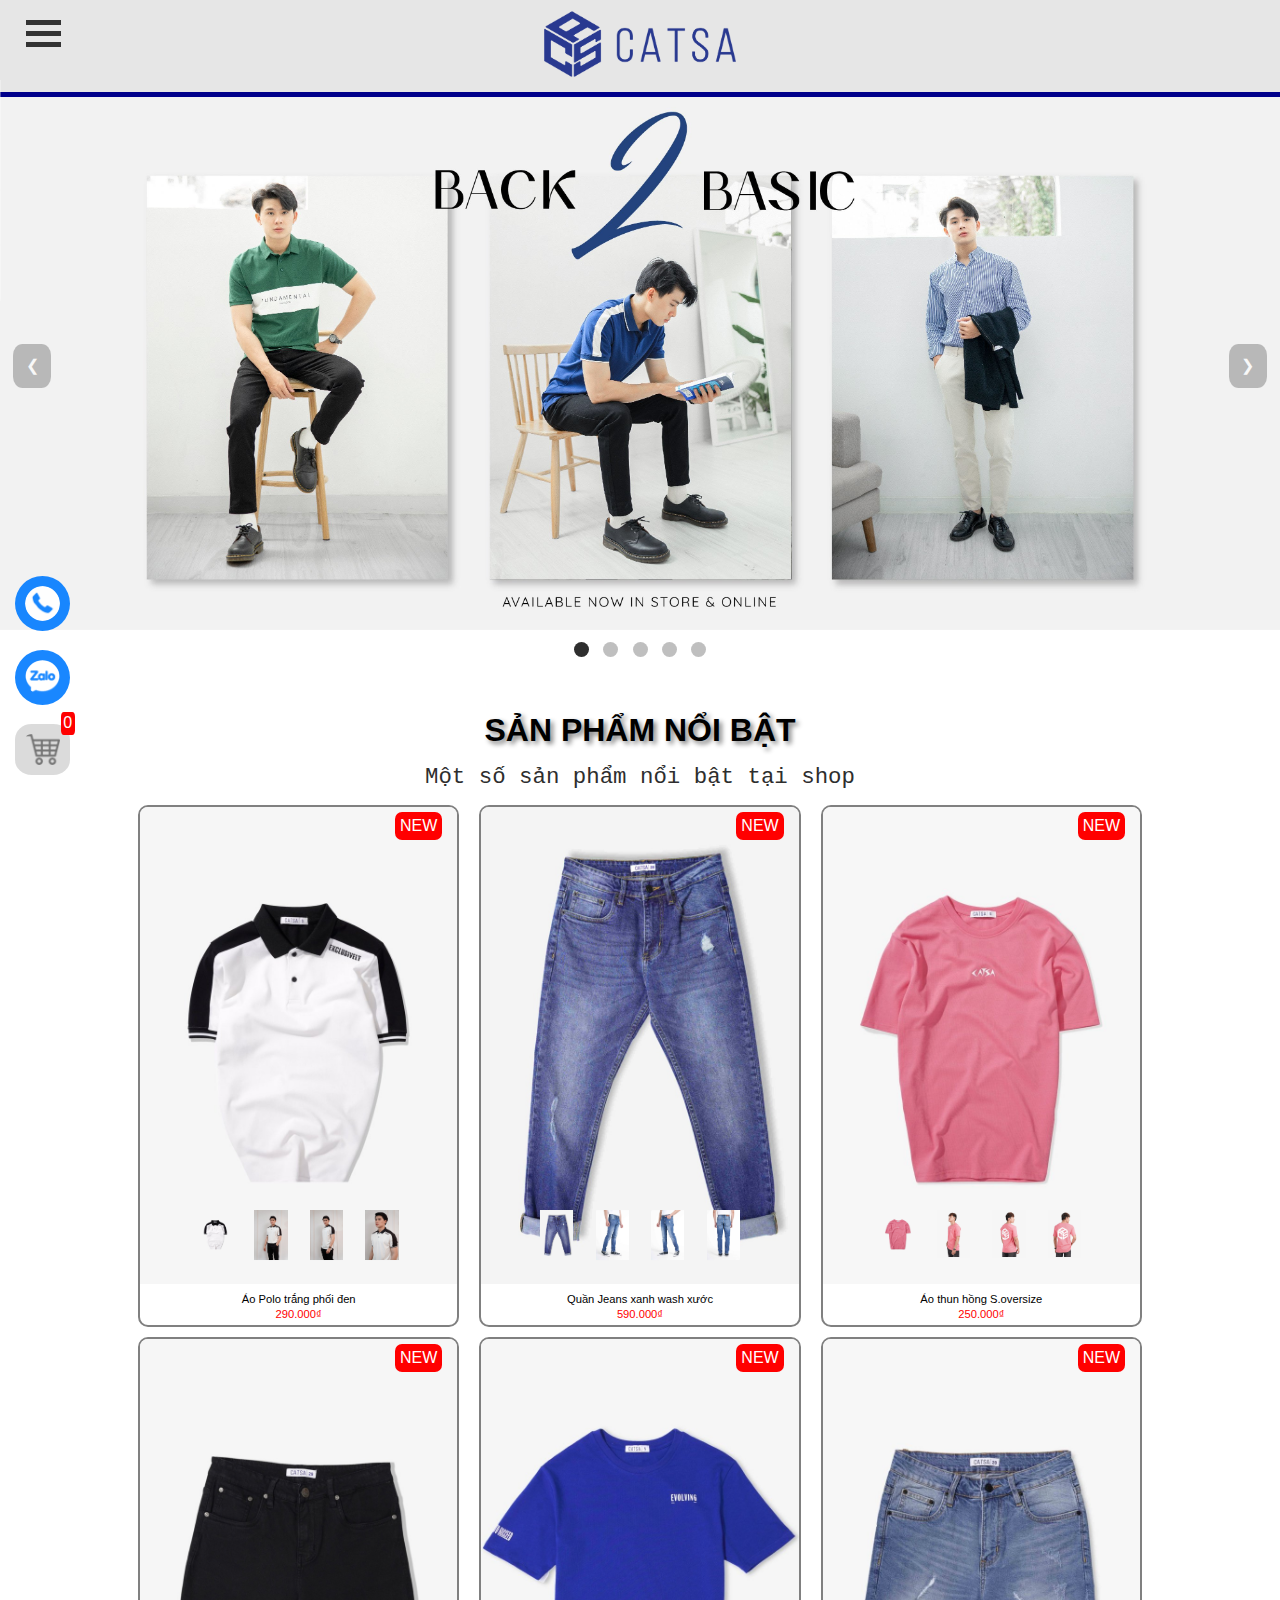
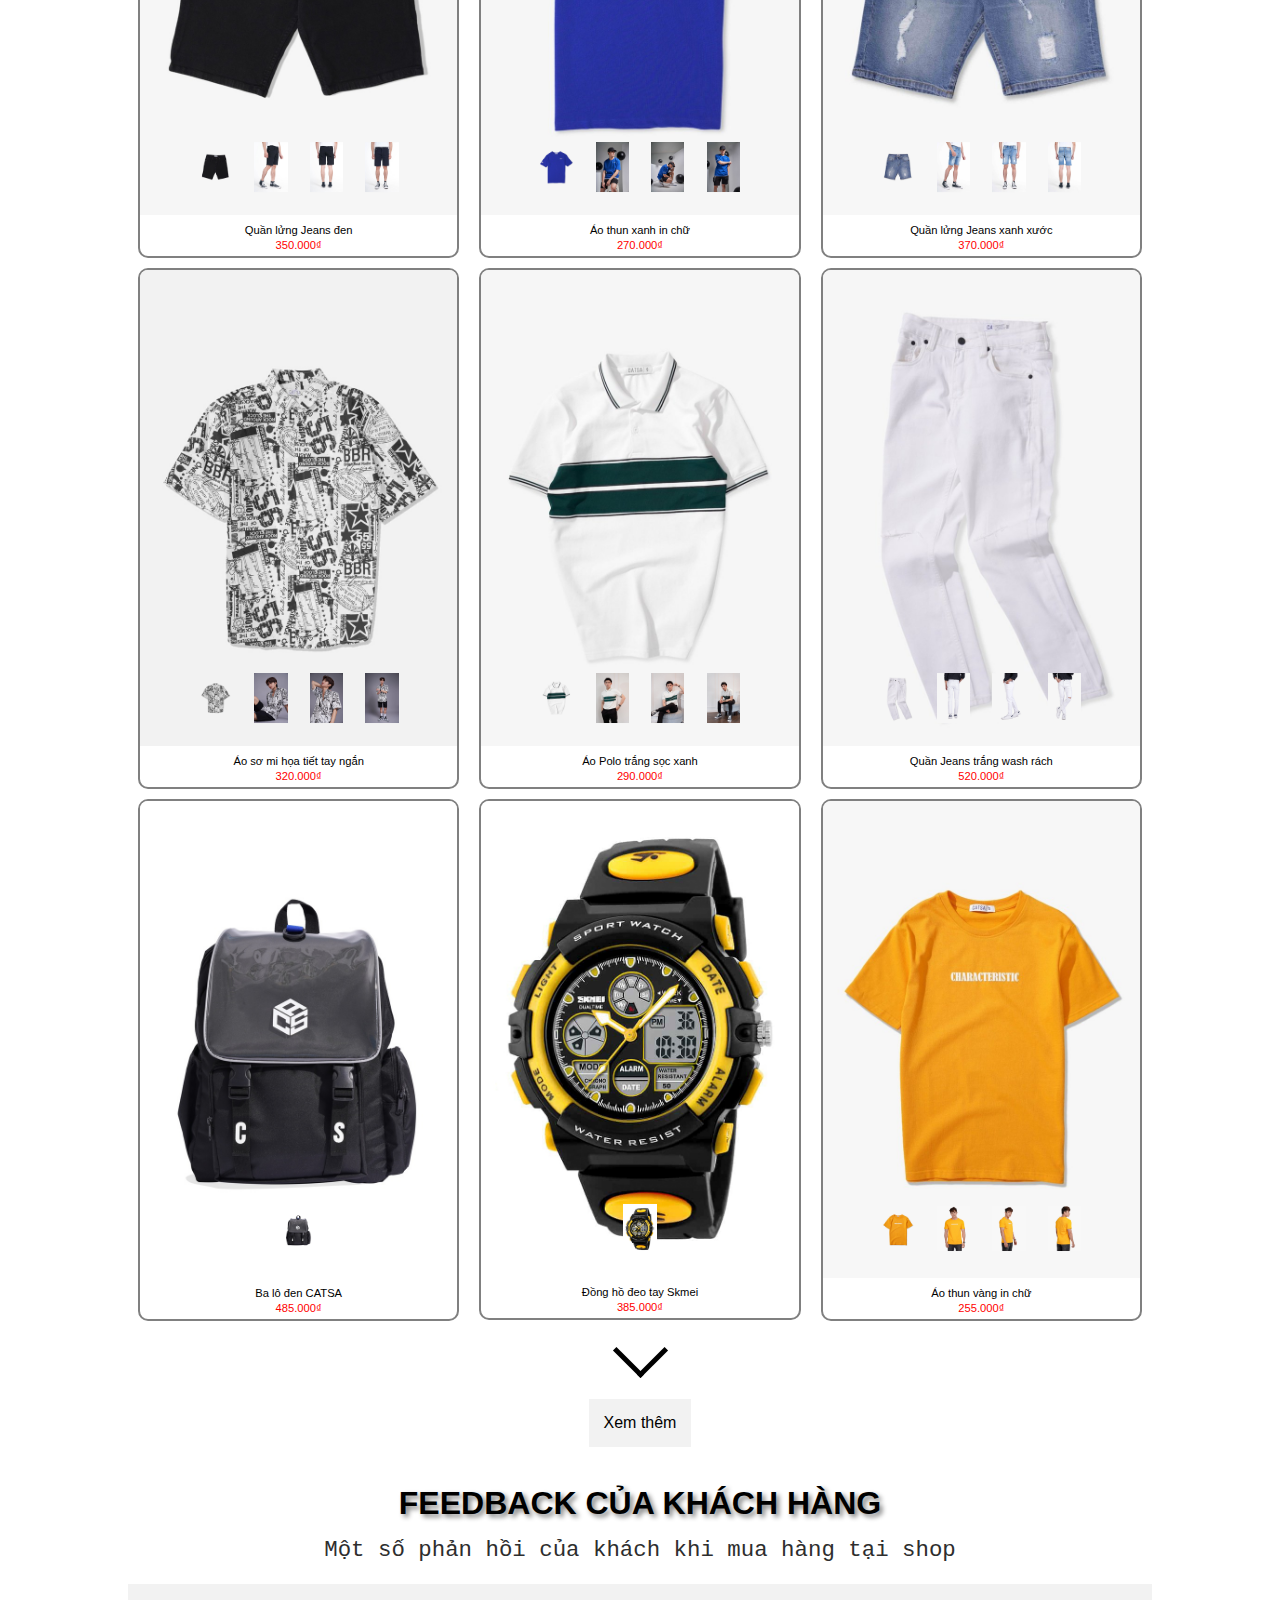
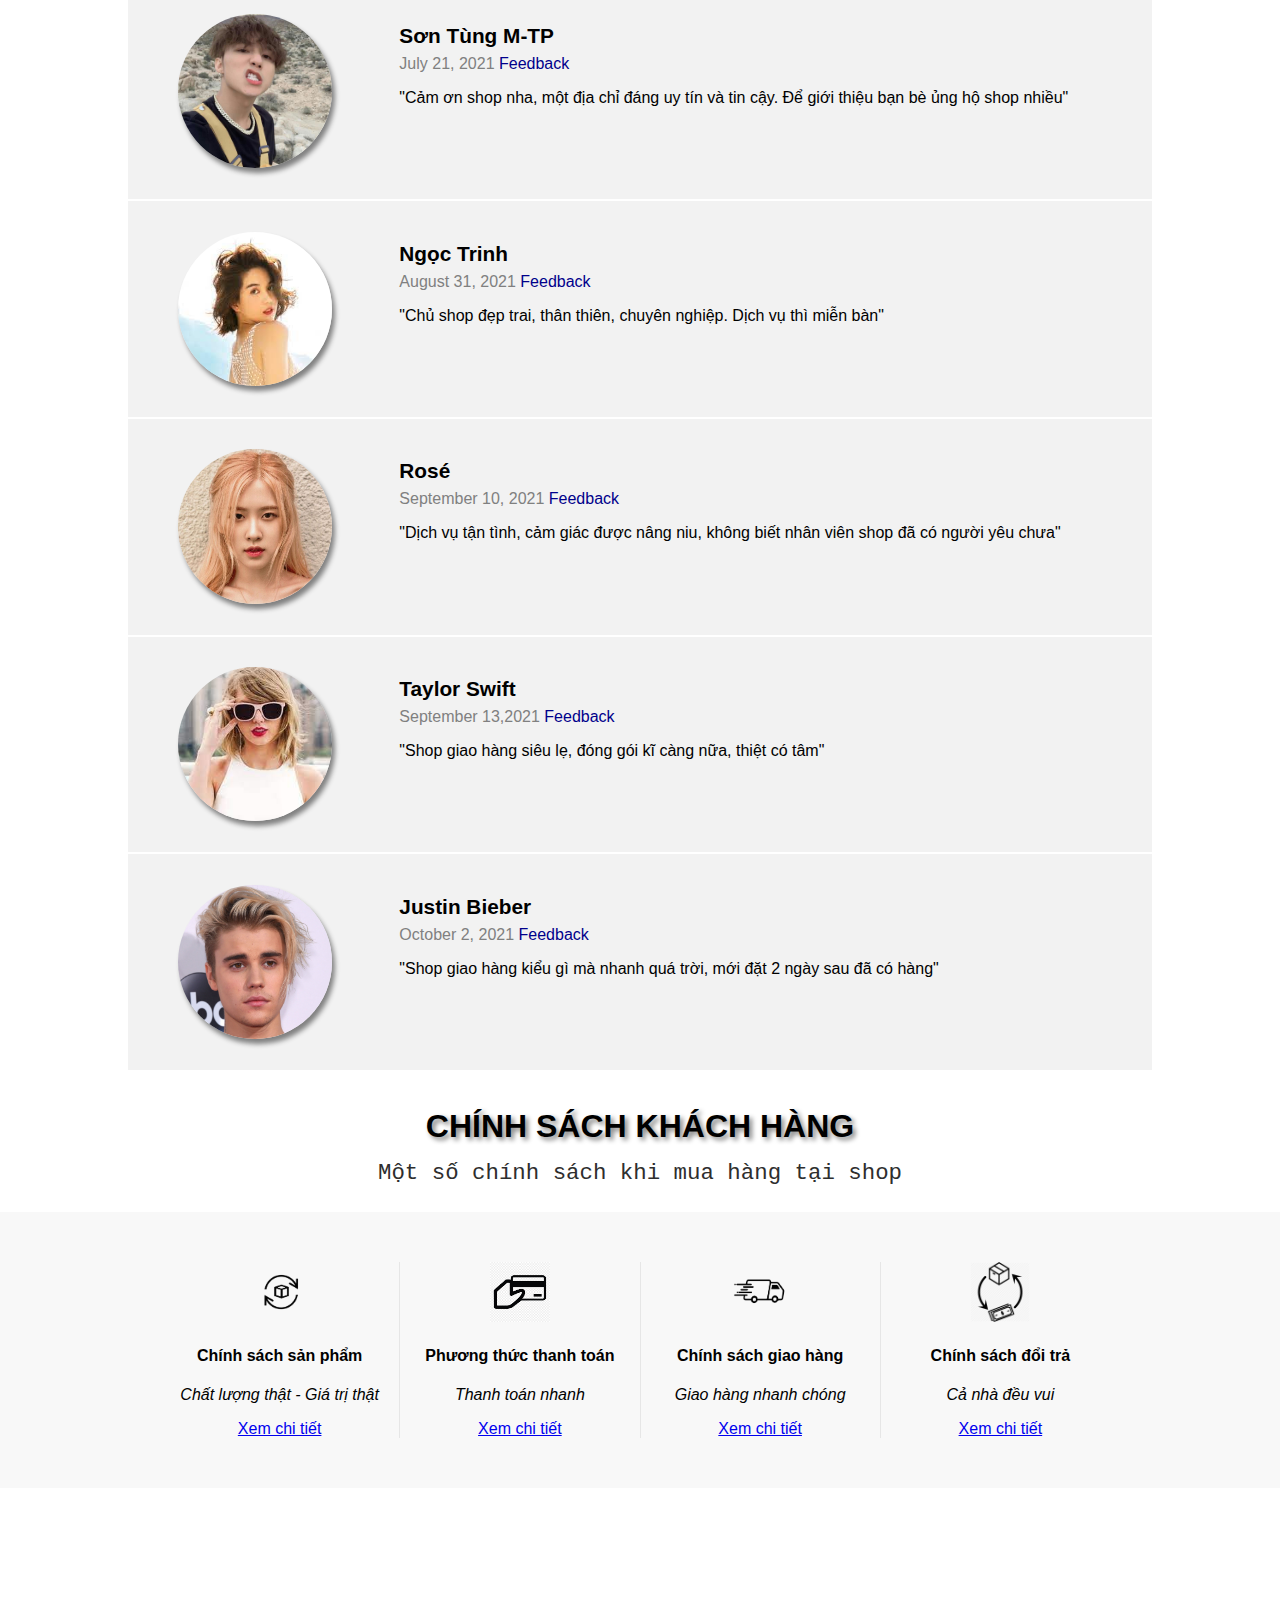
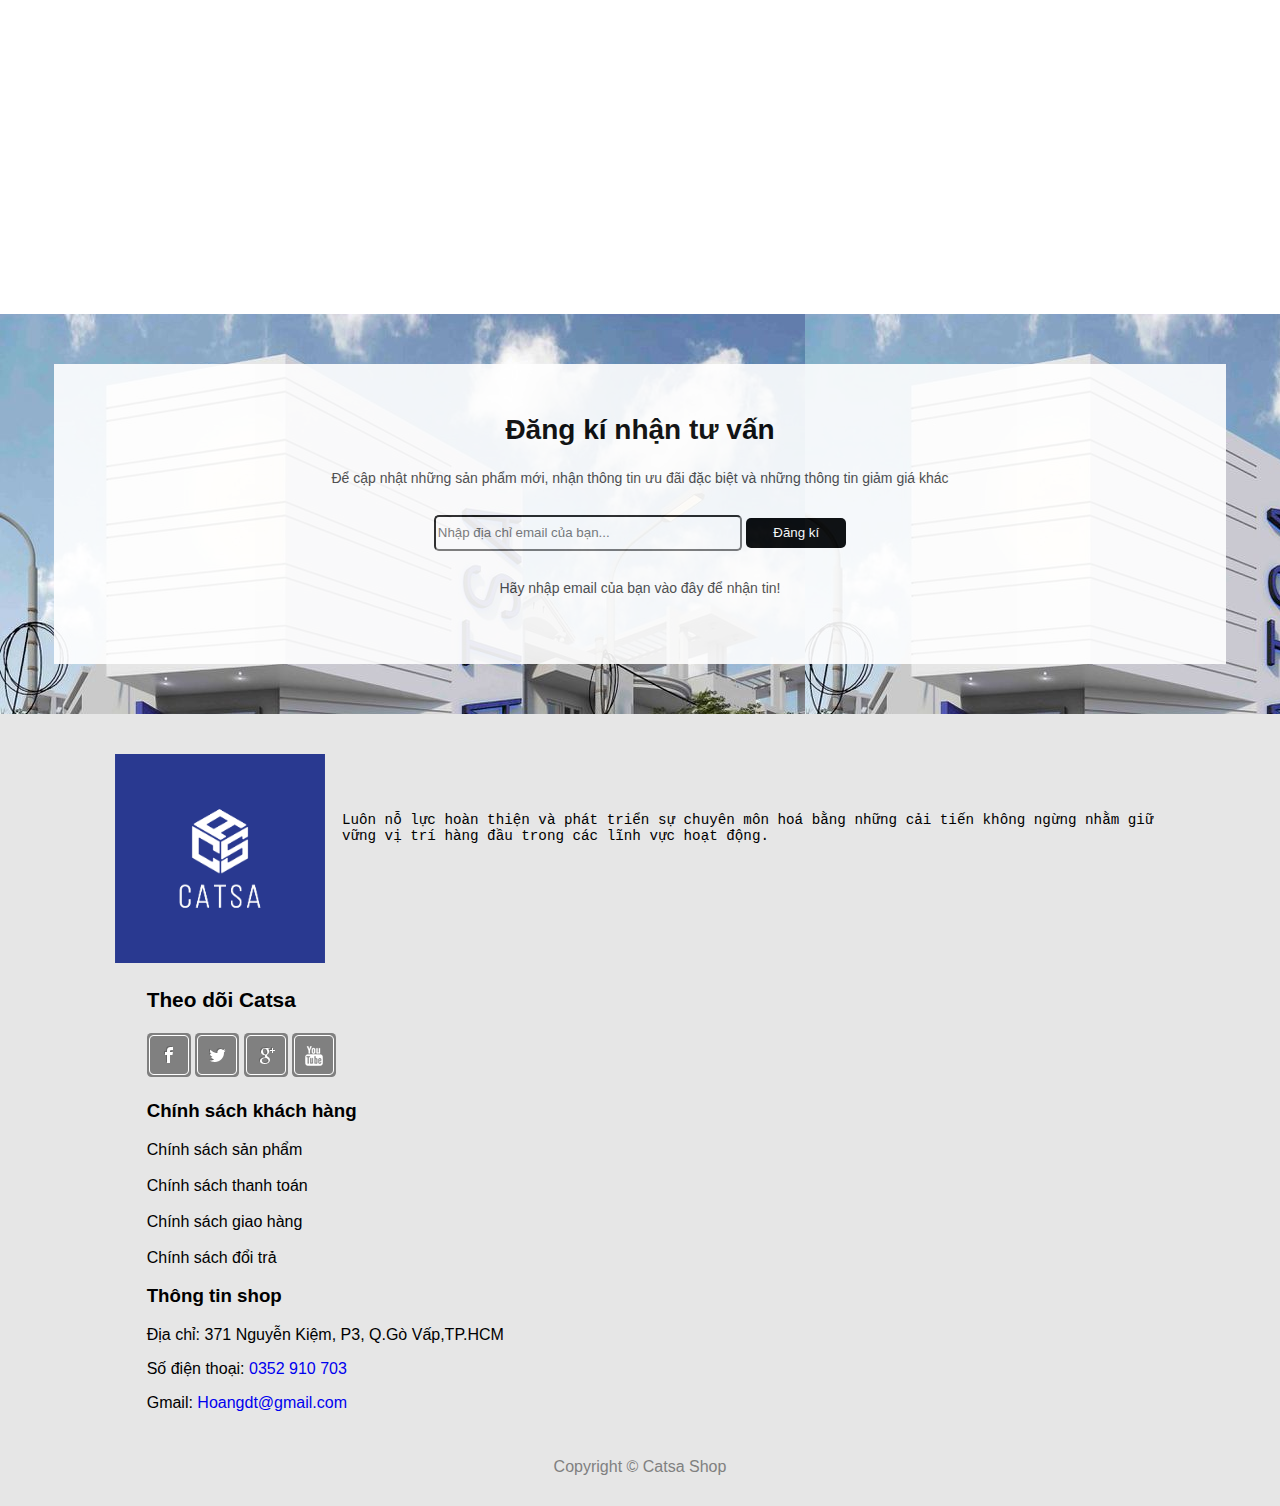
<file: index.html>
<!DOCTYPE html>
<html lang="en">
<head>
    <meta charset="utf-8"/>
    <meta name="viewport" content="width=device-width, initital-scale=1.0"/>
    <meta name="keywords" content="catsashop,CATSA Shop,Catsa shop,đồ nam,thời trang nam,shop đồ nam đẹp"/>
    <meta name="description" content="CATSA Shop thời trang nam trẻ trung..."/>
    <title>CATSA Shop</title>
    <link href="Hình ảnh/shortcut-icon.png" rel="shortcut icon"/>
    <link href="css/css.css" rel="stylesheet"/>
    <script src="https://ajax.googleapis.com/ajax/libs/jquery/3.2.1/jquery.min.js"></script>
    <script src="js/javascript.js"></script>
</head>
<body onload="Load()">
    <nav class="menu">
        <div class="container" onclick="myFunction(this)">
            <div class="bar1"></div>
            <div class="bar2"></div>
            <div class="bar3"></div>
        </div>
        <div>
            <div class="col15">
                <a href="index.html"><img src="Hình ảnh/LOGO.png"/></a>
            </div>
            <div class="col70">
                <ul class="sub" id="sub">
                    <li>
                        <a href="index.html">TRANG CHỦ</a>
                    </li>
                    <li class="menu-products">
                        <a href="products.html">SẢN PHẨM</a>
                        <a href="#!" class="blocknext" onclick="myFunctionProducts()">&#10095;</a>
                        <ul class="subcontent" id="subcontent">
                            <li><a href="products_shirt.html">Áo</a></li>
                            <li><a href="products_trousers.html">Quần</a></li>
                            <li><a href="products_accessory.html">Phụ kiện</a></li>
                        </ul>
                    </li>
                    <li>
                        <a href="contact.html">LIÊN HỆ</a>
                    </li>
                    <li>
                        <a href="author.html">VỀ CHÚNG TÔI</a>
                    </li>
                </ul>
            </div>
            <div class="col15 displayNone">
                <div class="img-Cart" id="img-Cart">
                    <img src="Hình ảnh/cart.png"/>
                </div>
                <div class="quantity-in-cart">
                    <p>Giỏ hàng</p>
                    <p>Sản phẩm: <span class="sumProducts" id="sumProducts">0</span></p>
                </div>
            </div>
            <div class="cart-total">
                
                <strong class="cart-total-title">Tổng Tiền: </strong>
                <span class="cart-total-price">0đ</span>
                <strong><button class="btn-buy" type="button">Thanh Toán</button></strong>
            </div>
        </div>
    </nav>
    <header>
        <div class="slideShow">
            <div class="slides">
                <img src="Hình ảnh/Banner/1.jpg" class="slide" style="display:block" />
                <img src="Hình ảnh/Banner/2.jpg" class="slide"/>
                <img src="Hình ảnh/Banner/3.jpg" class="slide"/>
                <img src="Hình ảnh/Banner/4.jpg" class="slide"/>
                <img src="Hình ảnh/Banner/5.jpg" class="slide"/>    
            </div>
            <div class="pointer">
                <a href="#!" class="prev" onclick="roll(-1)">&#10094;</a>
                <a href="#!" class="next" onclick="roll(1)">&#10095;</a>
            </div> 
        </div>
        <div class="dots" style="text-align: center;">
            <a href="#!" class="dot Dot" onclick="change(1)"></a>
            <a href="#!" class="dot" onclick="change(2)"></a>
            <a href="#!" class="dot" onclick="change(3)"></a>
            <a href="#!" class="dot" onclick="change(4)"></a>
            <a href="#!" class="dot" onclick="change(5)"></a>
        </div>
    </header>
    <section class="first">
        <div>
            <div class="title">
                <h1>Sản phẩm nổi bật</h1>
                <h4>Một số sản phẩm nổi bật tại shop</h4>
            </div>
    
            <div class="products">
                <div class="product" id="product">
                    <div>
                        <div class="imgMain">
                            <img src="Hình ảnh/Polo/đen trắng/1.jpg" id="main">
                        </div>
                        <div class="Superman">
                            <div class="imgSubs">
                                <a href="#!" class="imgSub">
                                    <img src="Hình ảnh/Polo/đen trắng/1.jpg">
                                </a>
                                <a href="#!" class="imgSub">
                                    <img src="Hình ảnh/Polo/đen trắng/2.jpg">
                                </a>
                                <a href="#!" class="imgSub">
                                    <img src="Hình ảnh/Polo/đen trắng/3.jpg">
                                </a>
                                <a href="#!" class="imgSub">
                                    <img src="Hình ảnh/Polo/đen trắng/4.jpg">
                                </a>
                            </div>
                            <div class="Buttons">
                                <input type="button" value="Mua ngay" class="buy"/>
                                <input type="button" value="Thêm vào giỏ hàng" class="addCart"/>
                            </div>
                        </div>
                        <div class="info">
                            <a class="name">Áo Polo trắng phối đen</a>
                            <br>
                            <a class="price">290.000₫</a>   
                        </div>
                        <div class="label">
                            <span>NEW</span>
                        </div> 
                    </div>
                </div>
                <div class="product" id="product">
                    <div>
                        <div class="imgMain">
                            <img src="Hình ảnh/Quần jean/Xanh rách/1.jpg" id="main">
                        </div>
                        <div class="Superman">
                            <div class="imgSubs">
                                <a href="#!" class="imgSub">
                                    <img src="Hình ảnh/Quần jean/Xanh rách/1.jpg">
                                </a>
                                <a href="#!" class="imgSub">
                                    <img src="Hình ảnh/Quần jean/Xanh rách/2.jpg">
                                </a>
                                <a href="#!" class="imgSub">
                                    <img src="Hình ảnh/Quần jean/Xanh rách/3.jpg">
                                </a>
                                <a href="#!" class="imgSub">
                                    <img src="Hình ảnh/Quần jean/Xanh rách/4.jpg">
                                </a>
                            </div>
                            <div class="Buttons">
                                <input type="button" value="Mua ngay" class="buy"/>
                                <input type="button" value="Thêm vào giỏ hàng" class="addCart"/>
                            </div>
                        </div>
                        <div class="info">
                            <a class="name">Quần Jeans xanh wash xước</a>
                            <br>
                            <a class="price">590.000₫</a>   
                        </div>
                        <div class="label">
                            <span>NEW</span>
                        </div> 
                    </div>
                </div>
                <div class="product" id="product">
                    <div>
                        <div class="imgMain">
                            <img src="Hình ảnh/Áo thun/thun hồng/1.jpg" id="main">
                        </div>
                        <div class="Superman">
                            <div class="imgSubs">
                                <a href="#!" class="imgSub">
                                    <img src="Hình ảnh/Áo thun/thun hồng/1.jpg">
                                </a>
                                <a href="#!" class="imgSub">
                                    <img src="Hình ảnh/Áo thun/thun hồng/2.jpg">
                                </a>
                                <a href="#!" class="imgSub">
                                    <img src="Hình ảnh/Áo thun/thun hồng/3.jpg">
                                </a>
                                <a href="#!" class="imgSub">
                                    <img src="Hình ảnh/Áo thun/thun hồng/4.jpg">
                                </a>
                            </div>
                            <div class="Buttons">
                                <input type="button" value="Mua ngay" class="buy"/>
                                <input type="button" value="Thêm vào giỏ hàng" class="addCart"/>
                            </div>
                        </div>
                        <div class="info">
                            <a class="name">Áo thun hồng S.oversize</a>
                            <br>
                            <a class="price">250.000₫</a>   
                        </div>
                        <div class="label">
                            <span>NEW</span>
                        </div> 
                    </div>
                </div>
                <div class="product" id="product">
                    <div>
                        <div class="imgMain">
                            <img src="Hình ảnh/Quần short/jeans đen/1.jpg" id="main">
                        </div>
                        <div class="Superman">
                            <div class="imgSubs">
                                <a href="#!" class="imgSub">
                                    <img src="Hình ảnh/Quần short/jeans đen/1.jpg">
                                </a>
                                <a href="#!" class="imgSub">
                                    <img src="Hình ảnh/Quần short/jeans đen/2.jpg">
                                </a>
                                <a href="#!" class="imgSub">
                                    <img src="Hình ảnh/Quần short/jeans đen/3.jpg">
                                </a>
                                <a href="#!" class="imgSub">
                                    <img src="Hình ảnh/Quần short/jeans đen/4.jpg">
                                </a>
                            </div>
                            <div class="Buttons">
                                <input type="button" value="Mua ngay" class="buy"/>
                                <input type="button" value="Thêm vào giỏ hàng" class="addCart" onclick="addCart()"/>
                            </div>
                        </div>
                        <div class="info">
                            <a class="name">Quần lửng Jeans đen</a>
                            <br>
                            <a class="price">350.000₫</a>   
                        </div>
                        <div class="label">
                            <span>NEW</span>
                        </div> 
                    </div>
                </div>
                <div class="product" id="product">
                    <div>
                        <div class="imgMain">
                            <img src="Hình ảnh/Áo thun/thun xanh/1.jpg" id="main">
                        </div>
                        <div class="Superman">
                            <div class="imgSubs">
                                <a href="#!" class="imgSub">
                                    <img src="Hình ảnh/Áo thun/thun xanh/1.jpg">
                                </a>
                                <a href="#!" class="imgSub">
                                    <img src="Hình ảnh/Áo thun/thun xanh/2.jpg">
                                </a>
                                <a href="#!" class="imgSub">
                                    <img src="Hình ảnh/Áo thun/thun xanh/3.jpg">
                                </a>
                                <a href="#!" class="imgSub">
                                    <img src="Hình ảnh/Áo thun/thun xanh/4.jpg">
                                </a>
                            </div>
                            <div class="Buttons">
                                <input type="button" value="Mua ngay" class="buy"/>
                                <input type="button" value="Thêm vào giỏ hàng" class="addCart"/>
                            </div>
                        </div>
                        <div class="info">
                            <a class="name">Áo thun xanh in chữ</a>
                            <br>
                            <a class="price">270.000₫</a>   
                        </div>
                        <div class="label">
                            <span>NEW</span>
                        </div> 
                    </div>
                </div>
                <div class="product" id="product">
                    <div>
                        <div class="imgMain">
                            <img src="Hình ảnh/Quần short/jeans rách/1.jpg" id="main">
                        </div>
                        <div class="Superman">
                            <div class="imgSubs">
                                <a href="#!" class="imgSub">
                                    <img src="Hình ảnh/Quần short/jeans rách/1.jpg">
                                </a>
                                <a href="#!" class="imgSub">
                                    <img src="Hình ảnh/Quần short/jeans rách/2.jpg">
                                </a>
                                <a href="#!" class="imgSub">
                                    <img src="Hình ảnh/Quần short/jeans rách/3.jpg">
                                </a>
                                <a href="#!" class="imgSub">
                                    <img src="Hình ảnh/Quần short/jeans rách/4.jpg">
                                </a>
                            </div>
                            <div class="Buttons">
                                <input type="button" value="Mua ngay" class="buy"/>
                                <input type="button" value="Thêm vào giỏ hàng" class="addCart"/>
                            </div>
                        </div>
                        <div class="info">
                            <a class="name">Quần lửng Jeans xanh xước</a>
                            <br>
                            <a class="price">370.000₫</a>   
                        </div>
                        <div class="label">
                            <span>NEW</span>
                        </div> 
                    </div>
                </div>
                <div class="product" id="product">
                    <div>
                        <div class="imgMain">
                            <img src="Hình ảnh/Sơ mi/họa tiêt/1.jpg" id="main">
                        </div>
                        <div class="Superman">
                            <div class="imgSubs">
                                <a href="#!" class="imgSub">
                                    <img src="Hình ảnh/Sơ mi/họa tiêt/1.jpg">
                                </a>
                                <a href="#!" class="imgSub">
                                    <img src="Hình ảnh/Sơ mi/họa tiêt/2.jpg">
                                </a>
                                <a href="#!" class="imgSub">
                                    <img src="Hình ảnh/Sơ mi/họa tiêt/3.jpg">
                                </a>
                                <a href="#!" class="imgSub">
                                    <img src="Hình ảnh/Sơ mi/họa tiêt/4.jpg">
                                </a>
                            </div>
                            <div class="Buttons">
                                <input type="button" value="Mua ngay" class="buy"/>
                                <input type="button" value="Thêm vào giỏ hàng" class="addCart"/>
                            </div>
                        </div>
                        <div class="info">
                            <a class="name">Áo sơ mi họa tiết tay ngắn</a>
                            <br>
                            <a class="price">320.000₫</a>   
                        </div>
                    </div>
                </div>
                <div class="product" id="product">
                    <div>
                        <div class="imgMain">
                            <img src="Hình ảnh/Polo/trắng xanh/1.jpg" id="main">
                        </div>
                        <div class="Superman">
                            <div class="imgSubs">
                                <a href="#!" class="imgSub">
                                    <img src="Hình ảnh/Polo/trắng xanh/1.jpg">
                                </a>
                                <a href="#!" class="imgSub">
                                    <img src="Hình ảnh/Polo/trắng xanh/2.jpg">
                                </a>
                                <a href="#!" class="imgSub">
                                    <img src="Hình ảnh/Polo/trắng xanh/3.jpg">
                                </a>
                                <a href="#!" class="imgSub">
                                    <img src="Hình ảnh/Polo/trắng xanh/4.jpg">
                                </a>
                            </div>
                            <div class="Buttons">
                                <input type="button" value="Mua ngay" class="buy"/>
                                <input type="button" value="Thêm vào giỏ hàng" class="addCart"/>
                            </div>
                        </div>
                        <div class="info">
                            <a class="name">Áo Polo trắng sọc xanh</a>
                            <br>
                            <a class="price">290.000₫</a>   
                        </div> 
                    </div>
                </div>
                <div class="product" id="product">
                    <div>
                        <div class="imgMain">
                            <img src="Hình ảnh/Quần jean/trắng rách/1.jpg" id="main">
                        </div>
                        <div class="Superman">
                            <div class="imgSubs">
                                <a href="#!" class="imgSub">
                                    <img src="Hình ảnh/Quần jean/trắng rách/1.jpg">
                                </a>
                                <a href="#!" class="imgSub">
                                    <img src="Hình ảnh/Quần jean/trắng rách/2.jpg">
                                </a>
                                <a href="#!" class="imgSub">
                                    <img src="Hình ảnh/Quần jean/trắng rách/3.jpg">
                                </a>
                                <a href="#!" class="imgSub">
                                    <img src="Hình ảnh/Quần jean/trắng rách/4.jpg">
                                </a>
                            </div>
                            <div class="Buttons">
                                <input type="button" value="Mua ngay" class="buy"/>
                                <input type="button" value="Thêm vào giỏ hàng" class="addCart"/>
                            </div>
                        </div>
                        <div class="info">
                            <a class="name">Quần Jeans trắng wash rách</a>
                            <br>
                            <a class="price">520.000₫</a>   
                        </div>
                        
                    </div>
                </div>
                <div class="product" id="product">
                    <div>
                        <div class="imgMain">
                            <img src="Hình ảnh/Phụ kiện/[XBG096] Ba lô đen CS.jpg" id="main">
                        </div>
                        <div class="Superman">
                            <div class="imgSubs">
                                <a href="#!" class="imgSub">
                                    <img src="Hình ảnh/Phụ kiện/[XBG096] Ba lô đen CS.jpg">
                                </a>
                            </div>
                            <div class="Buttons">
                                <input type="button" value="Mua ngay" class="buy"/>
                                <input type="button" value="Thêm vào giỏ hàng" class="addCart"/>
                            </div>
                        </div>
                        <div class="info">
                            <a class="name">Ba lô đen CATSA</a>
                            <br>
                            <a class="price">485.000₫</a>   
                        </div>
                        
                    </div>
                </div>
                <div class="product" id="product">
                    <div>
                        <div class="imgMain">
                            <img src="Hình ảnh/Phụ kiện/[1163YL] Đồng hồ đeo tay Skmei - 1163YL.jpg" id="main">
                        </div>
                        <div class="Superman">
                            <div class="imgSubs">
                                <a href="#!" class="imgSub">
                                    <img src="Hình ảnh/Phụ kiện/[1163YL] Đồng hồ đeo tay Skmei - 1163YL.jpg">
                                </a>
                            </div>
                            <div class="Buttons">
                                <input type="button" value="Mua ngay" class="buy"/>
                                <input type="button" value="Thêm vào giỏ hàng" class="addCart"/>
                            </div>
                        </div>
                        <div class="info">
                            <a class="name">Đồng hồ đeo tay Skmei</a>
                            <br>
                            <a class="price">385.000₫</a>   
                        </div>
                        
                    </div>
                </div>
                <div class="product" id="product">
                    <div>
                        <div class="imgMain">
                            <img src="Hình ảnh/Áo thun/thun vàng/1.jpg" id="main">
                        </div>
                        <div class="Superman">
                            <div class="imgSubs">
                                <a href="#!" class="imgSub">
                                    <img src="Hình ảnh/Áo thun/thun vàng/1.jpg">
                                </a>
                                <a href="#!" class="imgSub">
                                    <img src="Hình ảnh/Áo thun/thun vàng/2.jpg">
                                </a>
                                <a href="#!" class="imgSub">
                                    <img src="Hình ảnh/Áo thun/thun vàng/3.jpg">
                                </a>
                                <a href="#!" class="imgSub">
                                    <img src="Hình ảnh/Áo thun/thun vàng/4.jpg">
                                </a>
                            </div>
                            <div class="Buttons">
                                <input type="button" value="Mua ngay" class="buy"/>
                                <input type="button" value="Thêm vào giỏ hàng" class="addCart"/>
                            </div>
                        </div>
                        <div class="info">
                            <a class="name">Áo thun vàng in chữ</a>
                            <br>
                            <a class="price">255.000₫</a>   
                        </div>
                    
                    </div>
                </div>
                <div class="product" id="product">
                    <div>
                        <div class="imgMain">
                            <img src="Hình ảnh/Quần jean/kaki đen/1.jpg" id="main">
                        </div>
                        <div class="Superman">
                            <div class="imgSubs">
                                <a href="#!" class="imgSub">
                                    <img src="Hình ảnh/Quần jean/kaki đen/1.jpg">
                                </a>
                                <a href="#!" class="imgSub">
                                    <img src="Hình ảnh/Quần jean/kaki đen/2.jpg">
                                </a>
                                <a href="#!" class="imgSub">
                                    <img src="Hình ảnh/Quần jean/kaki đen/3.jpg">
                                </a>
                                <a href="#!" class="imgSub">
                                    <img src="Hình ảnh/Quần jean/kaki đen/4.jpg">
                                </a>
                            </div>
                            <div class="Buttons">
                                <input type="button" value="Mua ngay" class="buy"/>
                                <input type="button" value="Thêm vào giỏ hàng" class="addCart"/>
                            </div>
                        </div>
                        <div class="info">
                            <a class="name">Quần Jeans kaki đen</a>
                            <br>
                            <a class="price">500.000₫</a>   
                        </div>
                    </div>
                </div>
                <div class="product" id="product">
                    <div>
                        <div class="imgMain">
                            <img src="Hình ảnh/Polo/xanh biển/1.jpg" id="main">
                        </div>
                        <div class="Superman">
                            <div class="imgSubs">
                                <a href="#!" class="imgSub">
                                    <img src="Hình ảnh/Polo/xanh biển/1.jpg">
                                </a>
                                <a href="#!" class="imgSub">
                                    <img src="Hình ảnh/Polo/xanh biển/2.jpg">
                                </a>
                                <a href="#!" class="imgSub">
                                    <img src="Hình ảnh/Polo/xanh biển/3.jpg">
                                </a>
                                <a href="#!" class="imgSub">
                                    <img src="Hình ảnh/Polo/xanh biển/4.jpg">
                                </a>
                            </div>
                            <div class="Buttons">
                                <input type="button" value="Mua ngay" class="buy"/>
                                <input type="button" value="Thêm vào giỏ hàng" class="addCart"/>
                            </div>
                        </div>
                        <div class="info">
                            <a class="name">Áo Polo xanh biển</a>
                            <br>
                            <a class="price">290.000₫</a>   
                        </div>
                        
                    </div>
                </div>
                <div class="product" id="product">
                    <div>
                        <div class="imgMain">
                            <img src="Hình ảnh/Sơ mi/trắng dài/1.jpg" id="main">
                        </div>
                        <div class="Superman">
                            <div class="imgSubs">
                                <a href="#!" class="imgSub">
                                    <img src="Hình ảnh/Sơ mi/trắng dài/1.jpg">
                                </a>
                                <a href="#!" class="imgSub">
                                    <img src="Hình ảnh/Sơ mi/trắng dài/2.jpg">
                                </a>
                                <a href="#!" class="imgSub">
                                    <img src="Hình ảnh/Sơ mi/trắng dài/3.jpg">
                                </a>
                                <a href="#!" class="imgSub">
                                    <img src="Hình ảnh/Sơ mi/trắng dài/4.jpg">
                                </a>
                            </div>
                            <div class="Buttons">
                                <input type="button" value="Mua ngay" class="buy"/>
                                <input type="button" value="Thêm vào giỏ hàng" class="addCart"/>
                            </div>
                        </div>
                        <div class="info">
                            <a class="name">Áo sơ mi trắng tay dài</a>
                            <br>
                            <a class="price">320.000₫</a>   
                        </div>
                    </div>
                </div>
                <div class="product" id="product">
                    <div>
                        <div class="imgMain">
                            <img src="Hình ảnh/Phụ kiện/[XEL229] Dây nịt.jpg" id="main">
                        </div>
                        <div class="Superman">
                            <div class="imgSubs">
                                <a href="#!" class="imgSub">
                                    <img src="Hình ảnh/Phụ kiện/[XEL229] Dây nịt.jpg">
                                </a>
                            </div>
                            <div class="Buttons">
                                <input type="button" value="Mua ngay" class="buy"/>
                                <input type="button" value="Thêm vào giỏ hàng" class="addCart"/>
                            </div>
                        </div>
                        <div class="info">
                            <a class="name">Thắt lưng CATSA 2</a>
                            <br>
                            <a class="price">234.000₫</a>   
                        </div>
                        
                    </div>
                </div>
                <div class="product" id="product">
                    <div>
                        <div class="imgMain">
                            <img src="Hình ảnh/Áo thun/thun đen/1.jpg" id="main">
                        </div>
                        <div class="Superman">
                            <div class="imgSubs">
                                <a href="#!" class="imgSub">
                                    <img src="Hình ảnh/Áo thun/thun đen/1.jpg">
                                </a>
                                <a href="#!" class="imgSub">
                                    <img src="Hình ảnh/Áo thun/thun đen/2.jpg">
                                </a>
                                <a href="#!" class="imgSub">
                                    <img src="Hình ảnh/Áo thun/thun đen/3.jpg">
                                </a>
                                <a href="#!" class="imgSub">
                                    <img src="Hình ảnh/Áo thun/thun đen/4.jpg">
                                </a>
                            </div>
                            <div class="Buttons">
                                <input type="button" value="Mua ngay" class="buy"/>
                                <input type="button" value="Thêm vào giỏ hàng" class="addCart"/>
                            </div>
                        </div>
                        <div class="info">
                            <a class="name">Áo thun đen in hình</a>
                            <br>
                            <a class="price">265.000₫</a>   
                        </div>
                    </div>
                </div>
                <div class="product" id="product">
                    <div>
                        <div class="imgMain">
                            <img src="Hình ảnh/Phụ kiện/[SL5059GBN-7] Đồng hồ đeo tay Nakzen - SL5059GBN-7.jpg" id="main">
                        </div>
                        <div class="Superman">
                            <div class="imgSubs">
                                <a href="#!" class="imgSub">
                                    <img src="Hình ảnh/Phụ kiện/[SL5059GBN-7] Đồng hồ đeo tay Nakzen - SL5059GBN-7.jpg">
                                </a>
                            </div>
                            <div class="Buttons">
                                <input type="button" value="Mua ngay" class="buy"/>
                                <input type="button" value="Thêm vào giỏ hàng" class="addCart"/>
                            </div>
                        </div>
                        <div class="info">
                            <a class="name">Đồng hồ đeo tay Nakzen</a>
                            <br>
                            <a class="price">395.000₫</a>   
                        </div>
                    </div>
                </div>
                <div class="product" id="product">
                    <div>
                        <div class="imgMain">
                            <img src="Hình ảnh/Polo/đen in/1.jpg" id="main">
                        </div>
                        <div class="Superman">
                            <div class="imgSubs">
                                <a href="#!" class="imgSub">
                                    <img src="Hình ảnh/Polo/đen in/1.jpg">
                                </a>
                                <a href="#!" class="imgSub">
                                    <img src="Hình ảnh/Polo/đen in/2.jpg">
                                </a>
                                <a href="#!" class="imgSub">
                                    <img src="Hình ảnh/Polo/đen in/3.jpg">
                                </a>
                                <a href="#!" class="imgSub">
                                    <img src="Hình ảnh/Polo/đen in/4.jpg">
                                </a>
                            </div>
                            <div class="Buttons">
                                <input type="button" value="Mua ngay" class="buy"/>
                                <input type="button" value="Thêm vào giỏ hàng" class="addCart"/>
                            </div>
                        </div>
                        <div class="info">
                            <a class="name">Áo Polo đen in</a>
                            <br>
                            <a class="price">300.000₫</a>   
                        </div>
                    </div>
                </div>
                <div class="product" id="product">
                    <div>
                        <div class="imgMain">
                            <img src="Hình ảnh/Quần jean/đen/1.jpg" id="main">
                        </div>
                        <div class="Superman">
                            <div class="imgSubs">
                                <a href="#!" class="imgSub">
                                    <img src="Hình ảnh/Quần jean/đen/1.jpg">
                                </a>
                                <a href="#!" class="imgSub">
                                    <img src="Hình ảnh/Quần jean/đen/2.jpg">
                                </a>
                                <a href="#!" class="imgSub">
                                    <img src="Hình ảnh/Quần jean/đen/3.jpg">
                                </a>
                                <a href="#!" class="imgSub">
                                    <img src="Hình ảnh/Quần jean/đen/4.jpg">
                                </a>
                            </div>
                            <div class="Buttons">
                                <input type="button" value="Mua ngay" class="buy"/>
                                <input type="button" value="Thêm vào giỏ hàng" class="addCart"/>
                            </div>
                        </div>
                        <div class="info">
                            <a class="name">Quần Jeans đen</a>
                            <br>
                            <a class="price">>545.000₫</a>   
                        </div>
                    </div>
                </div>
            </div>

            <div class="Arrow">
                <div class="downImg" id="downImg">
                    <a href="#!" class="downArrow" onclick="down()"></a>
                    <br>
                    <a href="#!" onclick="down()" class="text">Xem thêm</a>
                </div>
                <div class="upImg" id="upImg" style="display: none;">
                    <a href="#downImg" class="upArrow" onclick="up()"></a>
                    <br>
                    <a href="#downImg" onclick="up()" class="text">Ẩn bớt</a>
                </div>
            </div>
        </div>
    </section>
    <section class="first">
        <div>
            <div class="title">
                <h1>Feedback của khách hàng</h1>
                <h4>Một số phản hồi của khách khi mua hàng tại shop</h4>
            </div>
            <div class="feedbacks">
                <div>
                    <div class="feedback">
                        <div class="avatar">
                            <img src="Hình ảnh/Feedback/Tùng.jpg">
                        </div>
                        <div  class="infomation">
                            <h2 >Sơn Tùng M-TP</h2>
                            <a class="time">July 21, 2021 <span>Feedback</span></a>
                            <p>"Cảm ơn shop nha, một địa chỉ đáng uy tín và tin cậy. Để giới thiệu bạn bè ủng hộ shop nhiều"</p>
                        </div>
                    </div>
                    <div class="feedback">
                        <div class="avatar">
                            <img src="Hình ảnh/Feedback/Trinh.jfif">
                        </div>
                        <div  class="infomation">
                            <h2 >Ngọc Trinh</h2>
                            <a class="time">August 31, 2021 <span>Feedback</span></a>
                            <p>"Chủ shop đẹp trai, thân thiên, chuyên nghiệp. Dịch vụ thì miễn bàn"</p>
                        </div>
                    </div> 
                    <div class="feedback">
                        <div class="avatar">
                            <img src="Hình ảnh/Feedback/Rosé.jpg">
                        </div>
                        <div  class="infomation">
                            <h2 >Rosé</h2>
                            <a class="time">September 10, 2021 <span>Feedback</span></a>
                            <p>"Dịch vụ tận tình, cảm giác được nâng niu, không biết nhân viên shop đã có người yêu chưa"</p>
                        </div>
                    </div>
                    <div class="feedback">
                        <div class="avatar">
                            <img src="Hình ảnh/Feedback/Taylor.jfif">
                        </div>
                        <div  class="infomation">   
                            <h2 >Taylor Swift</h2>
                            <a class="time">September 13,2021 <span>Feedback</span></a>
                            <p>"Shop giao hàng siêu lẹ, đóng gói kĩ càng nữa, thiệt có tâm"</p>
                        </div>
                    </div>    
                    <div class="feedback">
                        <div class="avatar">
                            <img src="Hình ảnh/Feedback/JustinBieber.jpg">
                        </div>   
                        <div  class="infomation">
                            <h2 >Justin Bieber</h2>
                            <a class="time">October 2, 2021 <span>Feedback</span></a>
                            <p>"Shop giao hàng kiểu gì mà nhanh quá trời, mới đặt 2 ngày sau đã có hàng"</p>
                        </div>
                    </div> 
                </div>  
            </div>
        </div>
    </section>
    <section class="second">
        <div>
            <div class="title">
                <h1>Chính sách khách hàng</h1>
                <h4>Một số chính sách khi mua hàng tại shop</h4>
            </div>
            <div class="policy">
                <div>
                    <div>
                        <img src="Hình ảnh/Chính sách/sản phẩm.png">
                        <h4>Chính sách sản phẩm</h4>
                        <p>Chất lượng thật - Giá trị thật</p>
                        <a href="#!">Xem chi tiết</a>
                    </div>
                    <div>
                        <img src="Hình ảnh/Chính sách/thanh toán.png">
                        <h4>Phương thức thanh toán</h4>
                        <p>Thanh toán nhanh</p>
                        <a href="#!">Xem chi tiết</a>
                    </div>
                    <div>
                        <img src="Hình ảnh/Chính sách/giao hàng.png">
                        <h4>Chính sách giao hàng</h4>
                        <p>Giao hàng nhanh chóng </p>
                        <a href="#!">Xem chi tiết</a>
                    </div>
                    <div>
                        <img src="Hình ảnh/Chính sách/đổi trả.png">
                        <h4>Chính sách đổi trả</h4>
                        <p>Cả nhà đều vui </p>
                        <a href="#!">Xem chi tiết</a>
                    </div>
                </div>
            </div>
        </div>
    </section>
    <section class="second">
        <div class="MapAndMail">
            <div class="col50">
                <iframe src="https://www.google.com/maps/embed?pb=!1m18!1m12!1m3!1d3918.9352036098253!2d106.6756238146212!3d10.816270761415069!2m3!1f0!2f0!3f0!3m2!1i1024!2i768!4f13.1!3m3!1m2!1s0x317528e195f816b7%3A0xfb5c0101490d8870!2zMzcxIE5ndXnhu4VuIEtp4buHbSwgUGjGsOG7nW5nIDMsIEfDsiBW4bqlcCwgVGjDoG5oIHBo4buRIEjhu5MgQ2jDrSBNaW5oLCBWaeG7h3QgTmFt!5e0!3m2!1svi!2s!4v1630330019513!5m2!1svi!2s" width="600" height="400" style="border:0;" allowfullscreen="" loading="lazy"></iframe>
            </div>
            <div style="background-image: url(Hình\ ảnh/nền.jpg);" class="col50">
                <div class="email">
                    <h3>Đăng kí nhận tư vấn</h3>
                    <p>Để cập nhật những sản phẩm mới, nhận thông tin ưu đãi đặc biệt và những thông tin giảm giá khác</p>
                    <div>
                        <input type="email" placeholder="Nhập địa chỉ email của bạn..." id="email">
                        <button type="submit" id="submit">Đăng kí</button>
                    </div>
                    <p>Hãy nhập email của bạn vào đây để nhận tin!</p>
                </div>
            </div>
        </div>
    </section>
    <footer>
        <div class="col82">
            <div class="footer">
                <div class="content">
                    <div class="col60">
                        <img src="Hình ảnh/Logo2.jpg">
                    </div>
                    <div class="col40">
                        <p>Luôn nỗ lực hoàn thiện và phát triển sự chuyên môn hoá bằng những cải tiến không ngừng nhằm giữ vững vị trí hàng đầu trong các lĩnh vực hoạt động. </p>
                    </div>  
                </div>  
                <div class="follow">
                    <h3>Theo dõi Catsa</h3>
                    <div>
                        <img src="Hình ảnh/Liên hệ/facebook.png">
                        <img src="Hình ảnh/Liên hệ/twitter.png">
                        <img src="Hình ảnh/Liên hệ/google.png">
                        <img src="Hình ảnh/Liên hệ/youtube.png">
                    </div>
                </div>
                <div class="poli">
                    <h3>Chính sách khách hàng</h3>
                    <a href="#!">Chính sách sản phẩm</a>
                    <br>
                    <a href="#!">Chính sách thanh toán</a>
                    <br>
                    <a href="#!">Chính sách giao hàng</a>
                    <br>
                    <a href="#!">Chính sách đổi trả</a>
                </div>
                <div class="address">
                    <h3>Thông tin shop</h3>
                    <p>Địa chỉ: 371 Nguyễn Kiệm, P3, Q.Gò Vấp,TP.HCM </p>
                    <p>Số điện thoại: <a href="tel:0352910703">0352 910 703</a></p>
                    <p>Gmail: <a href="mailto:Hoangdt@gmail.com">Hoangdt@gmail.com</a></p>
                </div>
                
            </div>
            <p style="text-align: center">Copyright &copy <a href="index.html" style="color: gray;">Catsa Shop</a></p>
        </div>
    </footer>
    <div class="connect">
        <a href="tel:0352910703"><img src="Hình ảnh/Liên hệ/phone.png"/></a>
        <br>
        <a href="https://zalo.me/0362400302"><img src="Hình ảnh/Liên hệ/zalo.png"/></a>
        <br>
        <a href="#!" class="cartTablet">
            <img src="Hình ảnh/cart.png">
            <span class="sumProducts" >0</span>
        </a>
    </div>
    <div>
        <a href="javascript:;" ><img src="Hình ảnh/gototop.png" id="gototop"/></a>
    </div> 
</body>
</html>
</file>
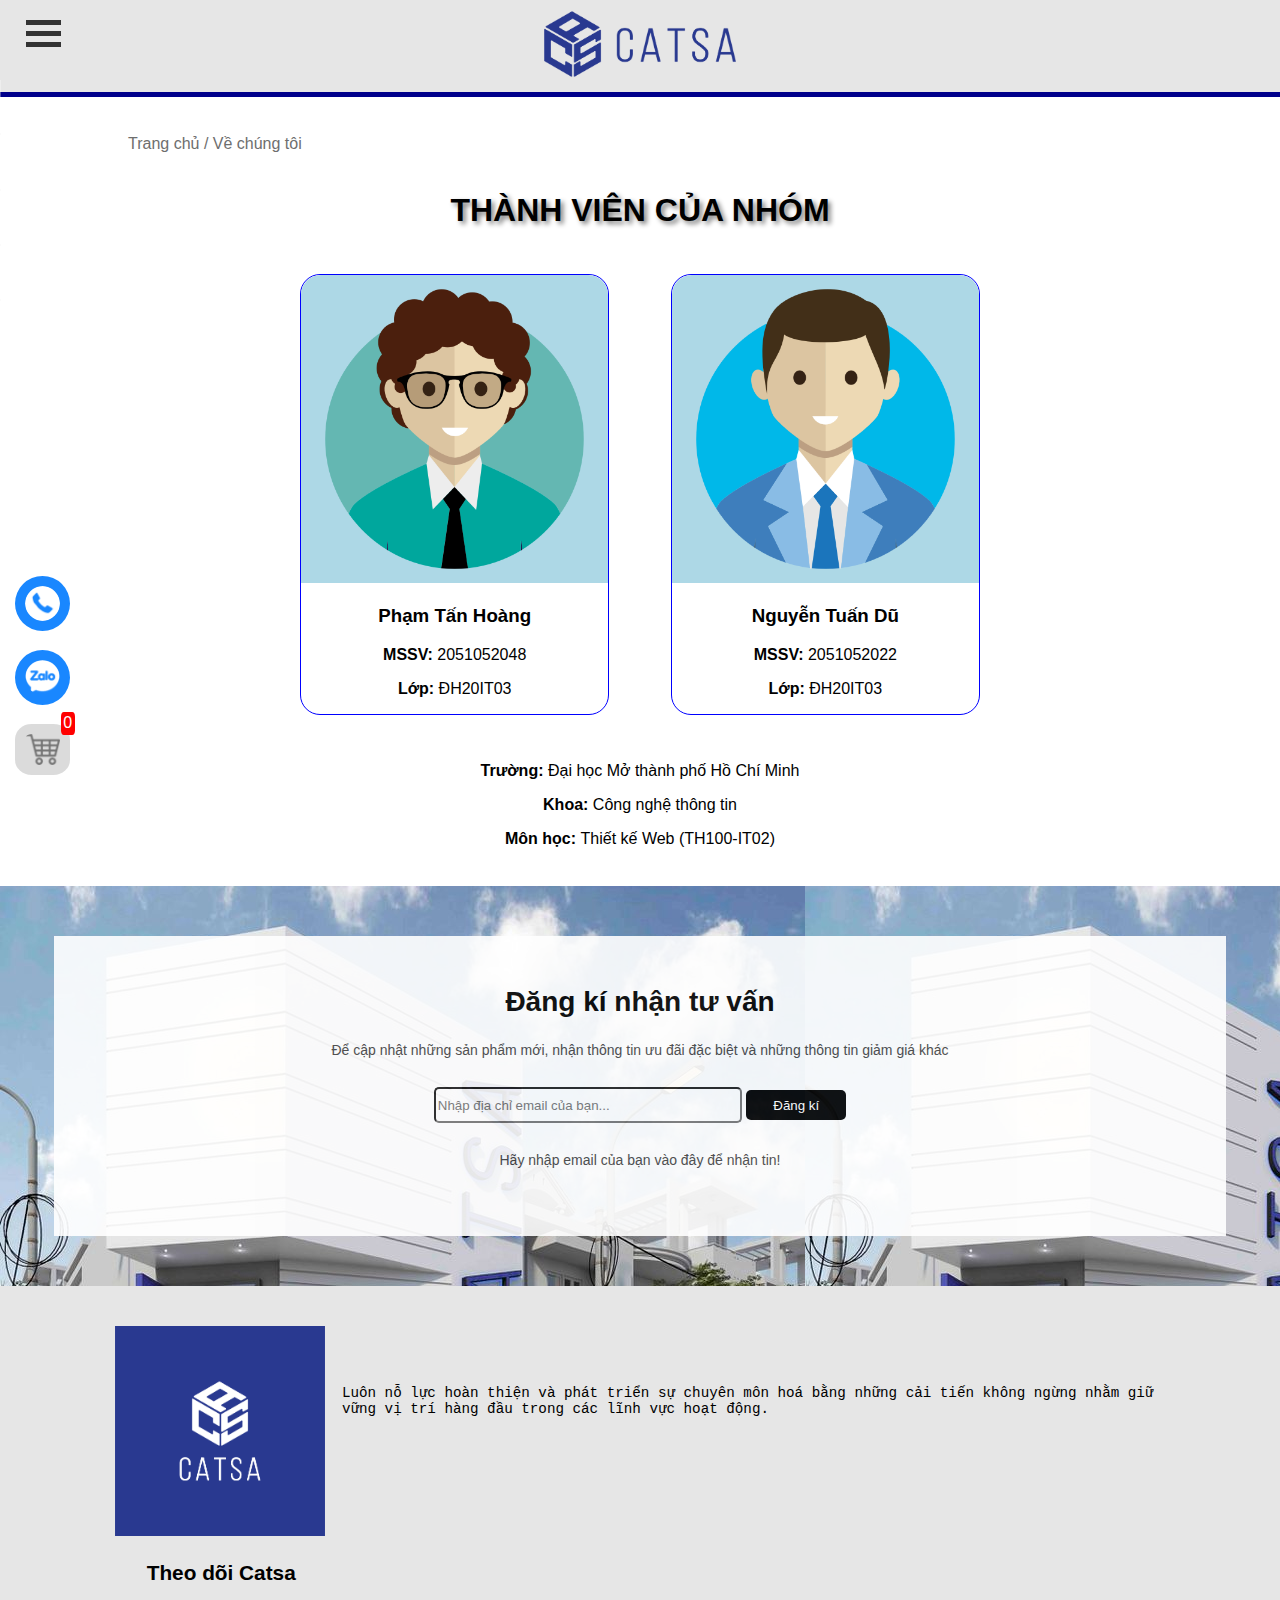
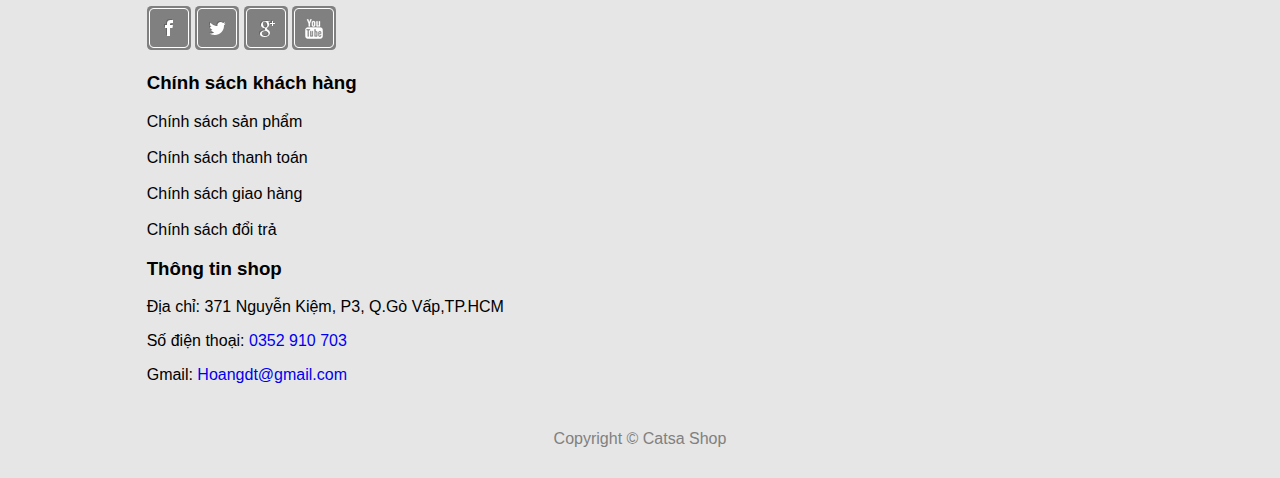
<file: author.html>
<!DOCTYPE html>
<html lang="en">
<head>
    <meta charset="utf-8"/>
    <meta name="viewport" content="width=device-width, initital-scale=1.0"/>
    <meta name="keywords" content="catsashop,CATSA Shop,Catsa shop,đồ nam,thời trang nam,shop đồ nam đẹp"/>
    <meta name="description" content="CATSA Shop thời trang nam trẻ trung..."/>
    <title>CATSA Shop</title>
    <link href="Hình ảnh/shortcut-icon.png" rel="shortcut icon"/>
    <link href="css/css.css" rel="stylesheet"/>
    <script src="https://ajax.googleapis.com/ajax/libs/jquery/3.2.1/jquery.min.js"></script>
    <script src="js/javascript.js"></script>
</head>
<body>
    <nav class="menu">
        <div class="container" onclick="myFunction(this)">
            <div class="bar1"></div>
            <div class="bar2"></div>
            <div class="bar3"></div>
        </div>
        <div>
            <div class="col15">
                <a href="index.html"><img src="Hình ảnh/LOGO.png"/></a>
            </div>
            <div class="col70">
                <ul class="sub" id="sub">
                    <li>
                        <a href="index.html">TRANG CHỦ</a>
                    </li>
                    <li class="menu-products">
                        <a href="products.html">SẢN PHẨM</a>
                        <a href="#!" class="blocknext" onclick="myFunctionProducts()">&#10095;</a>
                        <ul class="subcontent" id="subcontent">
                            <li><a href="products_shirt.html">Áo</a></li>
                            <li><a href="products_trousers.html">Quần</a></li>
                            <li><a href="products_accessory.html">Phụ kiện</a></li>
                        </ul>
                    </li>
                    <li>
                        <a href="contact.html">LIÊN HỆ</a>
                    </li>
                    <li>
                        <a href="author.html">VỀ CHÚNG TÔI</a>
                    </li>
                </ul>
            </div>
            <div class="col15 displayNone">
                <div class="img-Cart" id="img-Cart">
                    <img src="Hình ảnh/cart.png"/>
                </div>
                <div class="quantity-in-cart">
                    <p>Giỏ hàng</p>
                    <p>Sản phẩm: <span class="sumProducts" id="sumProducts">0</span></p>
                </div>
            </div>
            <div class="cart-total">
                
                <strong class="cart-total-title">Tổng Tiền: </strong>
                <span class="cart-total-price">0đ</span>
                <strong><button class="btn-buy" type="button">Thanh Toán</button></strong>
            </div>
        </div>
    </nav>
    <div class="first">
        <p><a href="index.html">Trang chủ</a> / <a href="author.html">Về chúng tôi</a></p>
    </div>
    <section class="first">
        <div class="title">
            <h1>Thành viên của nhóm</h1>
        </div>
        <div class="member">
            <div>
                <img src="Hình ảnh/Thành Viên/PTH.png"/>
                <h3>Phạm Tấn Hoàng</h3>
                <p><strong>MSSV: </strong>2051052048</p>
                <p><strong>Lớp: </strong>ĐH20IT03</p>
            </div>
            <div>
                <img src="Hình ảnh/Thành Viên/NTD.png"/>
                <h3>Nguyễn Tuấn Dũ</h3>
                <p><strong>MSSV: </strong>2051052022</p>
                <p><strong>Lớp: </strong>ĐH20IT03</p>
            </div>
        </div>
        <div style="text-align: center;" class="school">
            <p><strong>Trường: </strong>Đại học Mở thành phố Hồ Chí Minh</p>
            <p><strong>Khoa: </strong>Công nghệ thông tin</p>
            <p><strong>Môn học: </strong>Thiết kế Web (TH100-IT02)</p>
        </div>
    </section>
    <section class="second">
        <div class="MapAndMail">
            <div style="background-image: url(Hình\ ảnh/nền.jpg);" class="col50 mail">
                <div class="email">
                    <h3>Đăng kí nhận tư vấn</h3>
                    <p>Để cập nhật những sản phẩm mới, nhận thông tin ưu đãi đặc biệt và những thông tin giảm giá khác</p>
                    <div>
                        <input type="email" placeholder="Nhập địa chỉ email của bạn..." id="email">
                        <button type="submit" id="submit">Đăng kí</button>
                    </div>
                    <p>Hãy nhập email của bạn vào đây để nhận tin!</p>
                </div>
            </div>
        </div>
    </section>
    <footer>
        <div class="col82">
            <div class="footer">
                <div class="content">
                    <div class="col60">
                        <img src="Hình ảnh/Logo2.jpg">
                    </div>
                    <div class="col40">
                        <p>Luôn nỗ lực hoàn thiện và phát triển sự chuyên môn hoá bằng những cải tiến không ngừng nhằm giữ vững vị trí hàng đầu trong các lĩnh vực hoạt động. </p>
                    </div>  
                </div>  
                <div class="follow">
                    <h3>Theo dõi Catsa</h3>
                    <div>
                        <img src="Hình ảnh/Liên hệ/facebook.png">
                        <img src="Hình ảnh/Liên hệ/twitter.png">
                        <img src="Hình ảnh/Liên hệ/google.png">
                        <img src="Hình ảnh/Liên hệ/youtube.png">
                    </div>
                </div>
                <div class="poli">
                    <h3>Chính sách khách hàng</h3>
                    <a href="#!">Chính sách sản phẩm</a>
                    <br>
                    <a href="#!">Chính sách thanh toán</a>
                    <br>
                    <a href="#!">Chính sách giao hàng</a>
                    <br>
                    <a href="#!">Chính sách đổi trả</a>
                </div>
                <div class="address">
                    <h3>Thông tin shop</h3>
                    <p>Địa chỉ: 371 Nguyễn Kiệm, P3, Q.Gò Vấp,TP.HCM </p>
                    <p>Số điện thoại: <a href="tel:0352910703">0352 910 703</a></p>
                    <p>Gmail: <a href="mailto:Hoangdt@gmail.com">Hoangdt@gmail.com</a></p>
                </div>
                
            </div>
            <p style="text-align: center">Copyright &copy <a href="index.html" style="color: gray;">Catsa Shop</a></p>
        </div>
    </footer>
    <div class="connect">
        <a href="tel:0352910703"><img src="Hình ảnh/Liên hệ/phone.png"/></a>
        <br>
        <a href="https://zalo.me/0362400302"><img src="Hình ảnh/Liên hệ/zalo.png"/></a>
        <br>
        <a href="#!" class="cartTablet">
            <img src="Hình ảnh/cart.png">
            <span class="sumProducts" >0</span>
        </a>
    </div>
    <div>
        <a href="javascript:;" ><img src="Hình ảnh/gototop.png" id="gototop"/></a>
    </div>
</body>
</html>
</file>
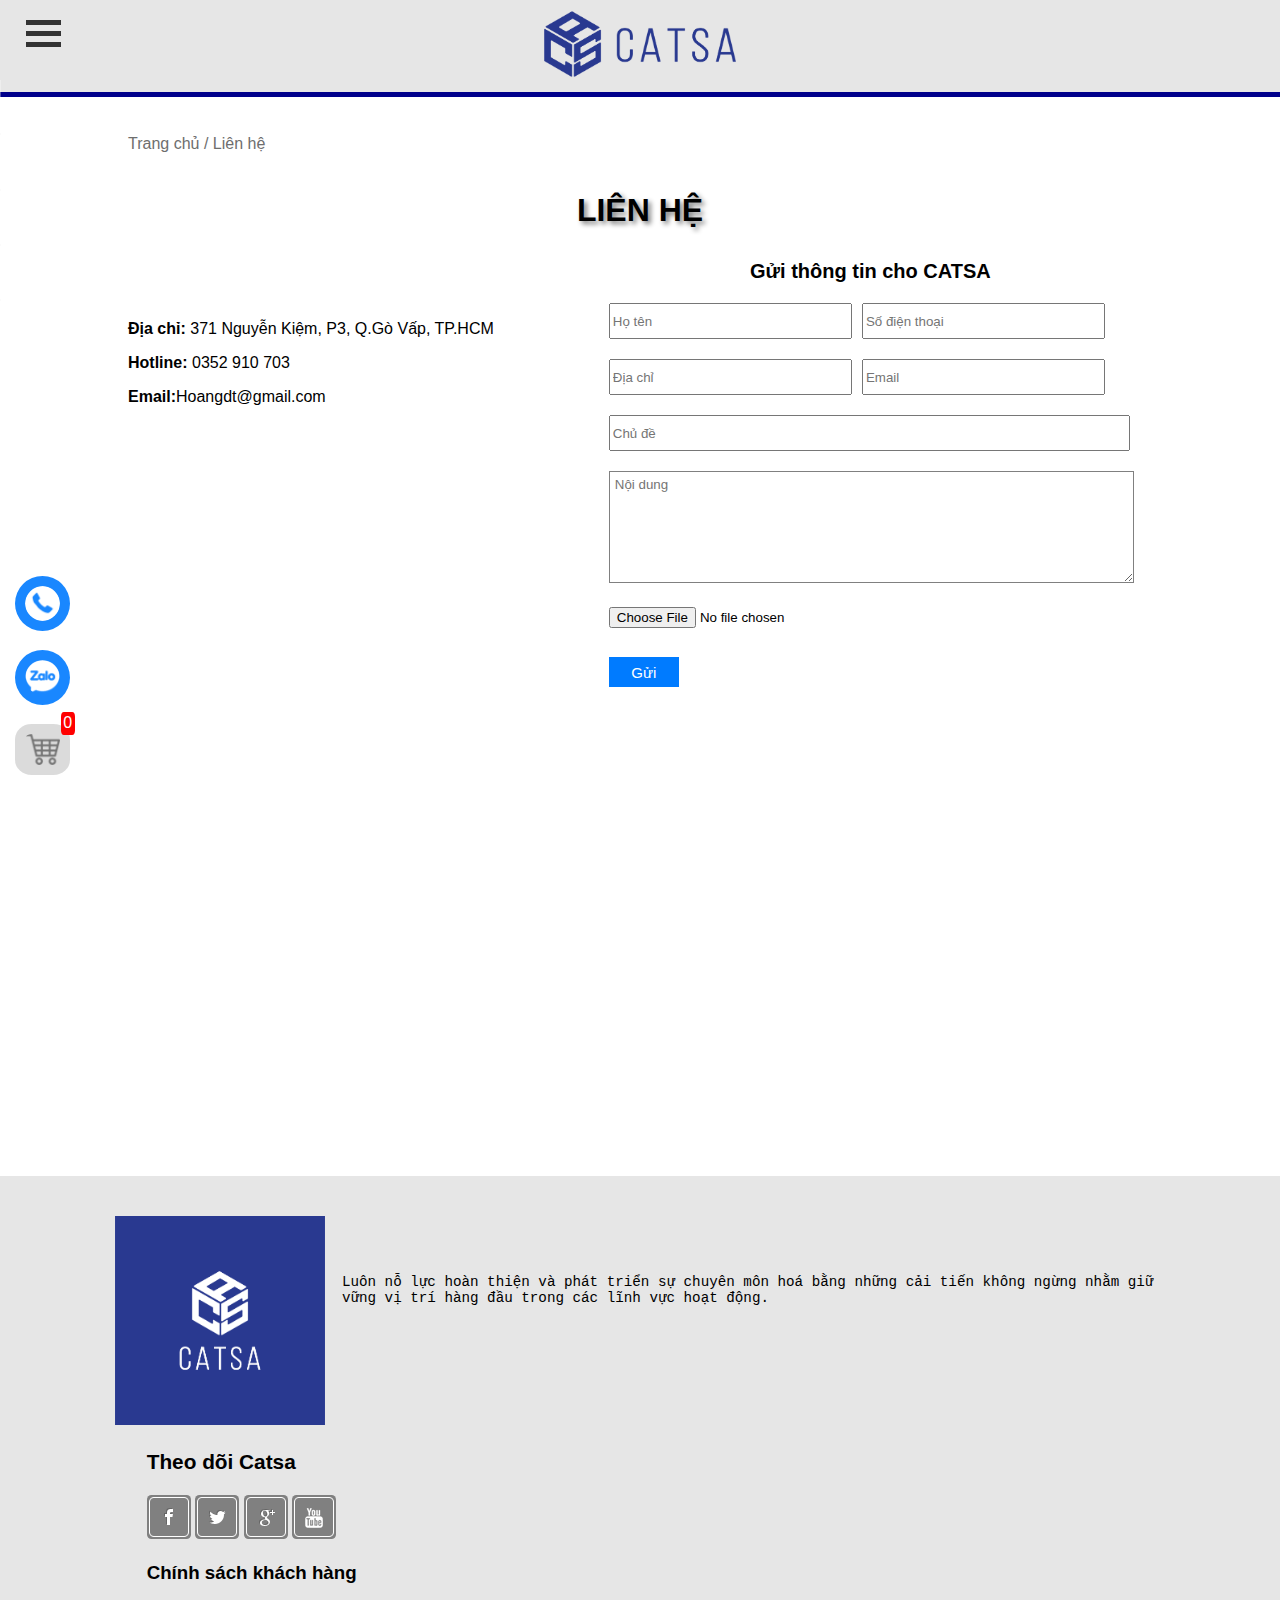
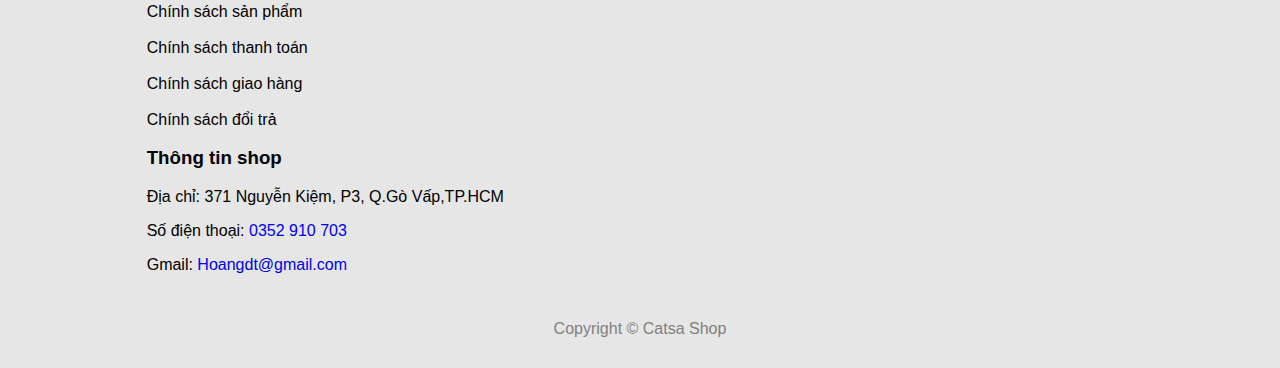
<file: contact.html>
<!DOCTYPE html>
<html lang="en">
<head>
    <meta charset="utf-8"/>
    <meta name="viewport" content="width=device-width, initital-scale=1.0"/>
    <meta name="keywords" content="catsashop,CATSA Shop,Catsa shop,đồ nam,thời trang nam,shop đồ nam đẹp"/>
    <meta name="description" content="CATSA Shop thời trang nam trẻ trung..."/>
    <title>CATSA Shop</title>
    <link href="Hình ảnh/shortcut-icon.png" rel="shortcut icon"/>
    <link href="css/css.css" rel="stylesheet"/>
    <script src="https://ajax.googleapis.com/ajax/libs/jquery/3.2.1/jquery.min.js"></script>
    <script src="js/javascript.js"></script>
</head>
<body onload="Load()">
    <nav class="menu">
        <div class="container" onclick="myFunction(this)">
            <div class="bar1"></div>
            <div class="bar2"></div>
            <div class="bar3"></div>
        </div>
        <div>
            <div class="col15">
                <a href="index.html"><img src="Hình ảnh/LOGO.png"/></a>
            </div>
            <div class="col70">
                <ul class="sub" id="sub">
                    <li>
                        <a href="index.html">TRANG CHỦ</a>
                    </li>
                    <li class="menu-products">
                        <a href="products.html">SẢN PHẨM</a>
                        <a href="#!" class="blocknext" onclick="myFunctionProducts()">&#10095;</a>
                        <ul class="subcontent" id="subcontent">
                            <li><a href="products_shirt.html">Áo</a></li>
                            <li><a href="products_trousers.html">Quần</a></li>
                            <li><a href="products_accessory.html">Phụ kiện</a></li>
                        </ul>
                    </li>
                    <li>
                        <a href="contact.html">LIÊN HỆ</a>
                    </li>
                    <li>
                        <a href="author.html">VỀ CHÚNG TÔI</a>
                    </li>
                </ul>
            </div>
            <div class="col15 displayNone">
                <div class="img-Cart" id="img-Cart">
                    <img src="Hình ảnh/cart.png"/>
                </div>
                <div class="quantity-in-cart">
                    <p>Giỏ hàng</p>
                    <p>Sản phẩm: <span class="sumProducts" id="sumProducts">0</span></p>
                </div>
            </div>
            <div class="cart-total">
                
                <strong class="cart-total-title">Tổng Tiền: </strong>
                <span class="cart-total-price">0đ</span>
                <strong><button class="btn-buy" type="button">Thanh Toán</button></strong>
            </div>
        </div>
    </nav>
    <div class="first">
        <p><a href="index.html">Trang chủ</a> / <a href="contact.html">Liên hệ</a></p>
    </div>
    <section class="first">
        <div>
            <div class="title">
                <h1>LIÊN HỆ</h1>
            </div>
            <div class="form">
                <div>
                    <p><strong>Địa chỉ:</strong> 371 Nguyễn Kiệm, P3, Q.Gò Vấp, TP.HCM </p>
                    <p><strong>Hotline: </strong>0352 910 703</p>
                    <p><strong>Email:</strong>Hoangdt@gmail.com</p>
                </div>
                <div>
                    <h2>Gửi thông tin cho CATSA</h2>
                    <div class="two">
                        <input type="text" placeholder="Họ tên" title="Vui lòng nhập họ và tên..." name="contact-name" id="contact-name">
                        <input type="text" placeholder="Số điện thoại" title="Vui lòng nhập số điện thoại..." name="phone" id="contact-phone">
                    </div>
                    <div class="two">
                        <input type="text" placeholder="Địa chỉ" title="Vui lòng nhập địa chỉ..." name="address" id="contact-address">
                        <input type="text" placeholder="Email" title="Vui lòng nhập địa chỉ email" name="email" id="contact-email">
                    </div>
                    <div class="one"><input type="text" placeholder="Chủ đề" title="Vui lòng nhập chủ đề..." name="name" id="contact-title"></div>
                    <div class="one"><textarea name="description" placeholder="Nội dung" title="Vui lòng nhập nội dung..." style="padding:5px" id="contact-description"></textarea></div>
                    <div class="one"><input type="file" name="fileupload" accept="image/*" title="Thêm file đính kèm"></div>
                    <button type="submit" id="submit2">Gửi</button>
                </div>
            </div>
        </div>
    </section>
    <section class="second">
        <div class="MapAndMail">
            <div class="col50 map">
                <iframe src="https://www.google.com/maps/embed?pb=!1m18!1m12!1m3!1d3918.9352036098253!2d106.6756238146212!3d10.816270761415069!2m3!1f0!2f0!3f0!3m2!1i1024!2i768!4f13.1!3m3!1m2!1s0x317528e195f816b7%3A0xfb5c0101490d8870!2zMzcxIE5ndXnhu4VuIEtp4buHbSwgUGjGsOG7nW5nIDMsIEfDsiBW4bqlcCwgVGjDoG5oIHBo4buRIEjhu5MgQ2jDrSBNaW5oLCBWaeG7h3QgTmFt!5e0!3m2!1svi!2s!4v1630330019513!5m2!1svi!2s" width="600" height="400" style="border:0;" allowfullscreen="" loading="lazy"></iframe>
            </div>
        </div>
    </section>
    <footer>
        <div class="col82">
            <div class="footer">
                <div class="content">
                    <div class="col60">
                        <img src="Hình ảnh/Logo2.jpg">
                    </div>
                    <div class="col40">
                        <p>Luôn nỗ lực hoàn thiện và phát triển sự chuyên môn hoá bằng những cải tiến không ngừng nhằm giữ vững vị trí hàng đầu trong các lĩnh vực hoạt động. </p>
                    </div>  
                </div>  
                <div class="follow">
                    <h3>Theo dõi Catsa</h3>
                    <div>
                        <img src="Hình ảnh/Liên hệ/facebook.png">
                        <img src="Hình ảnh/Liên hệ/twitter.png">
                        <img src="Hình ảnh/Liên hệ/google.png">
                        <img src="Hình ảnh/Liên hệ/youtube.png">
                    </div>
                </div>
                <div class="poli">
                    <h3>Chính sách khách hàng</h3>
                    <a href="#!">Chính sách sản phẩm</a>
                    <br>
                    <a href="#!">Chính sách thanh toán</a>
                    <br>
                    <a href="#!">Chính sách giao hàng</a>
                    <br>
                    <a href="#!">Chính sách đổi trả</a>
                </div>
                <div class="address">
                    <h3>Thông tin shop</h3>
                    <p>Địa chỉ: 371 Nguyễn Kiệm, P3, Q.Gò Vấp,TP.HCM </p>
                    <p>Số điện thoại: <a href="tel:0352910703">0352 910 703</a></p>
                    <p>Gmail: <a href="mailto:Hoangdt@gmail.com">Hoangdt@gmail.com</a></p>
                </div>
                
            </div>
            <p style="text-align: center">Copyright &copy <a href="index.html" style="color: gray;">Catsa Shop</a></p>
        </div>
    </footer>
    <div class="connect">
        <a href="tel:0352910703"><img src="Hình ảnh/Liên hệ/phone.png"/></a>
        <br>
        <a href="https://zalo.me/0362400302"><img src="Hình ảnh/Liên hệ/zalo.png"/></a>
        <br>
        <a href="#!" class="cartTablet">
            <img src="Hình ảnh/cart.png">
            <span class="sumProducts" >0</span>
        </a>
    </div>
    <div>
        <a href="javascript:;" ><img src="Hình ảnh/gototop.png" id="gototop"/></a>
    </div>
</body>
</html>
</file>
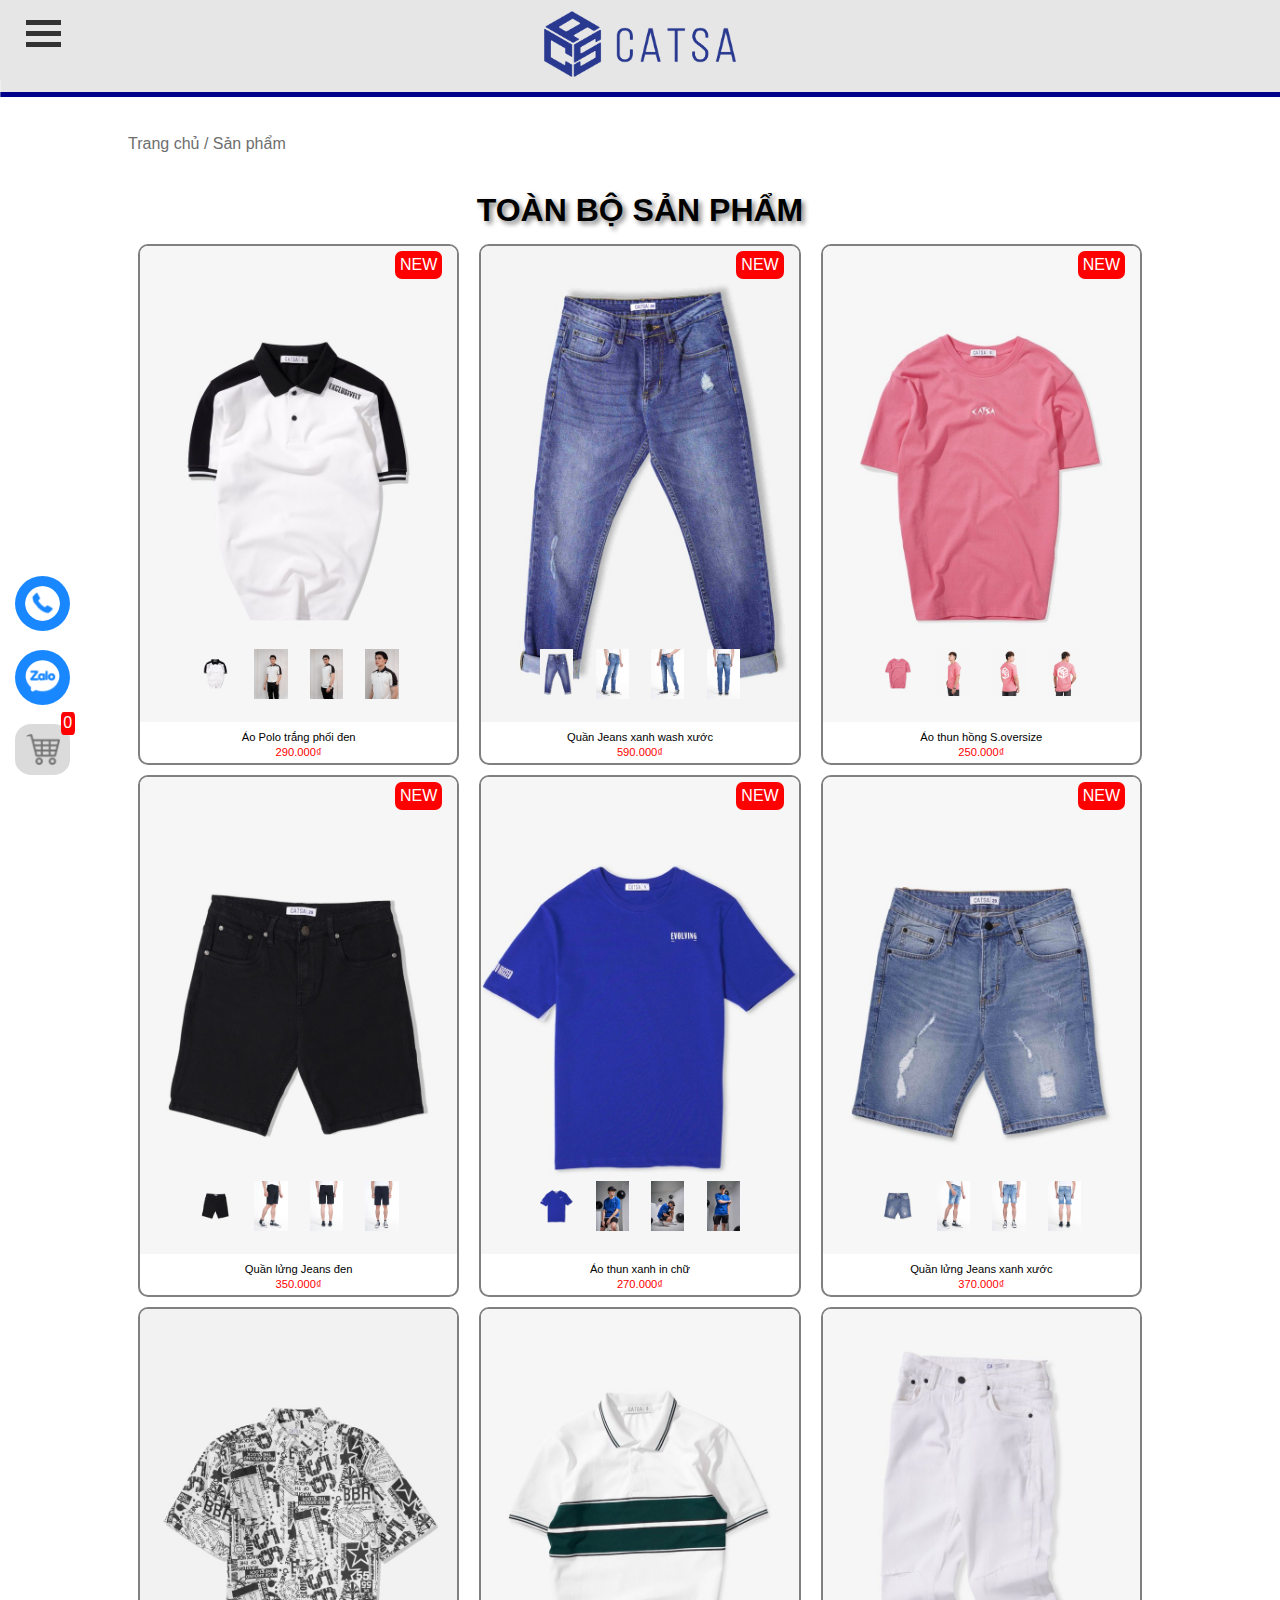
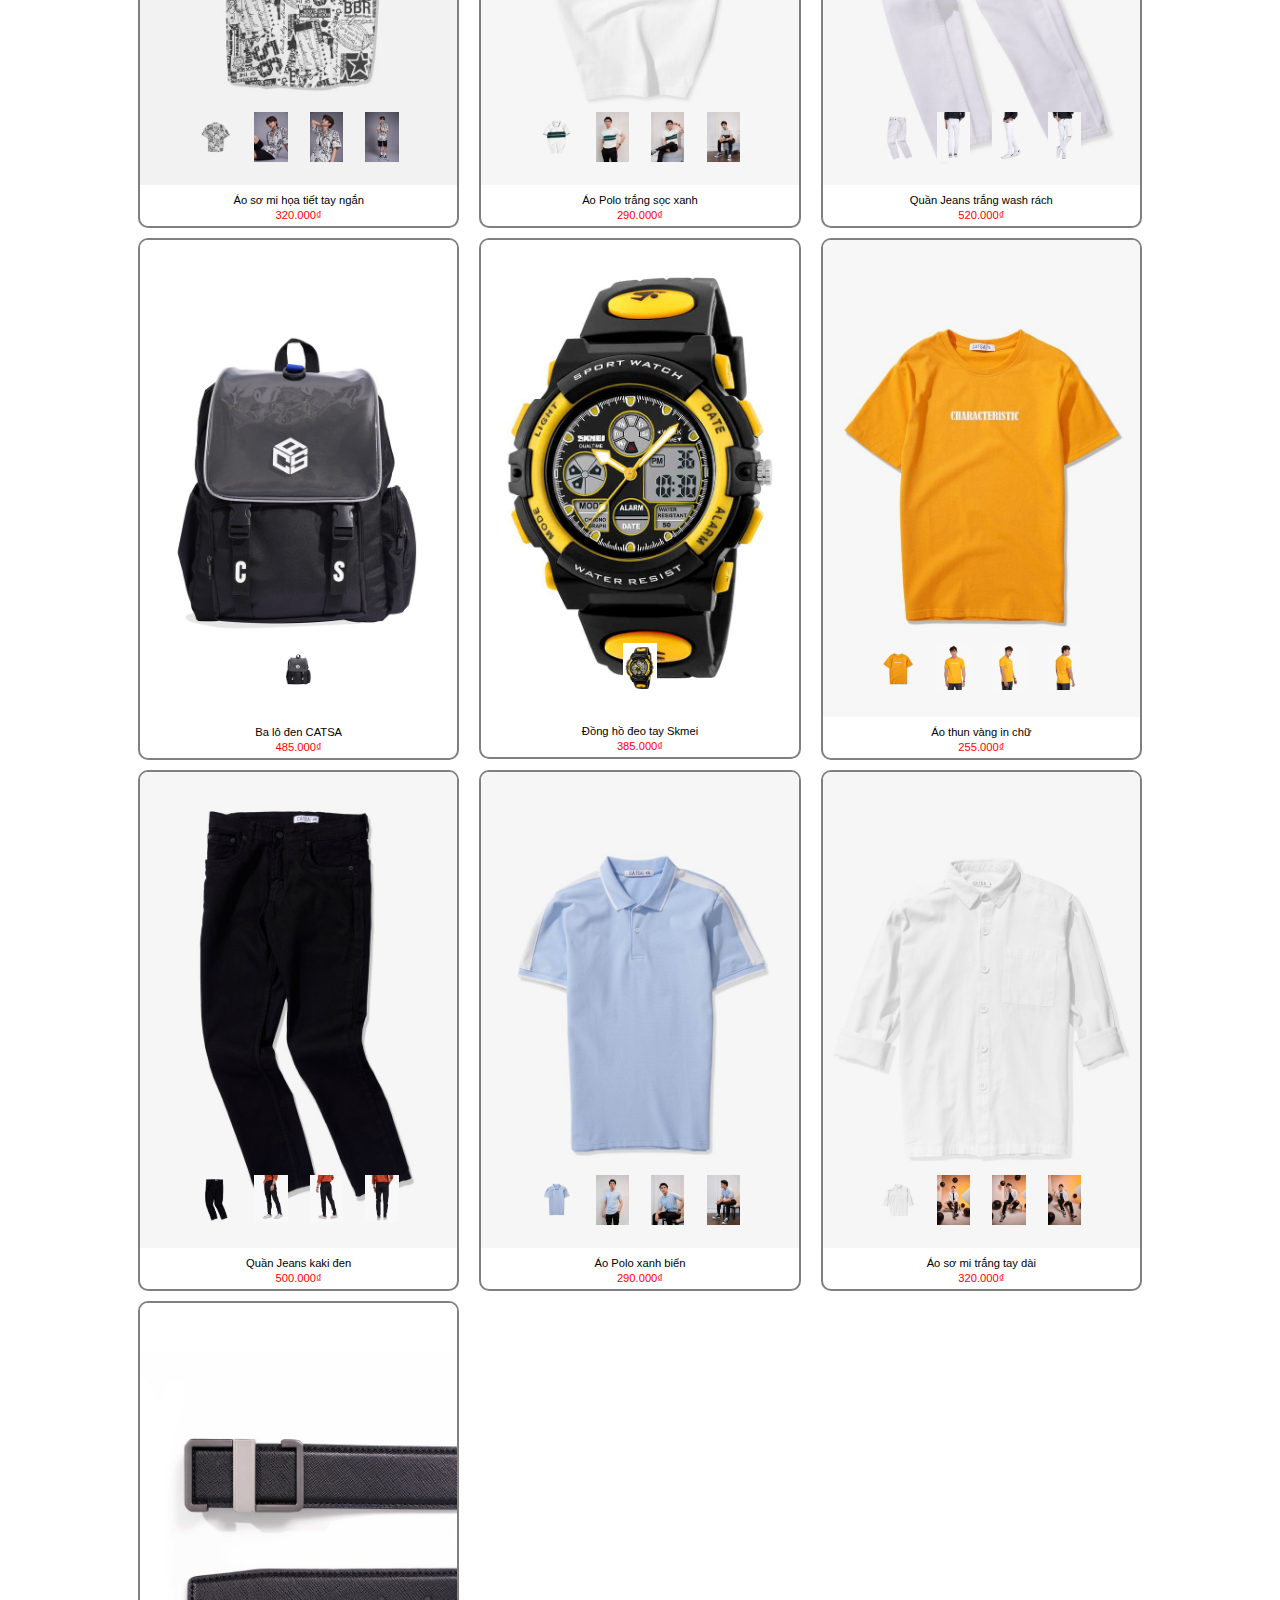
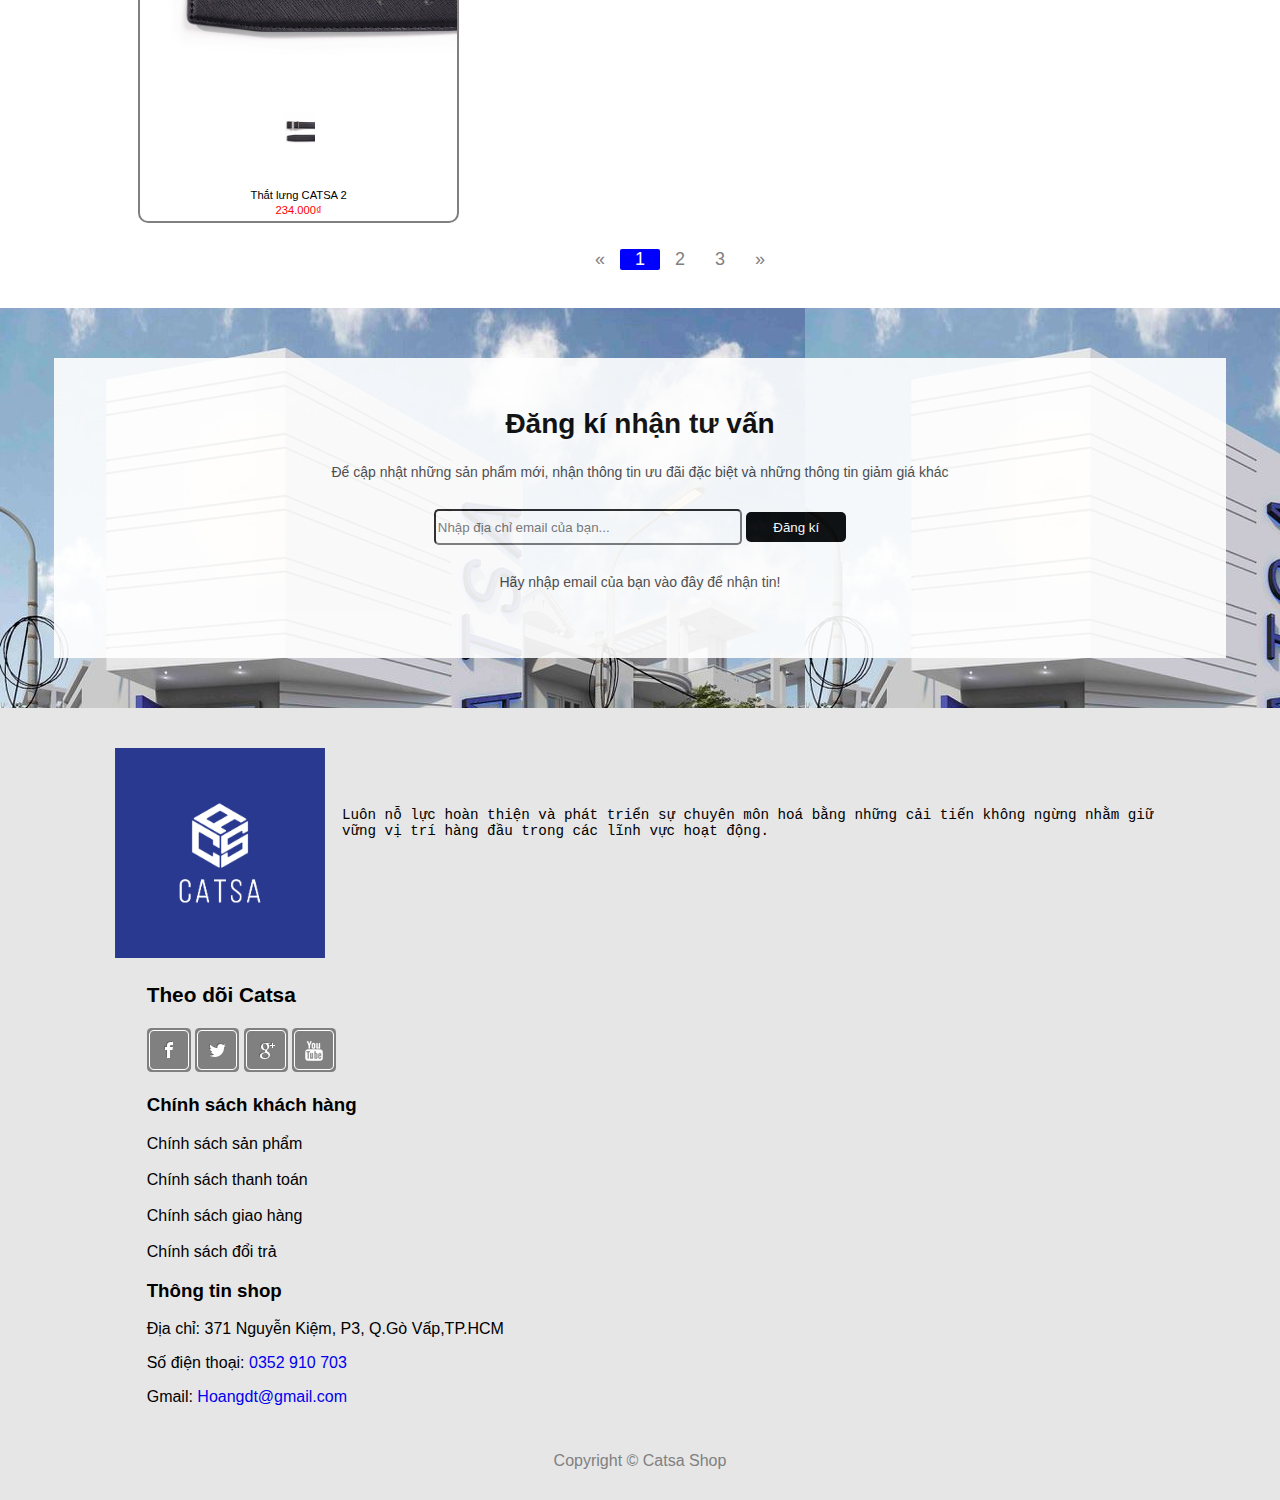
<file: products.html>
<!DOCTYPE html>
<html lang="en">
<head>
    <meta charset="utf-8"/>
    <meta name="viewport" content="width=device-width, initital-scale=1.0"/>
    <meta name="keywords" content="catsashop,CATSA Shop,Catsa shop,đồ nam,thời trang nam,shop đồ nam đẹp"/>
    <meta name="description" content="CATSA Shop thời trang nam trẻ trung..."/>
    <title>CATSA Shop</title>
    <link href="Hình ảnh/shortcut-icon.png" rel="shortcut icon"/>
    <link href="css/css.css" rel="stylesheet"/>
    <!-- <link href="css/screen-1390px.css" rel="stylesheet" media="screen and (max-width:1390px)"/>
    <link href="css/screen-800px.css" rel="stylesheet" media="screen and (max-width:800px)"/>
    <link href="css/screen-550px.css" rel="stylesheet" media="screen and (max-width:550px)"/> -->
    <script src="https://ajax.googleapis.com/ajax/libs/jquery/3.2.1/jquery.min.js"></script>
    <script src="js/javascript.js"></script>
</head>
<body onload="Load1()">
    <nav class="menu">
        <div class="container" onclick="myFunction(this)">
            <div class="bar1"></div>
            <div class="bar2"></div>
            <div class="bar3"></div>
        </div>
        <div>
            <div class="col15">
                <a href="index.html"><img src="Hình ảnh/LOGO.png"/></a>
            </div>
            <div class="col70">
                <ul class="sub" id="sub">
                    <li>
                        <a href="index.html">TRANG CHỦ</a>
                    </li>
                    <li class="menu-products">
                        <a href="products.html">SẢN PHẨM</a>
                        <a href="#!" class="blocknext" onclick="myFunctionProducts()">&#10095;</a>
                        <ul class="subcontent" id="subcontent">
                            <li><a href="products_shirt.html">Áo</a></li>
                            <li><a href="products_trousers.html">Quần</a></li>
                            <li><a href="products_accessory.html">Phụ kiện</a></li>
                        </ul>
                    </li>
                    <li>
                        <a href="contact.html">LIÊN HỆ</a>
                    </li>
                    <li>
                        <a href="author.html">VỀ CHÚNG TÔI</a>
                    </li>
                </ul>
            </div>
            <div class="col15 displayNone">
                <div class="img-Cart" id="img-Cart">
                    <img src="Hình ảnh/cart.png"/>
                </div>
                <div class="quantity-in-cart">
                    <p>Giỏ hàng</p>
                    <p>Sản phẩm: <span class="sumProducts" id="sumProducts">0</span></p>
                </div>
            </div>
            <div class="cart-total">
                    
                <strong class="cart-total-title">Tổng Tiền: </strong>
                <span class="cart-total-price">0đ</span>
                <strong><button class="btn-buy" type="button">Thanh Toán</button></strong>
            </div>
        </div>
    </nav>
    <div class="first">
        <p><a href="index.html">Trang chủ</a> / <a href="products.html"> Sản phẩm</a></p>
    </div>
    <section class="first">
        <div>
            <div class="title">
                <h1>Toàn bộ sản phẩm</h1> 
            </div>   
            <div class="products pagina">
                <div class="product" id="product">
                    <div>
                        <div class="imgMain">
                            <img src="Hình ảnh/Polo/đen trắng/1.jpg" id="main">
                        </div>
                        <div class="Superman">
                            <div class="imgSubs">
                                <a href="#!" class="imgSub">
                                    <img src="Hình ảnh/Polo/đen trắng/1.jpg">
                                </a>
                                <a href="#!" class="imgSub">
                                    <img src="Hình ảnh/Polo/đen trắng/2.jpg">
                                </a>
                                <a href="#!" class="imgSub">
                                    <img src="Hình ảnh/Polo/đen trắng/3.jpg">
                                </a>
                                <a href="#!" class="imgSub">
                                    <img src="Hình ảnh/Polo/đen trắng/4.jpg">
                                </a>
                            </div>
                            <div class="Buttons">
                                <input type="button" value="Mua ngay" class="buy"/>
                                <input type="button" value="Thêm vào giỏ hàng" class="addCart"/>
                            </div>
                        </div>
                        <div class="info">
                            <a class="name">Áo Polo trắng phối đen</a>
                            <br>
                            <a class="price">290.000₫</a>   
                        </div>
                        <div class="label">
                            <span>NEW</span>
                        </div> 
                    </div>
                </div>
                <div class="product" id="product">
                    <div>
                        <div class="imgMain">
                            <img src="Hình ảnh/Quần jean/Xanh rách/1.jpg" id="main">
                        </div>
                        <div class="Superman">
                            <div class="imgSubs">
                                <a href="#!" class="imgSub">
                                    <img src="Hình ảnh/Quần jean/Xanh rách/1.jpg">
                                </a>
                                <a href="#!" class="imgSub">
                                    <img src="Hình ảnh/Quần jean/Xanh rách/2.jpg">
                                </a>
                                <a href="#!" class="imgSub">
                                    <img src="Hình ảnh/Quần jean/Xanh rách/3.jpg">
                                </a>
                                <a href="#!" class="imgSub">
                                    <img src="Hình ảnh/Quần jean/Xanh rách/4.jpg">
                                </a>
                            </div>
                            <div class="Buttons">
                                <input type="button" value="Mua ngay" class="buy"/>
                                <input type="button" value="Thêm vào giỏ hàng" class="addCart"/>
                            </div>
                        </div>
                        <div class="info">
                            <a class="name">Quần Jeans xanh wash xước</a>
                            <br>
                            <a class="price">590.000₫</a>   
                        </div>
                        <div class="label">
                            <span>NEW</span>
                        </div> 
                    </div>
                </div>
                <div class="product" id="product">
                    <div>
                        <div class="imgMain">
                            <img src="Hình ảnh/Áo thun/thun hồng/1.jpg" id="main">
                        </div>
                        <div class="Superman">
                            <div class="imgSubs">
                                <a href="#!" class="imgSub">
                                    <img src="Hình ảnh/Áo thun/thun hồng/1.jpg">
                                </a>
                                <a href="#!" class="imgSub">
                                    <img src="Hình ảnh/Áo thun/thun hồng/2.jpg">
                                </a>
                                <a href="#!" class="imgSub">
                                    <img src="Hình ảnh/Áo thun/thun hồng/3.jpg">
                                </a>
                                <a href="#!" class="imgSub">
                                    <img src="Hình ảnh/Áo thun/thun hồng/4.jpg">
                                </a>
                            </div>
                            <div class="Buttons">
                                <input type="button" value="Mua ngay" class="buy"/>
                                <input type="button" value="Thêm vào giỏ hàng" class="addCart"/>
                            </div>
                        </div>
                        <div class="info">
                            <a class="name">Áo thun hồng S.oversize</a>
                            <br>
                            <a class="price">250.000₫</a>   
                        </div>
                        <div class="label">
                            <span>NEW</span>
                        </div> 
                    </div>
                </div>
                <div class="product" id="product">
                    <div>
                        <div class="imgMain">
                            <img src="Hình ảnh/Quần short/jeans đen/1.jpg" id="main">
                        </div>
                        <div class="Superman">
                            <div class="imgSubs">
                                <a href="#!" class="imgSub">
                                    <img src="Hình ảnh/Quần short/jeans đen/1.jpg">
                                </a>
                                <a href="#!" class="imgSub">
                                    <img src="Hình ảnh/Quần short/jeans đen/2.jpg">
                                </a>
                                <a href="#!" class="imgSub">
                                    <img src="Hình ảnh/Quần short/jeans đen/3.jpg">
                                </a>
                                <a href="#!" class="imgSub">
                                    <img src="Hình ảnh/Quần short/jeans đen/4.jpg">
                                </a>
                            </div>
                            <div class="Buttons">
                                <input type="button" value="Mua ngay" class="buy"/>
                                <input type="button" value="Thêm vào giỏ hàng" class="addCart"/>
                            </div>
                        </div>
                        <div class="info">
                            <a class="name">Quần lửng Jeans đen</a>
                            <br>
                            <a class="price">350.000₫</a>   
                        </div>
                        <div class="label">
                            <span>NEW</span>
                        </div> 
                    </div>
                </div>
                <div class="product" id="product">
                    <div>
                        <div class="imgMain">
                            <img src="Hình ảnh/Áo thun/thun xanh/1.jpg" id="main">
                        </div>
                        <div class="Superman">
                            <div class="imgSubs">
                                <a href="#!" class="imgSub">
                                    <img src="Hình ảnh/Áo thun/thun xanh/1.jpg">
                                </a>
                                <a href="#!" class="imgSub">
                                    <img src="Hình ảnh/Áo thun/thun xanh/2.jpg">
                                </a>
                                <a href="#!" class="imgSub">
                                    <img src="Hình ảnh/Áo thun/thun xanh/3.jpg">
                                </a>
                                <a href="#!" class="imgSub">
                                    <img src="Hình ảnh/Áo thun/thun xanh/4.jpg">
                                </a>
                            </div>
                            <div class="Buttons">
                                <input type="button" value="Mua ngay" class="buy"/>
                                <input type="button" value="Thêm vào giỏ hàng" class="addCart"/>
                            </div>
                        </div>
                        <div class="info">
                            <a class="name">Áo thun xanh in chữ</a>
                            <br>
                            <a class="price">270.000₫</a>   
                        </div>
                        <div class="label">
                            <span>NEW</span>
                        </div> 
                    </div>
                </div>
                <div class="product" id="product">
                    <div>
                        <div class="imgMain">
                            <img src="Hình ảnh/Quần short/jeans rách/1.jpg" id="main">
                        </div>
                        <div class="Superman">
                            <div class="imgSubs">
                                <a href="#!" class="imgSub">
                                    <img src="Hình ảnh/Quần short/jeans rách/1.jpg">
                                </a>
                                <a href="#!" class="imgSub">
                                    <img src="Hình ảnh/Quần short/jeans rách/2.jpg">
                                </a>
                                <a href="#!" class="imgSub">
                                    <img src="Hình ảnh/Quần short/jeans rách/3.jpg">
                                </a>
                                <a href="#!" class="imgSub">
                                    <img src="Hình ảnh/Quần short/jeans rách/4.jpg">
                                </a>
                            </div>
                            <div class="Buttons">
                                <input type="button" value="Mua ngay" class="buy"/>
                                <input type="button" value="Thêm vào giỏ hàng" class="addCart"/>
                            </div>
                        </div>
                        <div class="info">
                            <a class="name">Quần lửng Jeans xanh xước</a>
                            <br>
                            <a class="price">370.000₫</a>   
                        </div>
                        <div class="label">
                            <span>NEW</span>
                        </div> 
                    </div>
                </div>
                <div class="product" id="product">
                    <div>
                        <div class="imgMain">
                            <img src="Hình ảnh/Sơ mi/họa tiêt/1.jpg" id="main">
                        </div>
                        <div class="Superman">
                            <div class="imgSubs">
                                <a href="#!" class="imgSub">
                                    <img src="Hình ảnh/Sơ mi/họa tiêt/1.jpg">
                                </a>
                                <a href="#!" class="imgSub">
                                    <img src="Hình ảnh/Sơ mi/họa tiêt/2.jpg">
                                </a>
                                <a href="#!" class="imgSub">
                                    <img src="Hình ảnh/Sơ mi/họa tiêt/3.jpg">
                                </a>
                                <a href="#!" class="imgSub">
                                    <img src="Hình ảnh/Sơ mi/họa tiêt/4.jpg">
                                </a>
                            </div>
                            <div class="Buttons">
                                <input type="button" value="Mua ngay" class="buy"/>
                                <input type="button" value="Thêm vào giỏ hàng" class="addCart"/>
                            </div>
                        </div>
                        <div class="info">
                            <a class="name">Áo sơ mi họa tiết tay ngắn</a>
                            <br>
                            <a class="price">320.000₫</a>   
                        </div>
                    </div>
                </div>
                <div class="product" id="product">
                    <div>
                        <div class="imgMain">
                            <img src="Hình ảnh/Polo/trắng xanh/1.jpg" id="main">
                        </div>
                        <div class="Superman">
                            <div class="imgSubs">
                                <a href="#!" class="imgSub">
                                    <img src="Hình ảnh/Polo/trắng xanh/1.jpg">
                                </a>
                                <a href="#!" class="imgSub">
                                    <img src="Hình ảnh/Polo/trắng xanh/2.jpg">
                                </a>
                                <a href="#!" class="imgSub">
                                    <img src="Hình ảnh/Polo/trắng xanh/3.jpg">
                                </a>
                                <a href="#!" class="imgSub">
                                    <img src="Hình ảnh/Polo/trắng xanh/4.jpg">
                                </a>
                            </div>
                            <div class="Buttons">
                                <input type="button" value="Mua ngay" class="buy"/>
                                <input type="button" value="Thêm vào giỏ hàng" class="addCart"/>
                            </div>
                        </div>
                        <div class="info">
                            <a class="name">Áo Polo trắng sọc xanh</a>
                            <br>
                            <a class="price">290.000₫</a>   
                        </div> 
                    </div>
                </div>
                <div class="product" id="product">
                    <div>
                        <div class="imgMain">
                            <img src="Hình ảnh/Quần jean/trắng rách/1.jpg" id="main">
                        </div>
                        <div class="Superman">
                            <div class="imgSubs">
                                <a href="#!" class="imgSub">
                                    <img src="Hình ảnh/Quần jean/trắng rách/1.jpg">
                                </a>
                                <a href="#!" class="imgSub">
                                    <img src="Hình ảnh/Quần jean/trắng rách/2.jpg">
                                </a>
                                <a href="#!" class="imgSub">
                                    <img src="Hình ảnh/Quần jean/trắng rách/3.jpg">
                                </a>
                                <a href="#!" class="imgSub">
                                    <img src="Hình ảnh/Quần jean/trắng rách/4.jpg">
                                </a>
                            </div>
                            <div class="Buttons">
                                <input type="button" value="Mua ngay" class="buy"/>
                                <input type="button" value="Thêm vào giỏ hàng" class="addCart"/>
                            </div>
                        </div>
                        <div class="info">
                            <a class="name">Quần Jeans trắng wash rách</a>
                            <br>
                            <a class="price">520.000₫</a>   
                        </div>
                         
                    </div>
                </div>
                <div class="product" id="product">
                    <div>
                        <div class="imgMain">
                            <img src="Hình ảnh/Phụ kiện/[XBG096] Ba lô đen CS.jpg" id="main">
                        </div>
                        <div class="Superman">
                            <div class="imgSubs">
                                <a href="#!" class="imgSub">
                                    <img src="Hình ảnh/Phụ kiện/[XBG096] Ba lô đen CS.jpg">
                                </a>
                            </div>
                            <div class="Buttons">
                                <input type="button" value="Mua ngay" class="buy"/>
                                <input type="button" value="Thêm vào giỏ hàng" class="addCart"/>
                            </div>
                        </div>
                        <div class="info">
                            <a class="name">Ba lô đen CATSA</a>
                            <br>
                            <a class="price">485.000₫</a>   
                        </div>
                         
                    </div>
                </div>
                <div class="product" id="product">
                    <div>
                        <div class="imgMain">
                            <img src="Hình ảnh/Phụ kiện/[1163YL] Đồng hồ đeo tay Skmei - 1163YL.jpg" id="main">
                        </div>
                        <div class="Superman">
                            <div class="imgSubs">
                                <a href="#!" class="imgSub">
                                    <img src="Hình ảnh/Phụ kiện/[1163YL] Đồng hồ đeo tay Skmei - 1163YL.jpg">
                                </a>
                            </div>
                            <div class="Buttons">
                                <input type="button" value="Mua ngay" class="buy"/>
                                <input type="button" value="Thêm vào giỏ hàng" class="addCart"/>
                            </div>
                        </div>
                        <div class="info">
                            <a class="name">Đồng hồ đeo tay Skmei</a>
                            <br>
                            <a class="price">385.000₫</a>   
                        </div>
                         
                    </div>
                </div>
                <div class="product" id="product">
                    <div>
                        <div class="imgMain">
                            <img src="Hình ảnh/Áo thun/thun vàng/1.jpg" id="main">
                        </div>
                        <div class="Superman">
                            <div class="imgSubs">
                                <a href="#!" class="imgSub">
                                    <img src="Hình ảnh/Áo thun/thun vàng/1.jpg">
                                </a>
                                <a href="#!" class="imgSub">
                                    <img src="Hình ảnh/Áo thun/thun vàng/2.jpg">
                                </a>
                                <a href="#!" class="imgSub">
                                    <img src="Hình ảnh/Áo thun/thun vàng/3.jpg">
                                </a>
                                <a href="#!" class="imgSub">
                                    <img src="Hình ảnh/Áo thun/thun vàng/4.jpg">
                                </a>
                            </div>
                            <div class="Buttons">
                                <input type="button" value="Mua ngay" class="buy"/>
                                <input type="button" value="Thêm vào giỏ hàng" class="addCart"/>
                            </div>
                        </div>
                        <div class="info">
                            <a class="name">Áo thun vàng in chữ</a>
                            <br>
                            <a class="price">255.000₫</a>   
                        </div>
                    
                    </div>
                </div>
                <div class="product" id="product">
                    <div>
                        <div class="imgMain">
                            <img src="Hình ảnh/Quần jean/kaki đen/1.jpg" id="main">
                        </div>
                        <div class="Superman">
                            <div class="imgSubs">
                                <a href="#!" class="imgSub">
                                    <img src="Hình ảnh/Quần jean/kaki đen/1.jpg">
                                </a>
                                <a href="#!" class="imgSub">
                                    <img src="Hình ảnh/Quần jean/kaki đen/2.jpg">
                                </a>
                                <a href="#!" class="imgSub">
                                    <img src="Hình ảnh/Quần jean/kaki đen/3.jpg">
                                </a>
                                <a href="#!" class="imgSub">
                                    <img src="Hình ảnh/Quần jean/kaki đen/4.jpg">
                                </a>
                            </div>
                            <div class="Buttons">
                                <input type="button" value="Mua ngay" class="buy"/>
                                <input type="button" value="Thêm vào giỏ hàng" class="addCart"/>
                            </div>
                        </div>
                        <div class="info">
                            <a class="name">Quần Jeans kaki đen</a>
                            <br>
                            <a class="price">500.000₫</a>   
                        </div>
                    </div>
                </div>
                <div class="product" id="product">
                    <div>
                        <div class="imgMain">
                            <img src="Hình ảnh/Polo/xanh biển/1.jpg" id="main">
                        </div>
                        <div class="Superman">
                            <div class="imgSubs">
                                <a href="#!" class="imgSub">
                                    <img src="Hình ảnh/Polo/xanh biển/1.jpg">
                                </a>
                                <a href="#!" class="imgSub">
                                    <img src="Hình ảnh/Polo/xanh biển/2.jpg">
                                </a>
                                <a href="#!" class="imgSub">
                                    <img src="Hình ảnh/Polo/xanh biển/3.jpg">
                                </a>
                                <a href="#!" class="imgSub">
                                    <img src="Hình ảnh/Polo/xanh biển/4.jpg">
                                </a>
                            </div>
                            <div class="Buttons">
                                <input type="button" value="Mua ngay" class="buy"/>
                                <input type="button" value="Thêm vào giỏ hàng" class="addCart"/>
                            </div>
                        </div>
                        <div class="info">
                            <a class="name">Áo Polo xanh biển</a>
                            <br>
                            <a class="price">290.000₫</a>   
                        </div>
                         
                    </div>
                </div>
                <div class="product" id="product">
                    <div>
                        <div class="imgMain">
                            <img src="Hình ảnh/Sơ mi/trắng dài/1.jpg" id="main">
                        </div>
                        <div class="Superman">
                            <div class="imgSubs">
                                <a href="#!" class="imgSub">
                                    <img src="Hình ảnh/Sơ mi/trắng dài/1.jpg">
                                </a>
                                <a href="#!" class="imgSub">
                                    <img src="Hình ảnh/Sơ mi/trắng dài/2.jpg">
                                </a>
                                <a href="#!" class="imgSub">
                                    <img src="Hình ảnh/Sơ mi/trắng dài/3.jpg">
                                </a>
                                <a href="#!" class="imgSub">
                                    <img src="Hình ảnh/Sơ mi/trắng dài/4.jpg">
                                </a>
                            </div>
                            <div class="Buttons">
                                <input type="button" value="Mua ngay" class="buy"/>
                                <input type="button" value="Thêm vào giỏ hàng" class="addCart"/>
                            </div>
                        </div>
                        <div class="info">
                            <a class="name">Áo sơ mi trắng tay dài</a>
                            <br>
                            <a class="price">320.000₫</a>   
                        </div>
                    </div>
                </div>
                <div class="product" id="product">
                    <div>
                        <div class="imgMain">
                            <img src="Hình ảnh/Phụ kiện/[XEL229] Dây nịt.jpg" id="main">
                        </div>
                        <div class="Superman">
                            <div class="imgSubs">
                                <a href="#!" class="imgSub">
                                    <img src="Hình ảnh/Phụ kiện/[XEL229] Dây nịt.jpg">
                                </a>
                            </div>
                            <div class="Buttons">
                                <input type="button" value="Mua ngay" class="buy"/>
                                <input type="button" value="Thêm vào giỏ hàng" class="addCart"/>
                            </div>
                        </div>
                        <div class="info">
                            <a class="name">Thắt lưng CATSA 2</a>
                            <br>
                            <a class="price">234.000₫</a>   
                        </div>
                         
                    </div>
                </div>
                <div class="product" id="product">
                    <div>
                        <div class="imgMain">
                            <img src="Hình ảnh/Áo thun/thun đen/1.jpg" id="main">
                        </div>
                        <div class="Superman">
                            <div class="imgSubs">
                                <a href="#!" class="imgSub">
                                    <img src="Hình ảnh/Áo thun/thun đen/1.jpg">
                                </a>
                                <a href="#!" class="imgSub">
                                    <img src="Hình ảnh/Áo thun/thun đen/2.jpg">
                                </a>
                                <a href="#!" class="imgSub">
                                    <img src="Hình ảnh/Áo thun/thun đen/3.jpg">
                                </a>
                                <a href="#!" class="imgSub">
                                    <img src="Hình ảnh/Áo thun/thun đen/4.jpg">
                                </a>
                            </div>
                            <div class="Buttons">
                                <input type="button" value="Mua ngay" class="buy"/>
                                <input type="button" value="Thêm vào giỏ hàng" class="addCart"/>
                            </div>
                        </div>
                        <div class="info">
                            <a class="name">Áo thun đen in hình</a>
                            <br>
                            <a class="price">265.000₫</a>   
                        </div>
                    </div>
                </div>
                <div class="product" id="product">
                    <div>
                        <div class="imgMain">
                            <img src="Hình ảnh/Phụ kiện/[SL5059GBN-7] Đồng hồ đeo tay Nakzen - SL5059GBN-7.jpg" id="main">
                        </div>
                        <div class="Superman">
                            <div class="imgSubs">
                                <a href="#!" class="imgSub">
                                    <img src="Hình ảnh/Phụ kiện/[SL5059GBN-7] Đồng hồ đeo tay Nakzen - SL5059GBN-7.jpg">
                                </a>
                            </div>
                            <div class="Buttons">
                                <input type="button" value="Mua ngay" class="buy"/>
                                <input type="button" value="Thêm vào giỏ hàng" class="addCart"/>
                            </div>
                        </div>
                        <div class="info">
                            <a class="name">Đồng hồ đeo tay Nakzen</a>
                            <br>
                            <a class="price">395.000₫</a>   
                        </div>
                    </div>
                </div>
                <div class="product" id="product">
                    <div>
                        <div class="imgMain">
                            <img src="Hình ảnh/Polo/đen in/1.jpg" id="main">
                        </div>
                        <div class="Superman">
                            <div class="imgSubs">
                                <a href="#!" class="imgSub">
                                    <img src="Hình ảnh/Polo/đen in/1.jpg">
                                </a>
                                <a href="#!" class="imgSub">
                                    <img src="Hình ảnh/Polo/đen in/2.jpg">
                                </a>
                                <a href="#!" class="imgSub">
                                    <img src="Hình ảnh/Polo/đen in/3.jpg">
                                </a>
                                <a href="#!" class="imgSub">
                                    <img src="Hình ảnh/Polo/đen in/4.jpg">
                                </a>
                            </div>
                            <div class="Buttons">
                                <input type="button" value="Mua ngay" class="buy"/>
                                <input type="button" value="Thêm vào giỏ hàng" class="addCart"/>
                            </div>
                        </div>
                        <div class="info">
                            <a class="name">Áo Polo đen in</a>
                            <br>
                            <a class="price">300.000₫</a>   
                        </div>
                    </div>
                </div>
                <div class="product" id="product">
                    <div>
                        <div class="imgMain">
                            <img src="Hình ảnh/Quần jean/đen/1.jpg" id="main">
                        </div>
                        <div class="Superman">
                            <div class="imgSubs">
                                <a href="#!" class="imgSub">
                                    <img src="Hình ảnh/Quần jean/đen/1.jpg">
                                </a>
                                <a href="#!" class="imgSub">
                                    <img src="Hình ảnh/Quần jean/đen/2.jpg">
                                </a>
                                <a href="#!" class="imgSub">
                                    <img src="Hình ảnh/Quần jean/đen/3.jpg">
                                </a>
                                <a href="#!" class="imgSub">
                                    <img src="Hình ảnh/Quần jean/đen/4.jpg">
                                </a>
                            </div>
                            <div class="Buttons">
                                <input type="button" value="Mua ngay" class="buy"/>
                                <input type="button" value="Thêm vào giỏ hàng" class="addCart"/>
                            </div>
                        </div>
                        <div class="info">
                            <a class="name">Quần Jeans đen</a>
                            <br>
                            <a class="price">>545.000₫</a>   
                        </div>
                    </div>
                </div>
                <div class="product" id="product">
                    <div>
                        <div class="imgMain">
                            <img src="Hình ảnh/Sơ mi/nâu dài/1.jpg" id="main">
                        </div>
                        <div class="Superman">
                            <div class="imgSubs">
                                <a href="#!" class="imgSub">
                                    <img src="Hình ảnh/Sơ mi/nâu dài/1.jpg">
                                </a>
                                <a href="#!" class="imgSub">
                                    <img src="Hình ảnh/Sơ mi/nâu dài/2.jpg">
                                </a>
                                <a href="#!" class="imgSub">
                                    <img src="Hình ảnh/Sơ mi/nâu dài/3.jpg">
                                </a>
                                <a href="#!" class="imgSub">
                                    <img src="Hình ảnh/Sơ mi/nâu dài/4.jpg">
                                </a>
                            </div>
                            <div class="Buttons">
                                <input type="button" value="Mua ngay" class="buy"/>
                                <input type="button" value="Thêm vào giỏ hàng" class="addCart"/>
                            </div>
                        </div>
                        <div class="info">
                            <a class="name">Áo sơ mi nâu tay dài</a>
                            <br>
                            <a class="price">320.000₫</a>   
                        </div>
                    </div>
                </div>
                <div class="product" id="product">
                    <div>
                        <div class="imgMain">
                            <img src="Hình ảnh/Phụ kiện/[XSK025] Vớ nam.jpg" id="main">
                        </div>
                        <div class="Superman">
                            <div class="imgSubs">
                                <a href="#!" class="imgSub">
                                    <img src="Hình ảnh/Phụ kiện/[XSK025] Vớ nam.jpg">
                                </a>
                            </div>
                            <div class="Buttons">
                                <input type="button" value="Mua ngay" class="buy"/>
                                <input type="button" value="Thêm vào giỏ hàng" class="addCart"/>
                            </div>
                        </div>
                        <div class="info">
                            <a class="name">Vớ nam loại 1</a>
                            <br>
                            <a class="price">35.000₫</a>   
                        </div>
                    </div>
                </div>
                <div class="product" id="product">
                    <div>
                        <div class="imgMain">
                            <img src="Hình ảnh/Polo/trắng in/1.jpg" id="main">
                        </div>
                        <div class="Superman">
                            <div class="imgSubs">
                                <a href="#!" class="imgSub">
                                    <img src="Hình ảnh/Polo/trắng in/1.jpg">
                                </a>
                                <a href="#!" class="imgSub">
                                    <img src="Hình ảnh/Polo/trắng in/2.jpg">
                                </a>
                                <a href="#!" class="imgSub">
                                    <img src="Hình ảnh/Polo/trắng in/3.jpg">
                                </a>
                                <a href="#!" class="imgSub">
                                    <img src="Hình ảnh/Polo/trắng in/4.jpg">
                                </a>
                            </div>
                            <div class="Buttons">
                                <input type="button" value="Mua ngay" class="buy"/>
                                <input type="button" value="Thêm vào giỏ hàng" class="addCart"/>
                            </div>
                        </div>
                        <div class="info">
                            <a class="name">Áo polo trắng in</a>
                            <br>
                            <a class="price">300.000₫</a>   
                        </div>
                    </div>
                </div>
                <div class="product" id="product">
                <div>
                    <div class="imgMain">
                        <img src="Hình ảnh/Quần jean/kaki be/1.jpg" id="main">
                    </div>
                    <div class="Superman">
                        <div class="imgSubs">
                            <a href="#!" class="imgSub">
                                <img src="Hình ảnh/Quần jean/kaki be/1.jpg">
                            </a>
                            <a href="#!" class="imgSub">
                                <img src="Hình ảnh/Quần jean/kaki be/2.jpg">
                            </a>
                            <a href="#!" class="imgSub">
                                <img src="Hình ảnh/Quần jean/kaki be/3.jpg">
                            </a>
                            <a href="#!" class="imgSub">
                                <img src="Hình ảnh/Quần jean/kaki be/4.jpg">
                            </a>
                        </div>
                        <div class="Buttons">
                            <input type="button" value="Mua ngay" class="buy"/>
                            <input type="button" value="Thêm vào giỏ hàng" class="addCart"/>
                        </div>
                    </div>
                    <div class="info">
                        <a class="name">Quần jean kaki be</a>
                        <br>
                        <a class="price">520.000₫</a>   
                    </div>
                </div>
                </div>
                <div class="product" id="product">
                    <div>
                        <div class="imgMain">
                            <img src="Hình ảnh/Phụ kiện/[XBG097] Túi đeo chéo CS.jpg" id="main">
                        </div>
                        <div class="Superman">
                            <div class="imgSubs">
                                <a href="#!" class="imgSub">
                                    <img src="Hình ảnh/Phụ kiện/[XBG097] Túi đeo chéo CS.jpg">
                                </a>
                            </div>
                            <div class="Buttons">
                                <input type="button" value="Mua ngay" class="buy"/>
                                <input type="button" value="Thêm vào giỏ hàng" class="addCart"/>
                            </div>
                        </div>
                        <div class="info">
                            <a class="name">Túi đeo chéo đen xanh</a>
                            <br>
                            <a class="price">220.000₫</a>   
                        </div>
                    </div>
                </div>
                <div class="product" id="product">
                    <div>
                        <div class="imgMain">
                            <img src="Hình ảnh/Áo thun/thun trắng/1.jpg" id="main">
                        </div>
                        <div class="Superman">
                            <div class="imgSubs">
                                <a href="#!" class="imgSub">
                                    <img src="Hình ảnh/Áo thun/thun trắng/1.jpg">
                                </a>
                                <a href="#!" class="imgSub">
                                    <img src="Hình ảnh/Áo thun/thun trắng/2.jpg">
                                </a>
                                <a href="#!" class="imgSub">
                                    <img src="Hình ảnh/Áo thun/thun trắng/3.jpg">
                                </a>
                                <a href="#!" class="imgSub">
                                    <img src="Hình ảnh/Áo thun/thun trắng/4.jpg">
                                </a>
                            </div>
                            <div class="Buttons">
                                <input type="button" value="Mua ngay" class="buy"/>
                                <input type="button" value="Thêm vào giỏ hàng" class="addCart"/>
                            </div>
                        </div>
                        <div class="info">
                            <a class="name">Áo thun trắng in hình</a>
                            <br>
                            <a class="price">325.000₫</a>   
                        </div>
                    </div>
                </div>
                <div class="product" id="product">
                    <div>
                        <div class="imgMain">
                            <img src="Hình ảnh/Sơ mi/xanh rêu/1.jpg" id="main">
                        </div>
                        <div class="Superman">
                            <div class="imgSubs">
                                <a href="#!" class="imgSub">
                                    <img src="Hình ảnh/Sơ mi/xanh rêu/1.jpg">
                                </a>
                                <a href="#!" class="imgSub">
                                    <img src="Hình ảnh/Sơ mi/xanh rêu/2.jpg">
                                </a>
                                <a href="#!" class="imgSub">
                                    <img src="Hình ảnh/Sơ mi/xanh rêu/3.jpg">
                                </a>
                                <a href="#!" class="imgSub">
                                    <img src="Hình ảnh/Sơ mi/xanh rêu/4.jpg">
                                </a>
                            </div>
                            <div class="Buttons">
                                <input type="button" value="Mua ngay" class="buy"/>
                                <input type="button" value="Thêm vào giỏ hàng" class="addCart"/>
                            </div>
                        </div>
                        <div class="info">
                            <a class="name">Áo sơ mi xanh rêu</a>
                            <br>
                            <a class="price">340.000₫</a>   
                        </div>
                    </div>
                </div>
                <div class="product" id="product">
                    <div>
                        <div class="imgMain">
                            <img src="Hình ảnh/Quần short/jeans be/1.jpg" id="main">
                        </div>
                        <div class="Superman">
                            <div class="imgSubs">
                                <a href="#!" class="imgSub">
                                    <img src="Hình ảnh/Quần short/jeans be/1.jpg">
                                </a>
                                <a href="#!" class="imgSub">
                                    <img src="Hình ảnh/Quần short/jeans be/2.jpg">
                                </a>
                                <a href="#!" class="imgSub">
                                    <img src="Hình ảnh/Quần short/jeans be/3.jpg">
                                </a>
                                <a href="#!" class="imgSub">
                                    <img src="Hình ảnh/Quần short/jeans be/4.jpg">
                                </a>
                            </div>
                            <div class="Buttons">
                                <input type="button" value="Mua ngay" class="buy"/>
                                <input type="button" value="Thêm vào giỏ hàng" class="addCart"/>
                            </div>
                        </div>
                        <div class="info">
                            <a class="name">Quần lửng jean be</a>
                            <br>
                            <a class="price">270.000₫</a>       
                        </div>
                    </div>
                </div>
                <div class="product" id="product">
                    <div>
                        <div class="imgMain">
                            <img src="Hình ảnh/Áo thun/thun nâu/1.jpg" id="main">
                        </div>
                        <div class="Superman">
                            <div class="imgSubs">
                                <a href="#!" class="imgSub">
                                    <img src="Hình ảnh/Áo thun/thun nâu/1.jpg">
                                </a>
                                <a href="#!" class="imgSub">
                                    <img src="Hình ảnh/Áo thun/thun nâu/2.jpg">
                                </a>
                                <a href="#!" class="imgSub">
                                    <img src="Hình ảnh/Áo thun/thun nâu/2.jpg">
                                </a>
                                <a href="#!" class="imgSub">
                                    <img src="Hình ảnh/Áo thun/thun nâu/2.jpg">
                                </a>
                            </div>
                            <div class="Buttons">
                                <input type="button" value="Mua ngay" class="buy"/>
                                <input type="button" value="Thêm vào giỏ hàng" class="addCart"/>
                            </div>
                        </div>
                        <div class="info">
                            <a class="name">Áo thun nâu in chữ S.oversize</a>
                            <br>
                            <a class="price">270.000₫</a>   
                        </div>
                    </div>
                </div>
                <div class="product" id="product">
                    <div>
                        <div class="imgMain">
                            <img src="Hình ảnh/Polo/trắng đen/1.jpg" id="main">
                        </div>
                        <div class="Superman">
                            <div class="imgSubs">
                                <a href="#!" class="imgSub">
                                    <img src="Hình ảnh/Polo/trắng đen/1.jpg">
                                </a>
                                <a href="#!" class="imgSub">
                                    <img src="Hình ảnh/Polo/trắng đen/2.jpg">
                                </a>
                                <a href="#!" class="imgSub">
                                    <img src="Hình ảnh/Polo/trắng đen/3.jpg">
                                </a>
                                <a href="#!" class="imgSub">
                                    <img src="Hình ảnh/Polo/trắng đen/4.jpg">
                                </a>
                            </div>
                            <div class="Buttons">
                                <input type="button" value="Mua ngay" class="buy"/>
                                <input type="button" value="Thêm vào giỏ hàng" class="addCart"/>
                            </div>
                        </div>
                        <div class="info">
                            <a class="name">Áo Polo trắng đen</a>
                            <br>
                            <a class="price">290.000₫</a>   
                        </div>
                    </div>
                </div>
                <div class="product" id="product">
                    <div>
                        <div class="imgMain">
                            <img src="Hình ảnh/Phụ kiện/[XEL232] Dây nịt.jpg" id="main">
                        </div>
                        <div class="Superman">
                            <div class="imgSubs">
                                <a href="#!" class="imgSub">
                                    <img src="Hình ảnh/Phụ kiện/[XEL232] Dây nịt.jpg">
                                </a>
                            </div>
                            <div class="Buttons">
                                <input type="button" value="Mua ngay" class="buy"/>
                                <input type="button" value="Thêm vào giỏ hàng" class="addCart"/>
                            </div>
                        </div>
                        <div class="info">
                            <a class="name">Thắt lưng CATSA 1</a>
                            <br>
                            <a class="price">230.000₫</a>   
                        </div>
                    </div>
                </div>
                <div class="product" id="product">
                    <div>
                        <div class="imgMain">
                            <img src="Hình ảnh/Phụ kiện/[XSK024] Vớ nam.jpg" id="main">
                        </div>
                        <div class="Superman">
                            <div class="imgSubs">
                                <a href="#!" class="imgSub">
                                    <img src="Hình ảnh/Phụ kiện/[XSK024] Vớ nam.jpg">
                                </a>
                            </div>
                            <div class="Buttons">
                                <input type="button" value="Mua ngay" class="buy"/>
                                <input type="button" value="Thêm vào giỏ hàng" class="addCart"/>
                            </div>
                        </div>
                        <div class="info">
                            <a class="name">Vớ nam CATSA 2</a>
                            <br>
                            <a class="price">55.000₫</a>   
                        </div>
                    </div>
                </div>
                <div class="product" id="product">
                    <div>
                        <div class="imgMain">
                            <img src="Hình ảnh/Quần jean/Xanh đậm/1.jpg" id="main">
                        </div>
                        <div class="Superman">
                            <div class="imgSubs">
                                <a href="#!" class="imgSub">
                                    <img src="Hình ảnh/Quần jean/Xanh đậm/1.jpg">
                                </a>
                                <a href="#!" class="imgSub">
                                    <img src="Hình ảnh/Quần jean/Xanh đậm/2.jpg">
                                </a>
                                <a href="#!" class="imgSub">
                                    <img src="Hình ảnh/Quần jean/Xanh đậm/3.jpg">
                                </a>
                                <a href="#!" class="imgSub">
                                    <img src="Hình ảnh/Quần jean/Xanh đậm/4.jpg">
                                </a>
                            </div>
                            <div class="Buttons">
                                <input type="button" value="Mua ngay" class="buy"/>
                                <input type="button" value="Thêm vào giỏ hàng" class="addCart"/>
                            </div>
                        </div>
                        <div class="info">
                            <a class="name">Quần Jeans xanh đậm</a>
                            <br>
                            <a class="price">550.000₫</a>   
                        </div>
                    </div>
                </div>
                <div class="product" id="product">
                    <div>
                        <div class="imgMain">
                            <img src="Hình ảnh/Quần short/đen túi/1.jpg" id="main">
                        </div>
                        <div class="Superman">
                            <div class="imgSubs">
                                <a href="#!" class="imgSub">
                                    <img src="Hình ảnh/Quần short/đen túi/1.jpg">
                                </a>
                                <a href="#!" class="imgSub">
                                    <img src="Hình ảnh/Quần short/đen túi/2.jpg">
                                </a>
                                <a href="#!" class="imgSub">
                                    <img src="Hình ảnh/Quần short/đen túi/3.jpg">
                                </a>
                                <a href="#!" class="imgSub">
                                    <img src="Hình ảnh/Quần short/đen túi/4.jpg">
                                </a>
                            </div>
                            <div class="Buttons">
                                <input type="button" value="Mua ngay" class="buy"/>
                                <input type="button" value="Thêm vào giỏ hàng" class="addCart"/>
                            </div>
                        </div>
                        <div class="info">
                            <a class="name">Quần lửng đen túi</a>
                            <br>
                            <a class="price">355.000₫</a>   
                        </div>
                    </div>
                </div>
                <div class="product" id="product">
                    <div>
                        <div class="imgMain">
                            <img src="Hình ảnh/Quần short/jean xanh/1.jpg" id="main">
                        </div>
                        <div class="Superman">
                            <div class="imgSubs">
                                <a href="#!" class="imgSub">
                                    <img src="Hình ảnh/Quần short/jean xanh/1.jpg">
                                </a>
                                <a href="#!" class="imgSub">
                                    <img src="Hình ảnh/Quần short/jean xanh/2.jpg">
                                </a>
                                <a href="#!" class="imgSub">
                                    <img src="Hình ảnh/Quần short/jean xanh/3.jpg">
                                </a>
                                <a href="#!" class="imgSub">
                                    <img src="Hình ảnh/Quần short/jean xanh/4.jpg">
                                </a>
                            </div>
                            <div class="Buttons">
                                <input type="button" value="Mua ngay" class="buy"/>
                                <input type="button" value="Thêm vào giỏ hàng" class="addCart"/>
                            </div>
                        </div>
                        <div class="info">
                            <a class="name">Quần lửng Jeans xanh</a>
                            <br>
                            <a class="price">370.000₫</a>   
                        </div>
                    </div>
                </div>
                <div class="product" id="product">
                    <div>
                        <div class="imgMain">
                            <img src="Hình ảnh/Quần short/trắng in/1.jpg" id="main">
                        </div>
                        <div class="Superman">
                            <div class="imgSubs">
                                <a href="#!" class="imgSub">
                                    <img src="Hình ảnh/Quần short/trắng in/1.jpg">
                                </a>
                                <a href="#!" class="imgSub">
                                    <img src="Hình ảnh/Quần short/trắng in/2.jpg">
                                </a>
                                <a href="#!" class="imgSub">
                                    <img src="Hình ảnh/Quần short/trắng in/3.jpg">
                                </a>
                                <a href="#!" class="imgSub">
                                    <img src="Hình ảnh/Quần short/trắng in/4.jpg">
                                </a>
                            </div>
                            <div class="Buttons">
                                <input type="button" value="Mua ngay" class="buy"/>
                                <input type="button" value="Thêm vào giỏ hàng" class="addCart"/>
                            </div>
                        </div>
                        <div class="info">
                            <a class="name">Quần lửng trắng in</a>
                            <br>
                            <a class="price">235.000₫</a>   
                        </div>
                    </div>
                </div>
                <div class="product" id="product">
                    <div>
                        <div class="imgMain">
                            <img src="Hình ảnh/Sơ mi/Sọc trắng xanh/1.jpg" id="main">
                        </div>
                        <div class="Superman">
                            <div class="imgSubs">
                                <a href="#!" class="imgSub">
                                    <img src="Hình ảnh/Sơ mi/Sọc trắng xanh/1.jpg">
                                </a>
                                <a href="#!" class="imgSub">
                                    <img src="Hình ảnh/Sơ mi/Sọc trắng xanh/2.jpg">
                                </a>
                                <a href="#!" class="imgSub">
                                    <img src="Hình ảnh/Sơ mi/Sọc trắng xanh/3.jpg">
                                </a>
                                <a href="#!" class="imgSub">
                                    <img src="Hình ảnh/Sơ mi/Sọc trắng xanh/4.jpg">
                                </a>
                            </div>
                            <div class="Buttons">
                                <input type="button" value="Mua ngay" class="buy"/>
                                <input type="button" value="Thêm vào giỏ hàng" class="addCart"/>
                            </div>
                        </div>
                        <div class="info">
                            <a class="name">Áo Polo trắng sọc xanh</a>
                            <br>
                            <a class="price">290.000₫</a>   
                        </div>
                    </div>
                </div>
                <div class="product" id="product">
                    <div>
                        <div class="imgMain">
                            <img src="Hình ảnh/Sơ mi/trắng ngắn/1.jpg" id="main">
                        </div>
                        <div class="Superman">
                            <div class="imgSubs">
                                <a href="#!" class="imgSub">
                                    <img src="Hình ảnh/Sơ mi/trắng ngắn/1.jpg">
                                </a>
                                <a href="#!" class="imgSub">
                                    <img src="Hình ảnh/Sơ mi/trắng ngắn/2.jpg">
                                </a>
                                <a href="#!" class="imgSub">
                                    <img src="Hình ảnh/Sơ mi/trắng ngắn/3.jpg">
                                </a>
                                <a href="#!" class="imgSub">
                                    <img src="Hình ảnh/Sơ mi/trắng ngắn/4.jpg">
                                </a>
                            </div>
                            <div class="Buttons">
                                <input type="button" value="Mua ngay" class="buy"/>
                                <input type="button" value="Thêm vào giỏ hàng" class="addCart"/>
                            </div>
                        </div>
                        <div class="info">
                            <a class="name">Áo sơ mi trắng tay ngắn</a>
                            <br>
                            <a class="price">315.000₫</a>   
                        </div>
                    </div>
                </div>
            </div>
        </div>
        <div class="pagination">
            <ul>
                <li>
                    <span>&laquo;</a>
                </li>
                <li>
                    <a href="#" style="background-color:blue; color:white" id="first" onclick="Click1()">1</a>
                </li>
                <li>
                    <a href="#" id="second" onclick="Click2()">2</a>
                </li>
                <li>
                    <a href="#" id="third" onclick="Click3()">3</a>
                </li>
                <li>
                    <span>&raquo;</a>
                </li>
            </ul>
        </div>
    </section>
    
    <section class="second">
        <div class="MapAndMail">
            <div style="background-image: url(Hình\ ảnh/nền.jpg);" class="col50 mail">
                <div class="email">
                    <h3>Đăng kí nhận tư vấn</h3>
                    <p>Để cập nhật những sản phẩm mới, nhận thông tin ưu đãi đặc biệt và những thông tin giảm giá khác</p>
                    <div>
                        <input type="email" placeholder="Nhập địa chỉ email của bạn..." id="email">
                        <button type="submit" id="submit">Đăng kí</button>
                    </div>
                    <p>Hãy nhập email của bạn vào đây để nhận tin!</p>
                </div>
            </div>
        </div>
    </section>
    <footer>
        <div class="col82">
            <div class="footer">
                <div class="content">
                    <div class="col60">
                        <img src="Hình ảnh/Logo2.jpg">
                    </div>
                    <div class="col40">
                        <p>Luôn nỗ lực hoàn thiện và phát triển sự chuyên môn hoá bằng những cải tiến không ngừng nhằm giữ vững vị trí hàng đầu trong các lĩnh vực hoạt động. </p>
                    </div>  
                </div>  
                <div class="follow">
                    <h3>Theo dõi Catsa</h3>
                    <div>
                        <img src="Hình ảnh/Liên hệ/facebook.png">
                        <img src="Hình ảnh/Liên hệ/twitter.png">
                        <img src="Hình ảnh/Liên hệ/google.png">
                        <img src="Hình ảnh/Liên hệ/youtube.png">
                    </div>
                </div>
                <div class="poli">
                    <h3>Chính sách khách hàng</h3>
                    <a href="#!">Chính sách sản phẩm</a>
                    <br>
                    <a href="#!">Chính sách thanh toán</a>
                    <br>
                    <a href="#!">Chính sách giao hàng</a>
                    <br>
                    <a href="#!">Chính sách đổi trả</a>
                </div>
                <div class="address">
                    <h3>Thông tin shop</h3>
                    <p>Địa chỉ: 371 Nguyễn Kiệm, P3, Q.Gò Vấp,TP.HCM </p>
                    <p>Số điện thoại: <a href="tel:0352910703">0352 910 703</a></p>
                    <p>Gmail: <a href="mailto:Hoangdt@gmail.com">Hoangdt@gmail.com</a></p>
                </div>
                
            </div>
            <p style="text-align: center">Copyright &copy <a href="index.html" style="color: gray;">Catsa Shop</a></p>
        </div>
    </footer>
    <div class="connect">
        <a href="tel:0352910703"><img src="Hình ảnh/Liên hệ/phone.png"/></a>
        <br>
        <a href="https://zalo.me/0362400302"><img src="Hình ảnh/Liên hệ/zalo.png"/></a>
        <br>
        <a href="#!" class="cartTablet">
            <img src="Hình ảnh/cart.png">
            <span class="sumProducts" >0</span>
        </a>
    </div>
    <div>
        <a href="javascript:;" ><img src="Hình ảnh/gototop.png" id="gototop"/></a>
    </div>
</body>
</html>
</file>
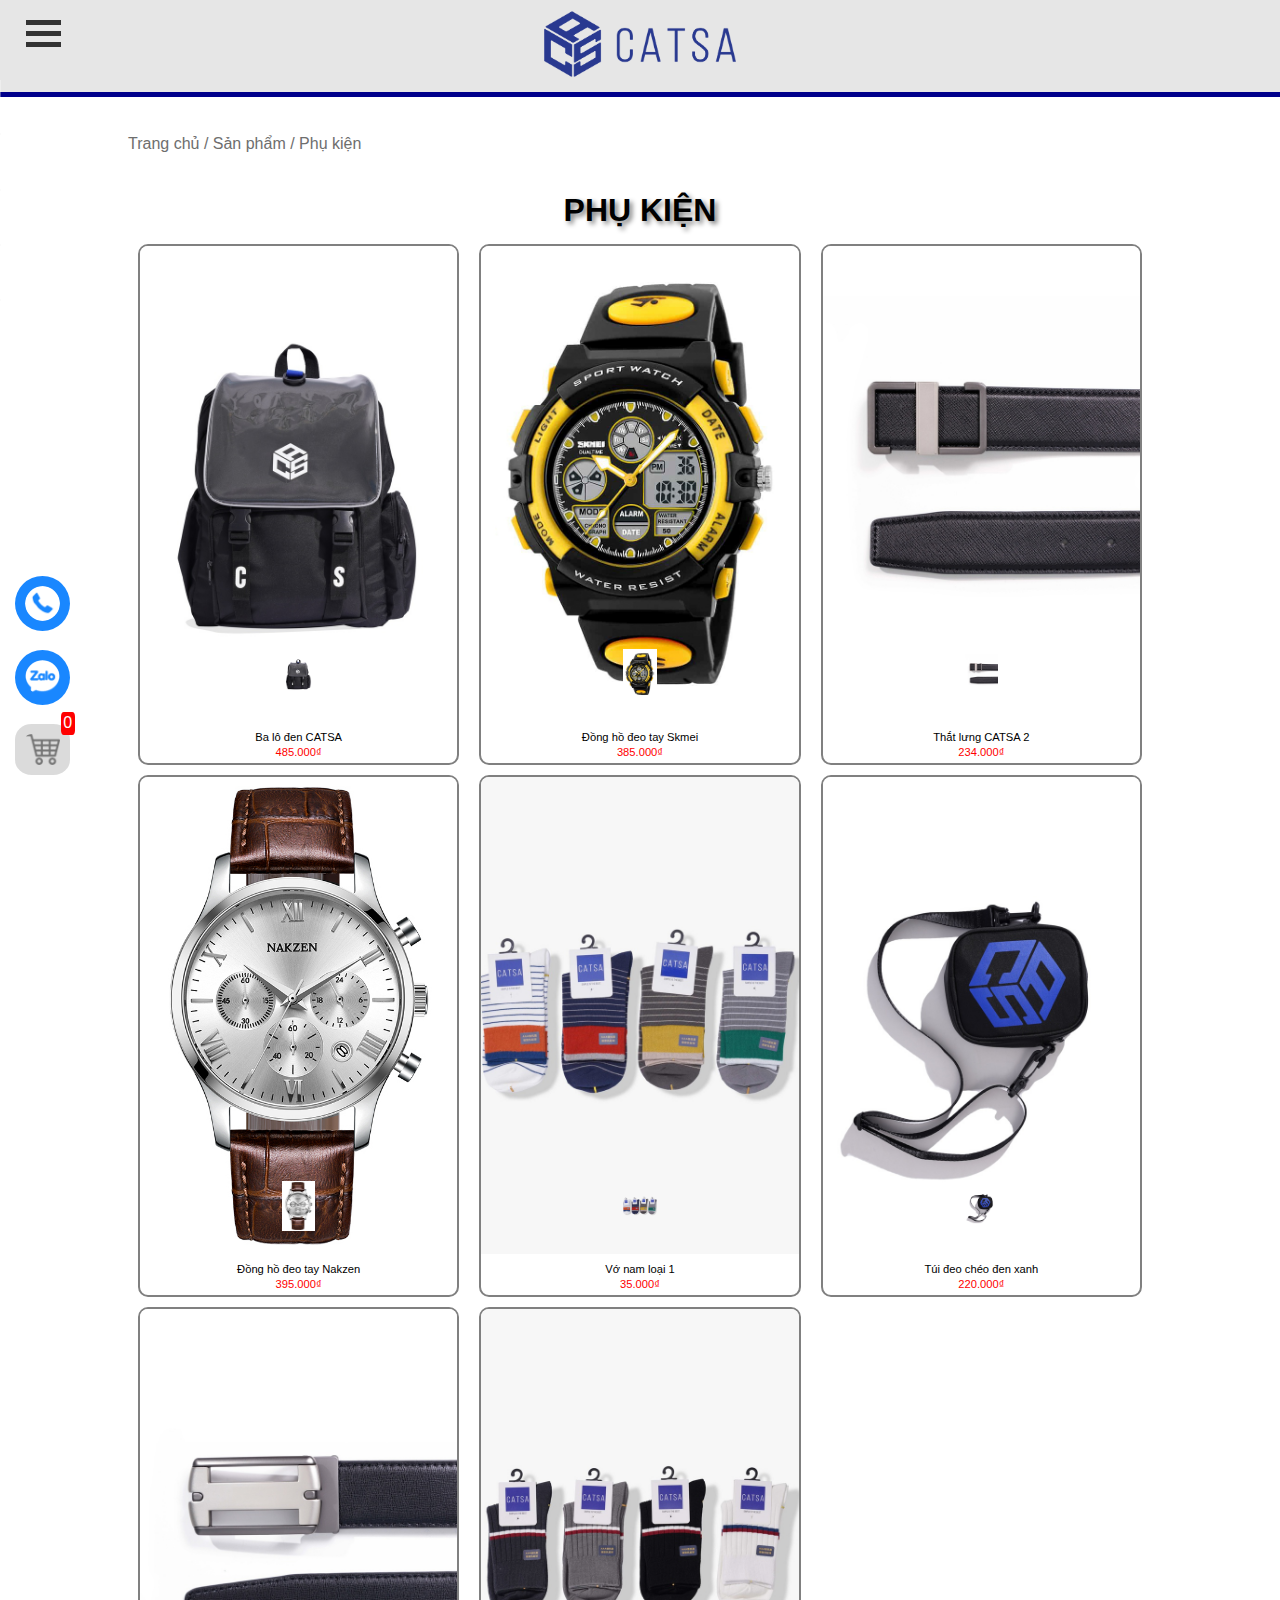
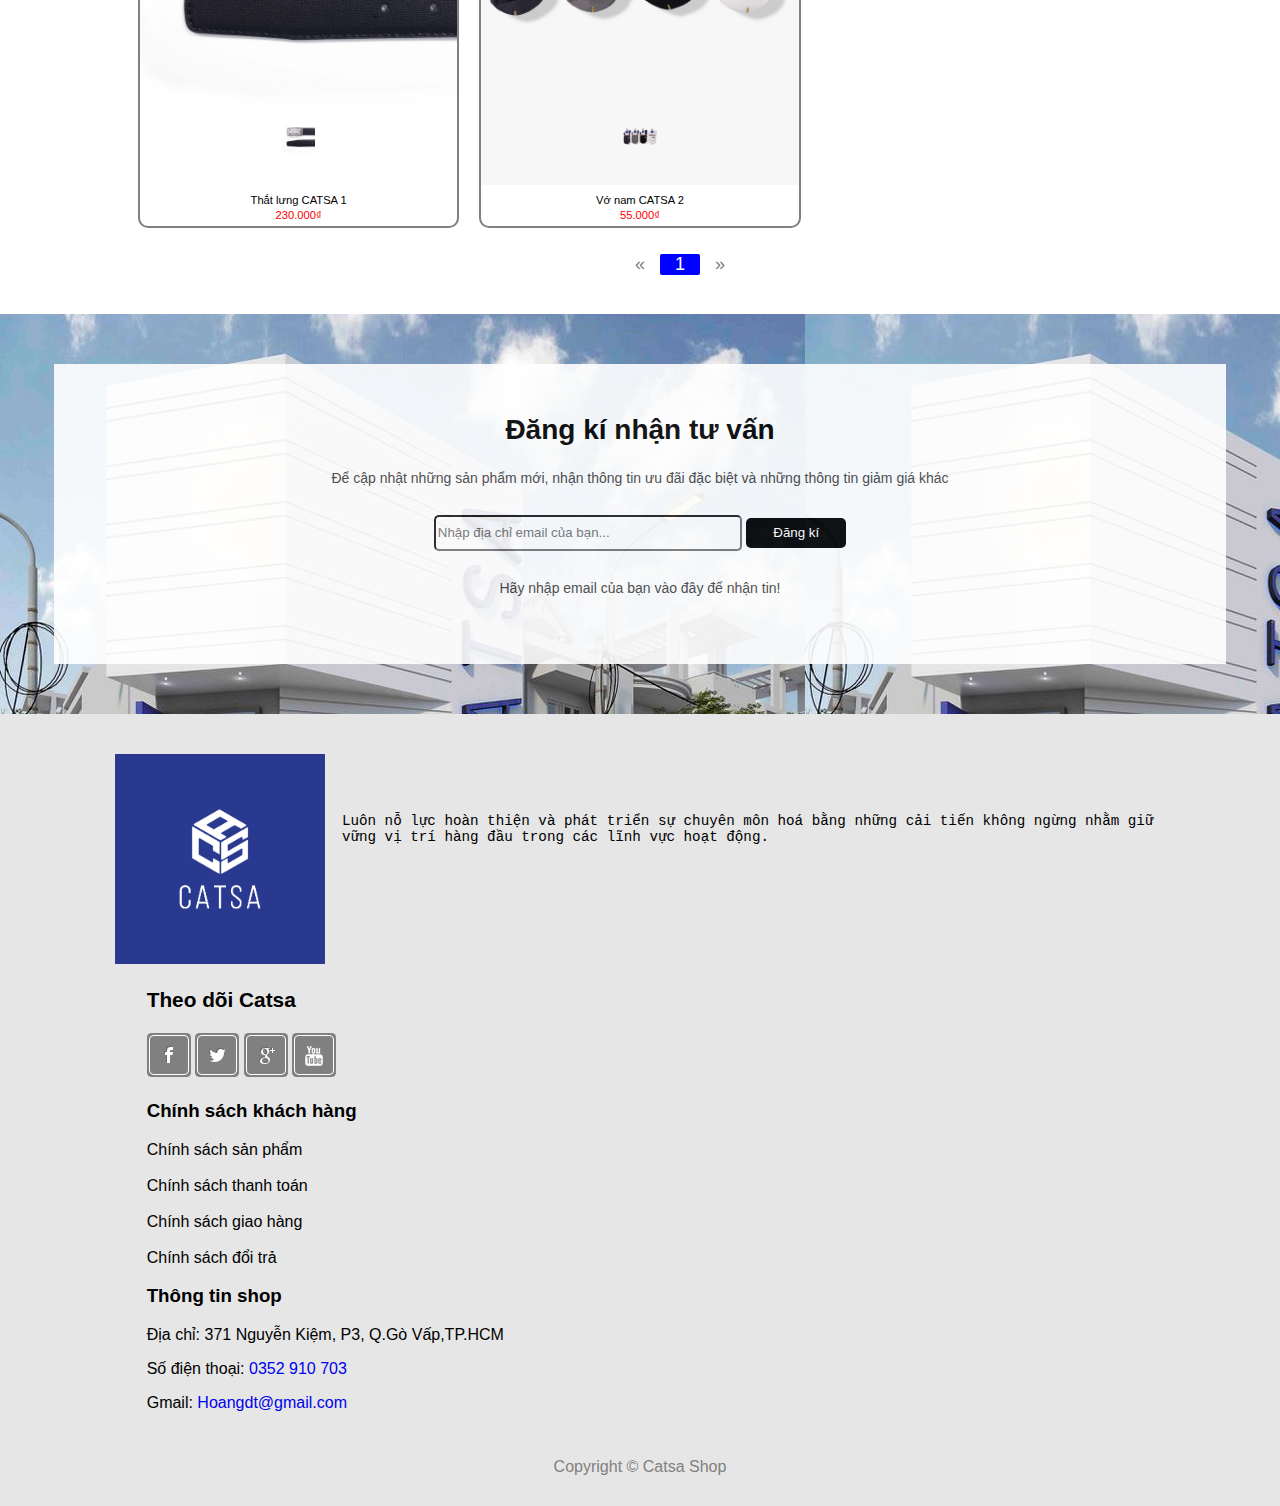
<file: products_accessory.html>
<!DOCTYPE html>
<html lang="en">
<head>
    <meta charset="utf-8"/>
    <meta name="viewport" content="width=device-width, initital-scale=1.0"/>
    <meta name="keywords" content="catsashop,CATSA Shop,Catsa shop,đồ nam,thời trang nam,shop đồ nam đẹp"/>
    <meta name="description" content="CATSA Shop thời trang nam trẻ trung..."/>
    <title>CATSA Shop</title>
    <link href="Hình ảnh/shortcut-icon.png" rel="shortcut icon"/>
    <link href="css/css.css" rel="stylesheet"/>
    <!-- <link href="css/screen-1390px.css" rel="stylesheet" media="screen and (max-width:1390px)"/>
    <link href="css/screen-800px.css" rel="stylesheet" media="screen and (max-width:800px)"/>
    <link href="css/screen-550px.css" rel="stylesheet" media="screen and (max-width:550px)"/> -->
    <script src="https://ajax.googleapis.com/ajax/libs/jquery/3.2.1/jquery.min.js"></script>
    <script src="js/javascript.js"></script>
</head>
<body onload="Load1()">
    <nav class="menu">
        <div class="container" onclick="myFunction(this)">
            <div class="bar1"></div>
            <div class="bar2"></div>
            <div class="bar3"></div>
        </div>
        <div>
            <div class="col15">
                <a href="index.html"><img src="Hình ảnh/LOGO.png"/></a>
            </div>
            <div class="col70">
                <ul class="sub" id="sub">
                    <li>
                        <a href="index.html">TRANG CHỦ</a>
                    </li>
                    <li class="menu-products">
                        <a href="products.html">SẢN PHẨM</a>
                        <a href="#!" class="blocknext" onclick="myFunctionProducts()">&#10095;</a>
                        <ul class="subcontent" id="subcontent">
                            <li><a href="products_shirt.html">Áo</a></li>
                            <li><a href="products_trousers.html">Quần</a></li>
                            <li><a href="products_accessory.html">Phụ kiện</a></li>
                        </ul>
                    </li>
                    <li>
                        <a href="contact.html">LIÊN HỆ</a>
                    </li>
                    <li>
                        <a href="author.html">VỀ CHÚNG TÔI</a>
                    </li>
                </ul>
            </div>
            <div class="col15 displayNone">
                <div class="img-Cart" id="img-Cart">
                    <img src="Hình ảnh/cart.png"/>
                </div>
                <div class="quantity-in-cart">
                    <p>Giỏ hàng</p>
                    <p>Sản phẩm: <span class="sumProducts" id="sumProducts">0</span></p>
                </div>
            </div>
            <div class="cart-total">
                    
                <strong class="cart-total-title">Tổng Tiền: </strong>
                <span class="cart-total-price">0đ</span>
                <strong><button class="btn-buy" type="button">Thanh Toán</button></strong>
            </div>
        </div>
    </nav>
    <div class="first">
        <p><a href="index.html">Trang chủ</a> / <a href="products.html"> Sản phẩm</a> /<a> Phụ kiện</a></p>
    </div>
    <section class="first">
        <div>
            <div class="title">
                <h1>Phụ Kiện</h1> 
            </div>
            <div class="products pagina">
                <div class="product" id="product">
                    <div>
                        <div class="imgMain">
                            <img src="Hình ảnh/Phụ kiện/[XBG096] Ba lô đen CS.jpg" id="main">
                        </div>
                        <div class="Superman">
                            <div class="imgSubs">
                                <a href="#!" class="imgSub">
                                    <img src="Hình ảnh/Phụ kiện/[XBG096] Ba lô đen CS.jpg">
                                </a>
                            </div>
                            <div class="Buttons">
                                <input type="button" value="Mua ngay" class="buy"/>
                                <input type="button" value="Thêm vào giỏ hàng" class="addCart"/>
                            </div>
                        </div>
                        <div class="info">
                            <a class="name">Ba lô đen CATSA</a>
                            <br>
                            <a class="price">485.000₫</a>   
                        </div>
                         
                    </div>
                </div>
                <div class="product" id="product">
                    <div>
                        <div class="imgMain">
                            <img src="Hình ảnh/Phụ kiện/[1163YL] Đồng hồ đeo tay Skmei - 1163YL.jpg" id="main">
                        </div>
                        <div class="Superman">
                            <div class="imgSubs">
                                <a href="#!" class="imgSub">
                                    <img src="Hình ảnh/Phụ kiện/[1163YL] Đồng hồ đeo tay Skmei - 1163YL.jpg">
                                </a>
                            </div>
                            <div class="Buttons">
                                <input type="button" value="Mua ngay" class="buy"/>
                                <input type="button" value="Thêm vào giỏ hàng" class="addCart"/>
                            </div>
                        </div>
                        <div class="info">
                            <a class="name">Đồng hồ đeo tay Skmei</a>
                            <br>
                            <a class="price">385.000₫</a>   
                        </div>
                         
                    </div>
                </div>
                <div class="product" id="product">
                    <div>
                        <div class="imgMain">
                            <img src="Hình ảnh/Phụ kiện/[XEL229] Dây nịt.jpg" id="main">
                        </div>
                        <div class="Superman">
                            <div class="imgSubs">
                                <a href="#!" class="imgSub">
                                    <img src="Hình ảnh/Phụ kiện/[XEL229] Dây nịt.jpg">
                                </a>
                            </div>
                            <div class="Buttons">
                                <input type="button" value="Mua ngay" class="buy"/>
                                <input type="button" value="Thêm vào giỏ hàng" class="addCart"/>
                            </div>
                        </div>
                        <div class="info">
                            <a class="name">Thắt lưng CATSA 2</a>
                            <br>
                            <a class="price">234.000₫</a>   
                        </div>
                         
                    </div>
                </div>
                <div class="product" id="product">
                    <div>
                        <div class="imgMain">
                            <img src="Hình ảnh/Phụ kiện/[SL5059GBN-7] Đồng hồ đeo tay Nakzen - SL5059GBN-7.jpg" id="main">
                        </div>
                        <div class="Superman">
                            <div class="imgSubs">
                                <a href="#!" class="imgSub">
                                    <img src="Hình ảnh/Phụ kiện/[SL5059GBN-7] Đồng hồ đeo tay Nakzen - SL5059GBN-7.jpg">
                                </a>
                            </div>
                            <div class="Buttons">
                                <input type="button" value="Mua ngay" class="buy"/>
                                <input type="button" value="Thêm vào giỏ hàng" class="addCart"/>
                            </div>
                        </div>
                        <div class="info">
                            <a class="name">Đồng hồ đeo tay Nakzen</a>
                            <br>
                            <a class="price">395.000₫</a>   
                        </div>
                    </div>
                </div>
                <div class="product" id="product">
                    <div>
                        <div class="imgMain">
                            <img src="Hình ảnh/Phụ kiện/[XSK025] Vớ nam.jpg" id="main">
                        </div>
                        <div class="Superman">
                            <div class="imgSubs">
                                <a href="#!" class="imgSub">
                                    <img src="Hình ảnh/Phụ kiện/[XSK025] Vớ nam.jpg">
                                </a>
                            </div>
                            <div class="Buttons">
                                <input type="button" value="Mua ngay" class="buy"/>
                                <input type="button" value="Thêm vào giỏ hàng" class="addCart"/>
                            </div>
                        </div>
                        <div class="info">
                            <a class="name">Vớ nam loại 1</a>
                            <br>
                            <a class="price">35.000₫</a>   
                        </div>
                    </div>
                </div>
                <div class="product" id="product">
                    <div>
                        <div class="imgMain">
                            <img src="Hình ảnh/Phụ kiện/[XBG097] Túi đeo chéo CS.jpg" id="main">
                        </div>
                        <div class="Superman">
                            <div class="imgSubs">
                                <a href="#!" class="imgSub">
                                    <img src="Hình ảnh/Phụ kiện/[XBG097] Túi đeo chéo CS.jpg">
                                </a>
                            </div>
                            <div class="Buttons">
                                <input type="button" value="Mua ngay" class="buy"/>
                                <input type="button" value="Thêm vào giỏ hàng" class="addCart"/>
                            </div>
                        </div>
                        <div class="info">
                            <a class="name">Túi đeo chéo đen xanh</a>
                            <br>
                            <a class="price">220.000₫</a>   
                        </div>
                    </div>
                </div>
                <div class="product" id="product">
                    <div>
                        <div class="imgMain">
                            <img src="Hình ảnh/Phụ kiện/[XEL232] Dây nịt.jpg" id="main">
                        </div>
                        <div class="Superman">
                            <div class="imgSubs">
                                <a href="#!" class="imgSub">
                                    <img src="Hình ảnh/Phụ kiện/[XEL232] Dây nịt.jpg">
                                </a>
                            </div>
                            <div class="Buttons">
                                <input type="button" value="Mua ngay" class="buy"/>
                                <input type="button" value="Thêm vào giỏ hàng" class="addCart"/>
                            </div>
                        </div>
                        <div class="info">
                            <a class="name">Thắt lưng CATSA 1</a>
                            <br>
                            <a class="price">230.000₫</a>   
                        </div>
                    </div>
                </div>
                <div class="product" id="product">
                    <div>
                        <div class="imgMain">
                            <img src="Hình ảnh/Phụ kiện/[XSK024] Vớ nam.jpg" id="main">
                        </div>
                        <div class="Superman">
                            <div class="imgSubs">
                                <a href="#!" class="imgSub">
                                    <img src="Hình ảnh/Phụ kiện/[XSK024] Vớ nam.jpg">
                                </a>
                            </div>
                            <div class="Buttons">
                                <input type="button" value="Mua ngay" class="buy"/>
                                <input type="button" value="Thêm vào giỏ hàng" class="addCart"/>
                            </div>
                        </div>
                        <div class="info">
                            <a class="name">Vớ nam CATSA 2</a>
                            <br>
                            <a class="price">55.000₫</a>   
                        </div>
                    </div>
                </div>
            </div>
        </div>
        <div class="pagination">
            <ul>
                <li>
                    <span>&laquo;</a>
                </li>
                <li>
                    <a href="#" style="background-color:blue; color:white" id="first" onclick="Click1()">1</a>
                </li>
                <li>
                    <span>&raquo;</a>
                </li>
            </ul>
        </div>
    </section>
    
    <section class="second">
        <div class="MapAndMail">
            <div style="background-image: url(Hình\ ảnh/nền.jpg);" class="col50 mail">
                <div class="email">
                    <h3>Đăng kí nhận tư vấn</h3>
                    <p>Để cập nhật những sản phẩm mới, nhận thông tin ưu đãi đặc biệt và những thông tin giảm giá khác</p>
                    <div>
                        <input type="email" placeholder="Nhập địa chỉ email của bạn..." id="email">
                        <button type="submit" id="submit">Đăng kí</button>
                    </div>
                    <p>Hãy nhập email của bạn vào đây để nhận tin!</p>
                </div>
            </div>
        </div>
    </section>
    <footer>
        <div class="col82">
            <div class="footer">
                <div class="content">
                    <div class="col60">
                        <img src="Hình ảnh/Logo2.jpg">
                    </div>
                    <div class="col40">
                        <p>Luôn nỗ lực hoàn thiện và phát triển sự chuyên môn hoá bằng những cải tiến không ngừng nhằm giữ vững vị trí hàng đầu trong các lĩnh vực hoạt động. </p>
                    </div>  
                </div>  
                <div class="follow">
                    <h3>Theo dõi Catsa</h3>
                    <div>
                        <img src="Hình ảnh/Liên hệ/facebook.png">
                        <img src="Hình ảnh/Liên hệ/twitter.png">
                        <img src="Hình ảnh/Liên hệ/google.png">
                        <img src="Hình ảnh/Liên hệ/youtube.png">
                    </div>
                </div>
                <div class="poli">
                    <h3>Chính sách khách hàng</h3>
                    <a href="#!">Chính sách sản phẩm</a>
                    <br>
                    <a href="#!">Chính sách thanh toán</a>
                    <br>
                    <a href="#!">Chính sách giao hàng</a>
                    <br>
                    <a href="#!">Chính sách đổi trả</a>
                </div>
                <div class="address">
                    <h3>Thông tin shop</h3>
                    <p>Địa chỉ: 371 Nguyễn Kiệm, P3, Q.Gò Vấp,TP.HCM </p>
                    <p>Số điện thoại: <a href="tel:0352910703">0352 910 703</a></p>
                    <p>Gmail: <a href="mailto:Hoangdt@gmail.com">Hoangdt@gmail.com</a></p>
                </div>
                
            </div>
            <p style="text-align: center">Copyright &copy <a href="index.html" style="color: gray;">Catsa Shop</a></p>
        </div>
    </footer>
    <div class="connect">
        <a href="tel:0352910703"><img src="Hình ảnh/Liên hệ/phone.png"/></a>
        <br>
        <a href="https://zalo.me/0362400302"><img src="Hình ảnh/Liên hệ/zalo.png"/></a>
        <br>
        <a href="#!" class="cartTablet">
            <img src="Hình ảnh/cart.png">
            <span class="sumProducts" >0</span>
        </a>
    </div>
    <div>
        <a href="javascript:;" ><img src="Hình ảnh/gototop.png" id="gototop"/></a>
    </div>
</body>
</html>
</file>
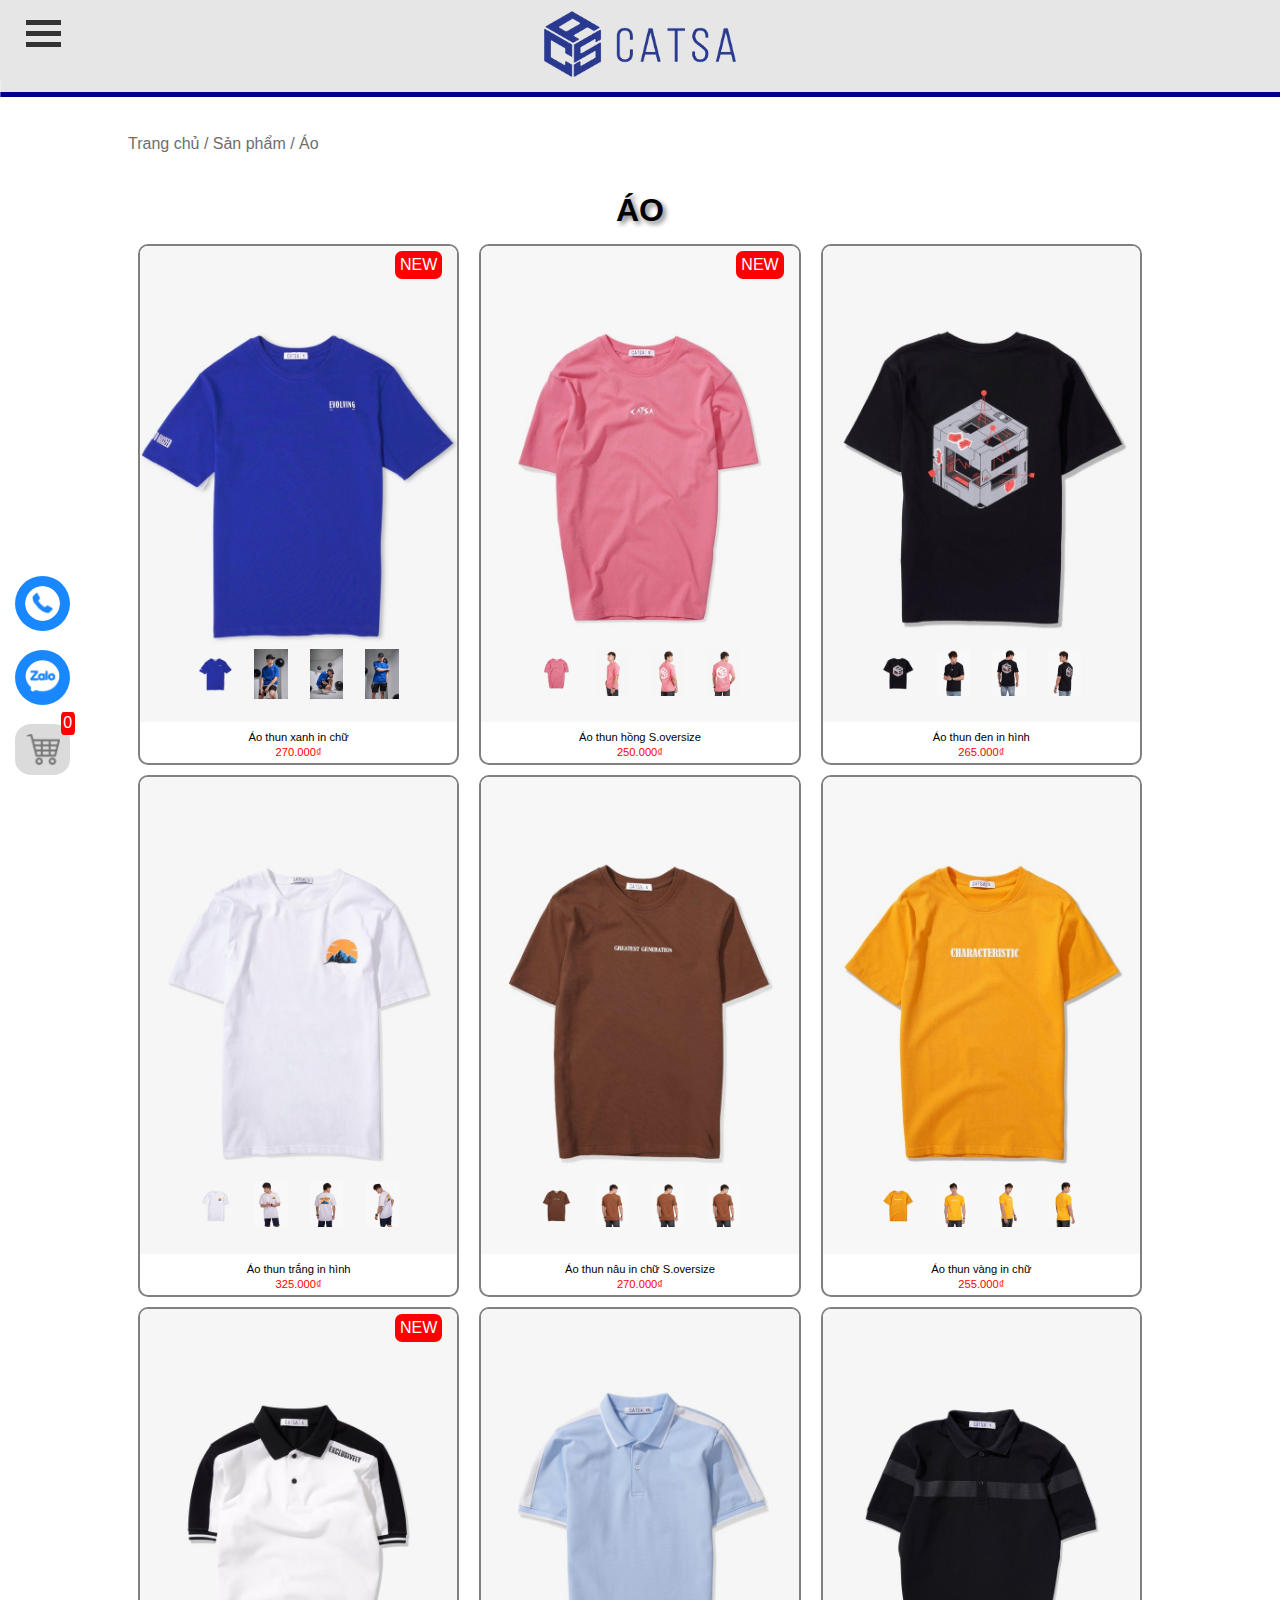
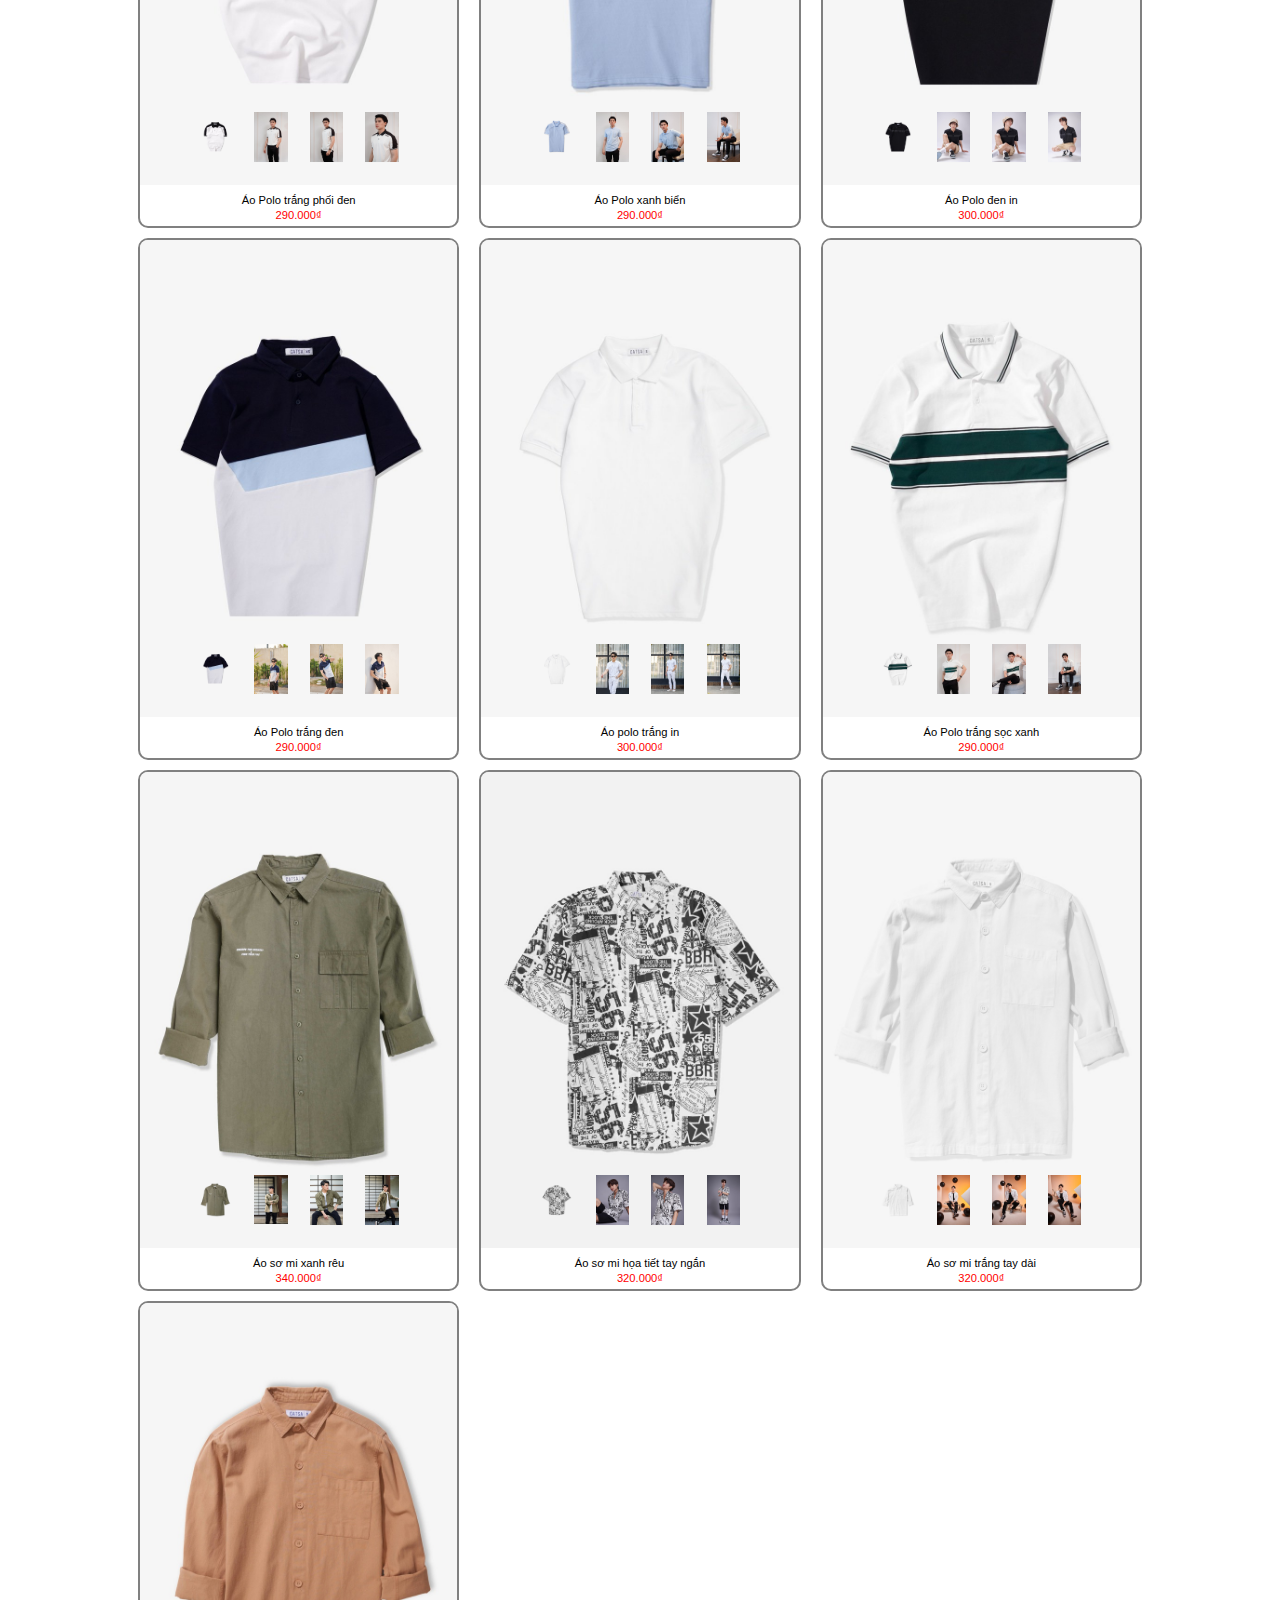
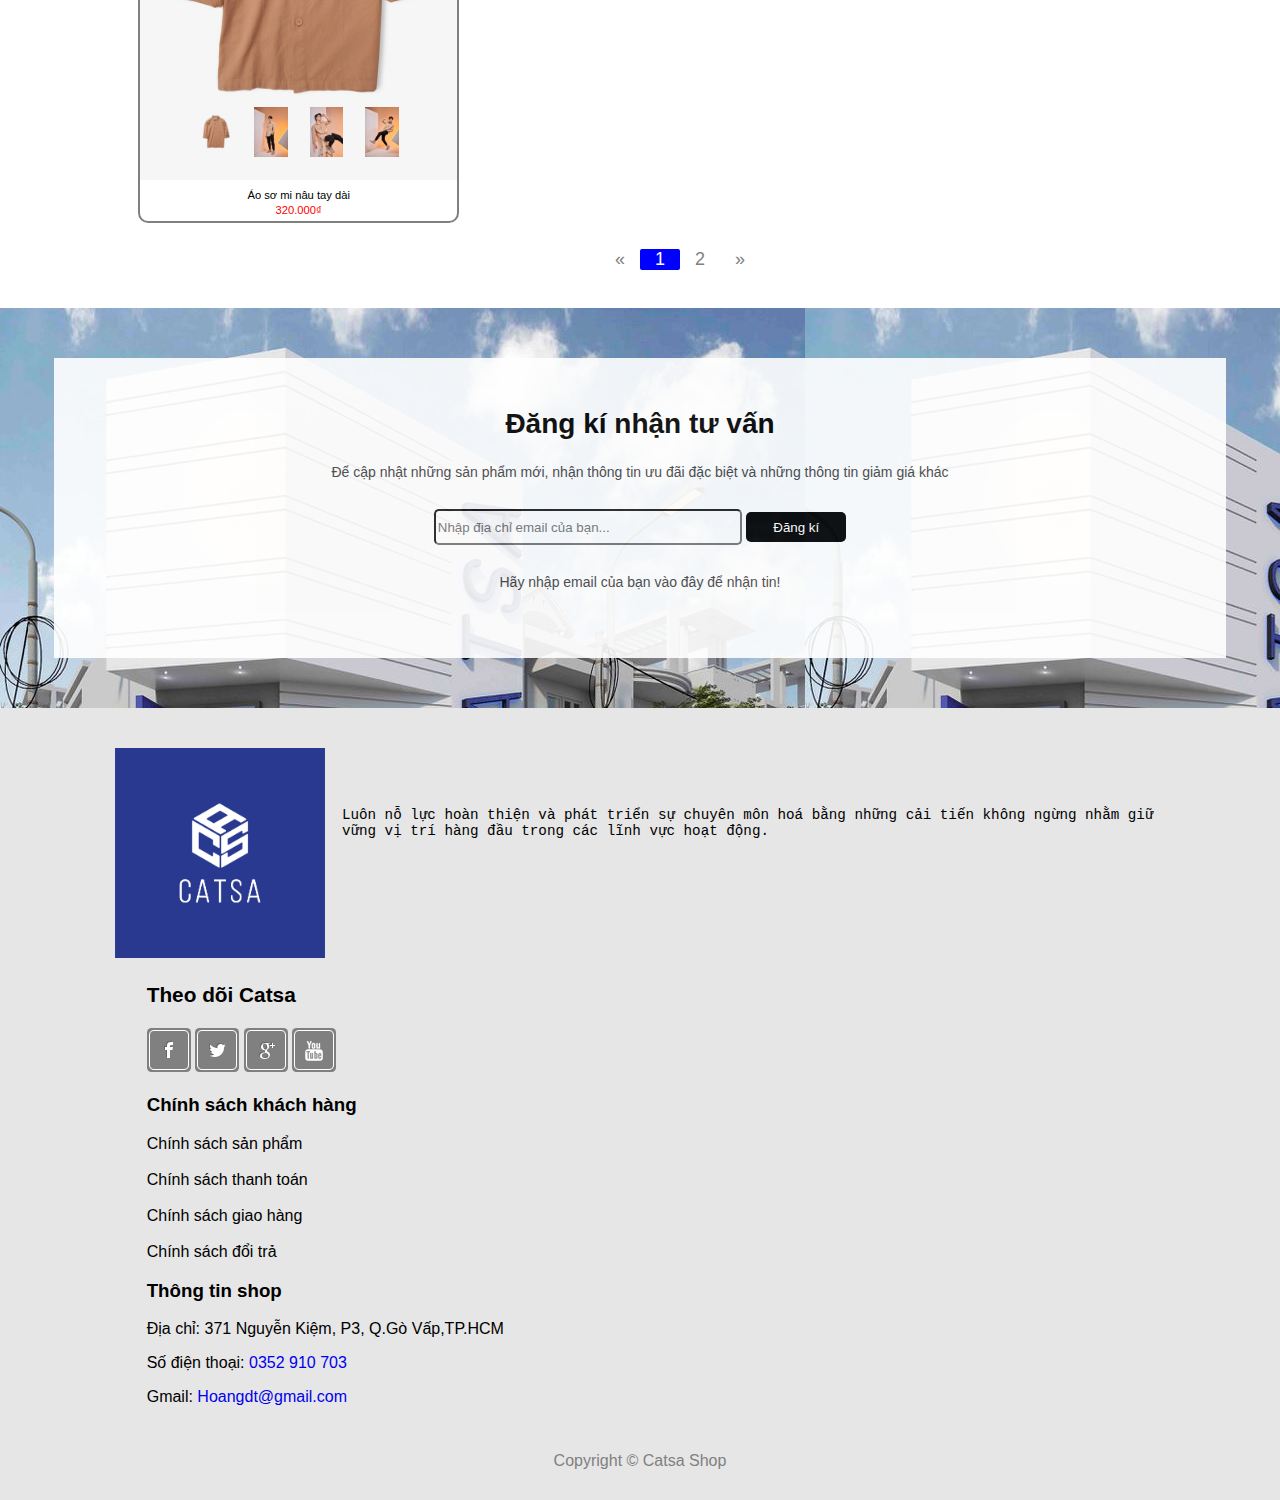
<file: products_shirt.html>
<!DOCTYPE html>
<html lang="en">
<head>
    <meta charset="utf-8"/>
    <meta name="viewport" content="width=device-width, initital-scale=1.0"/>
    <meta name="keywords" content="catsashop,CATSA Shop,Catsa shop,đồ nam,thời trang nam,shop đồ nam đẹp"/>
    <meta name="description" content="CATSA Shop thời trang nam trẻ trung..."/>
    <title>CATSA Shop</title>
    <link href="Hình ảnh/shortcut-icon.png" rel="shortcut icon"/>
    <link href="css/css.css" rel="stylesheet"/>
    <!-- <link href="css/screen-1390px.css" rel="stylesheet" media="screen and (max-width:1390px)"/>
    <link href="css/screen-800px.css" rel="stylesheet" media="screen and (max-width:800px)"/>
    <link href="css/screen-550px.css" rel="stylesheet" media="screen and (max-width:550px)"/> -->
    <script src="https://ajax.googleapis.com/ajax/libs/jquery/3.2.1/jquery.min.js"></script>
    <script src="js/javascript.js"></script>
</head>
<body onload="Load1()">
    <nav class="menu">
        <div class="container" onclick="myFunction(this)">
            <div class="bar1"></div>
            <div class="bar2"></div>
            <div class="bar3"></div>
        </div>
        <div>
            <div class="col15">
                <a href="index.html"><img src="Hình ảnh/LOGO.png"/></a>
            </div>
            <div class="col70">
                <ul class="sub" id="sub">
                    <li>
                        <a href="index.html">TRANG CHỦ</a>
                    </li>
                    <li class="menu-products">
                        <a href="products.html">SẢN PHẨM</a>
                        <a href="#!" class="blocknext" onclick="myFunctionProducts()">&#10095;</a>
                        <ul class="subcontent" id="subcontent">
                            <li><a href="products_shirt.html">Áo</a></li>
                            <li><a href="products_trousers.html">Quần</a></li>
                            <li><a href="products_accessory.html">Phụ kiện</a></li>
                        </ul>
                    </li>
                    <li>
                        <a href="contact.html">LIÊN HỆ</a>
                    </li>
                    <li>
                        <a href="author.html">VỀ CHÚNG TÔI</a>
                    </li>
                </ul>
            </div>
            <div class="col15 displayNone">
                <div class="img-Cart" id="img-Cart">
                    <img src="Hình ảnh/cart.png"/>
                </div>
                <div class="quantity-in-cart">
                    <p>Giỏ hàng</p>
                    <p>Sản phẩm: <span class="sumProducts" id="sumProducts">0</span></p>
                </div>
            </div>
            <div class="cart-total">
                    
                <strong class="cart-total-title">Tổng Tiền: </strong>
                <span class="cart-total-price">0đ</span>
                <strong><button class="btn-buy" type="button">Thanh Toán</button></strong>
            </div>
        </div>
    </nav>
    <div class="first">
        <p><a href="index.html">Trang chủ</a> / <a href="products.html"> Sản phẩm</a> /<a href="products_shirt.html"> Áo</a></p>
    </div>
    <section class="first">
        <div>
            <div class="title">
                <h1>ÁO</h1> 
            </div>
            <div class="products pagina">
                <div class="product" id="product">
                    <div>
                        <div class="imgMain">
                            <img src="Hình ảnh/Áo thun/thun xanh/1.jpg" id="main">
                        </div>
                        <div class="Superman">
                            <div class="imgSubs">
                                <a href="#!" class="imgSub">
                                    <img src="Hình ảnh/Áo thun/thun xanh/1.jpg">
                                </a>
                                <a href="#!" class="imgSub">
                                    <img src="Hình ảnh/Áo thun/thun xanh/2.jpg">
                                </a>
                                <a href="#!" class="imgSub">
                                    <img src="Hình ảnh/Áo thun/thun xanh/3.jpg">
                                </a>
                                <a href="#!" class="imgSub">
                                    <img src="Hình ảnh/Áo thun/thun xanh/4.jpg">
                                </a>
                            </div>
                            <div class="Buttons">
                                <input type="button" value="Mua ngay" class="buy"/>
                                <input type="button" value="Thêm vào giỏ hàng" class="addCart"/>
                            </div>
                        </div>
                        <div class="info">
                            <a class="name">Áo thun xanh in chữ</a>
                            <br>
                            <a class="price">270.000₫</a>   
                        </div>
                        <div class="label">
                            <span>NEW</span>
                        </div> 
                    </div>
                </div>
                <div class="product" id="product">
                    <div>
                        <div class="imgMain">
                            <img src="Hình ảnh/Áo thun/thun hồng/1.jpg" id="main">
                        </div>
                        <div class="Superman">
                            <div class="imgSubs">
                                <a href="#!" class="imgSub">
                                    <img src="Hình ảnh/Áo thun/thun hồng/1.jpg">
                                </a>
                                <a href="#!" class="imgSub">
                                    <img src="Hình ảnh/Áo thun/thun hồng/2.jpg">
                                </a>
                                <a href="#!" class="imgSub">
                                    <img src="Hình ảnh/Áo thun/thun hồng/3.jpg">
                                </a>
                                <a href="#!" class="imgSub">
                                    <img src="Hình ảnh/Áo thun/thun hồng/4.jpg">
                                </a>
                            </div>
                            <div class="Buttons">
                                <input type="button" value="Mua ngay" class="buy"/>
                                <input type="button" value="Thêm vào giỏ hàng" class="addCart"/>
                            </div>
                        </div>
                        <div class="info">
                            <a class="name">Áo thun hồng S.oversize</a>
                            <br>
                            <a class="price">250.000₫</a>   
                        </div>
                        <div class="label">
                            <span>NEW</span>
                        </div> 
                    </div>
                </div>
                <div class="product" id="product">
                    <div>
                        <div class="imgMain">
                            <img src="Hình ảnh/Áo thun/thun đen/1.jpg" id="main">
                        </div>
                        <div class="Superman">
                            <div class="imgSubs">
                                <a href="#!" class="imgSub">
                                    <img src="Hình ảnh/Áo thun/thun đen/1.jpg">
                                </a>
                                <a href="#!" class="imgSub">
                                    <img src="Hình ảnh/Áo thun/thun đen/2.jpg">
                                </a>
                                <a href="#!" class="imgSub">
                                    <img src="Hình ảnh/Áo thun/thun đen/3.jpg">
                                </a>
                                <a href="#!" class="imgSub">
                                    <img src="Hình ảnh/Áo thun/thun đen/4.jpg">
                                </a>
                            </div>
                            <div class="Buttons">
                                <input type="button" value="Mua ngay" class="buy"/>
                                <input type="button" value="Thêm vào giỏ hàng" class="addCart"/>
                            </div>
                        </div>
                        <div class="info">
                            <a class="name">Áo thun đen in hình</a>
                            <br>
                            <a class="price">265.000₫</a>   
                        </div>
                    </div>
                </div>
                <div class="product" id="product">
                    <div>
                        <div class="imgMain">
                            <img src="Hình ảnh/Áo thun/thun trắng/1.jpg" id="main">
                        </div>
                        <div class="Superman">
                            <div class="imgSubs">
                                <a href="#!" class="imgSub">
                                    <img src="Hình ảnh/Áo thun/thun trắng/1.jpg">
                                </a>
                                <a href="#!" class="imgSub">
                                    <img src="Hình ảnh/Áo thun/thun trắng/2.jpg">
                                </a>
                                <a href="#!" class="imgSub">
                                    <img src="Hình ảnh/Áo thun/thun trắng/3.jpg">
                                </a>
                                <a href="#!" class="imgSub">
                                    <img src="Hình ảnh/Áo thun/thun trắng/4.jpg">
                                </a>
                            </div>
                            <div class="Buttons">
                                <input type="button" value="Mua ngay" class="buy"/>
                                <input type="button" value="Thêm vào giỏ hàng" class="addCart"/>
                            </div>
                        </div>
                        <div class="info">
                            <a class="name">Áo thun trắng in hình</a>
                            <br>
                            <a class="price">325.000₫</a>   
                        </div>
                    </div>
                </div>
                <div class="product" id="product">
                    <div>
                        <div class="imgMain">
                            <img src="Hình ảnh/Áo thun/thun nâu/1.jpg" id="main">
                        </div>
                        <div class="Superman">
                            <div class="imgSubs">
                                <a href="#!" class="imgSub">
                                    <img src="Hình ảnh/Áo thun/thun nâu/1.jpg">
                                </a>
                                <a href="#!" class="imgSub">
                                    <img src="Hình ảnh/Áo thun/thun nâu/2.jpg">
                                </a>
                                <a href="#!" class="imgSub">
                                    <img src="Hình ảnh/Áo thun/thun nâu/2.jpg">
                                </a>
                                <a href="#!" class="imgSub">
                                    <img src="Hình ảnh/Áo thun/thun nâu/2.jpg">
                                </a>
                            </div>
                            <div class="Buttons">
                                <input type="button" value="Mua ngay" class="buy"/>
                                <input type="button" value="Thêm vào giỏ hàng" class="addCart"/>
                            </div>
                        </div>
                        <div class="info">
                            <a class="name">Áo thun nâu in chữ S.oversize</a>
                            <br>
                            <a class="price">270.000₫</a>   
                        </div>
                    </div>
                </div>
                <div class="product" id="product">
                    <div>
                        <div class="imgMain">
                            <img src="Hình ảnh/Áo thun/thun vàng/1.jpg" id="main">
                        </div>
                        <div class="Superman">
                            <div class="imgSubs">
                                <a href="#!" class="imgSub">
                                    <img src="Hình ảnh/Áo thun/thun vàng/1.jpg">
                                </a>
                                <a href="#!" class="imgSub">
                                    <img src="Hình ảnh/Áo thun/thun vàng/2.jpg">
                                </a>
                                <a href="#!" class="imgSub">
                                    <img src="Hình ảnh/Áo thun/thun vàng/3.jpg">
                                </a>
                                <a href="#!" class="imgSub">
                                    <img src="Hình ảnh/Áo thun/thun vàng/4.jpg">
                                </a>
                            </div>
                            <div class="Buttons">
                                <input type="button" value="Mua ngay" class="buy"/>
                                <input type="button" value="Thêm vào giỏ hàng" class="addCart"/>
                            </div>
                        </div>
                        <div class="info">
                            <a class="name">Áo thun vàng in chữ</a>
                            <br>
                            <a class="price">255.000₫</a>   
                        </div>
                    </div>
                </div>
                <div class="product" id="product">
                    <div>
                        <div class="imgMain">
                            <img src="Hình ảnh/Polo/đen trắng/1.jpg" id="main">
                        </div>
                        <div class="Superman">
                            <div class="imgSubs">
                                <a href="#!" class="imgSub">
                                    <img src="Hình ảnh/Polo/đen trắng/1.jpg">
                                </a>
                                <a href="#!" class="imgSub">
                                    <img src="Hình ảnh/Polo/đen trắng/2.jpg">
                                </a>
                                <a href="#!" class="imgSub">
                                    <img src="Hình ảnh/Polo/đen trắng/3.jpg">
                                </a>
                                <a href="#!" class="imgSub">
                                    <img src="Hình ảnh/Polo/đen trắng/4.jpg">
                                </a>
                            </div>
                            <div class="Buttons">
                                <input type="button" value="Mua ngay" class="buy"/>
                                <input type="button" value="Thêm vào giỏ hàng" class="addCart"/>
                            </div>
                        </div>
                        <div class="info">
                            <a class="name">Áo Polo trắng phối đen</a>
                            <br>
                            <a class="price">290.000₫</a>   
                        </div>
                        <div class="label">
                            <span>NEW</span>
                        </div> 
                    </div>
                </div>
                <div class="product" id="product">
                    <div>
                        <div class="imgMain">
                            <img src="Hình ảnh/Polo/xanh biển/1.jpg" id="main">
                        </div>
                        <div class="Superman">
                            <div class="imgSubs">
                                <a href="#!" class="imgSub">
                                    <img src="Hình ảnh/Polo/xanh biển/1.jpg">
                                </a>
                                <a href="#!" class="imgSub">
                                    <img src="Hình ảnh/Polo/xanh biển/2.jpg">
                                </a>
                                <a href="#!" class="imgSub">
                                    <img src="Hình ảnh/Polo/xanh biển/3.jpg">
                                </a>
                                <a href="#!" class="imgSub">
                                    <img src="Hình ảnh/Polo/xanh biển/4.jpg">
                                </a>
                            </div>
                            <div class="Buttons">
                                <input type="button" value="Mua ngay" class="buy"/>
                                <input type="button" value="Thêm vào giỏ hàng" class="addCart"/>
                            </div>
                        </div>
                        <div class="info">
                            <a class="name">Áo Polo xanh biển</a>
                            <br>
                            <a class="price">290.000₫</a>   
                        </div>
                    </div>
                </div>
            <div class="product" id="product">
                <div>
                    <div class="imgMain">
                        <img src="Hình ảnh/Polo/đen in/1.jpg" id="main">
                    </div>
                    <div class="Superman">
                        <div class="imgSubs">
                            <a href="#!" class="imgSub">
                                <img src="Hình ảnh/Polo/đen in/1.jpg">
                            </a>
                            <a href="#!" class="imgSub">
                                <img src="Hình ảnh/Polo/đen in/2.jpg">
                            </a>
                            <a href="#!" class="imgSub">
                                <img src="Hình ảnh/Polo/đen in/3.jpg">
                            </a>
                            <a href="#!" class="imgSub">
                                <img src="Hình ảnh/Polo/đen in/4.jpg">
                            </a>
                        </div>
                        <div class="Buttons">
                            <input type="button" value="Mua ngay" class="buy"/>
                            <input type="button" value="Thêm vào giỏ hàng" class="addCart"/>
                        </div>
                    </div>
                    <div class="info">
                        <a class="name">Áo Polo đen in</a>
                        <br>
                        <a class="price">300.000₫</a>   
                    </div>
                </div>
            </div>
            <div class="product" id="product">
                <div>
                    <div class="imgMain">
                        <img src="Hình ảnh/Polo/trắng đen/1.jpg" id="main">
                    </div>
                    <div class="Superman">
                        <div class="imgSubs">
                            <a href="#!" class="imgSub">
                                <img src="Hình ảnh/Polo/trắng đen/1.jpg">
                            </a>
                            <a href="#!" class="imgSub">
                                <img src="Hình ảnh/Polo/trắng đen/2.jpg">
                            </a>
                            <a href="#!" class="imgSub">
                                <img src="Hình ảnh/Polo/trắng đen/3.jpg">
                            </a>
                            <a href="#!" class="imgSub">
                                <img src="Hình ảnh/Polo/trắng đen/4.jpg">
                            </a>
                        </div>
                        <div class="Buttons">
                            <input type="button" value="Mua ngay" class="buy">
                            <input type="button" value="Thêm vào giỏ hàng" class="addCart">
                        </div>
                    </div>
                    <div class="info">
                        <a class="name">Áo Polo trắng đen</a>
                        <br>
                        <a class="price">290.000₫</a>   
                    </div>
                </div>
            </div>
            <div class="product" id="product">
                <div>
                    <div class="imgMain">
                        <img src="Hình ảnh/Polo/trắng in/1.jpg" id="main">
                    </div>
                    <div class="Superman">
                        <div class="imgSubs">
                            <a href="#!" class="imgSub">
                                <img src="Hình ảnh/Polo/trắng in/1.jpg">
                            </a>
                            <a href="#!" class="imgSub">
                                <img src="Hình ảnh/Polo/trắng in/2.jpg">
                            </a>
                            <a href="#!" class="imgSub">
                                <img src="Hình ảnh/Polo/trắng in/3.jpg">
                            </a>
                            <a href="#!" class="imgSub">
                                <img src="Hình ảnh/Polo/trắng in/4.jpg">
                            </a>
                        </div>
                        <div class="Buttons">
                            <input type="button" value="Mua ngay" class="buy"/>
                            <input type="button" value="Thêm vào giỏ hàng" class="addCart"/>
                        </div>
                    </div>
                    <div class="info">
                        <a class="name">Áo polo trắng in</a>
                        <br>
                        <a class="price">300.000₫</a>   
                    </div>
                </div>
            </div>
            <div class="product" id="product">
                <div>
                    <div class="imgMain">
                        <img src="Hình ảnh/Polo/trắng xanh/1.jpg" id="main">
                    </div>
                    <div class="Superman">
                        <div class="imgSubs">
                            <a href="#!" class="imgSub">
                                <img src="Hình ảnh/Polo/trắng xanh/1.jpg">
                            </a>
                            <a href="#!" class="imgSub">
                                <img src="Hình ảnh/Polo/trắng xanh/2.jpg">
                            </a>
                            <a href="#!" class="imgSub">
                                <img src="Hình ảnh/Polo/trắng xanh/3.jpg">
                            </a>
                            <a href="#!" class="imgSub">
                                <img src="Hình ảnh/Polo/trắng xanh/4.jpg">
                            </a>
                        </div>
                        <div class="Buttons">
                            <input type="button" value="Mua ngay" class="buy"/>
                            <input type="button" value="Thêm vào giỏ hàng" class="addCart"/>
                        </div>
                    </div>
                    <div class="info">
                        <a class="name">Áo Polo trắng sọc xanh</a>
                        <br>
                        <a class="price">290.000₫</a>   
                    </div> 
                </div>
            </div>
            <div class="product" id="product">
                <div>
                    <div class="imgMain">
                        <img src="Hình ảnh/Sơ mi/xanh rêu/1.jpg" id="main">
                    </div>
                    <div class="Superman">
                        <div class="imgSubs">
                            <a href="#!" class="imgSub">
                                <img src="Hình ảnh/Sơ mi/xanh rêu/1.jpg">
                            </a>
                            <a href="#!" class="imgSub">
                                <img src="Hình ảnh/Sơ mi/xanh rêu/2.jpg">
                            </a>
                            <a href="#!" class="imgSub">
                                <img src="Hình ảnh/Sơ mi/xanh rêu/3.jpg">
                            </a>
                            <a href="#!" class="imgSub">
                                <img src="Hình ảnh/Sơ mi/xanh rêu/4.jpg">
                            </a>
                        </div>
                        <div class="Buttons">
                            <input type="button" value="Mua ngay" class="buy"/>
                            <input type="button" value="Thêm vào giỏ hàng" class="addCart"/>
                        </div>
                    </div>
                    <div class="info">
                        <a class="name">Áo sơ mi xanh rêu</a>
                        <br>
                        <a class="price">340.000₫</a>   
                    </div>
                </div>
            </div>
            <div class="product" id="product">
                <div>
                    <div class="imgMain">
                        <img src="Hình ảnh/Sơ mi/họa tiêt/1.jpg" id="main">
                    </div>
                    <div class="Superman">
                        <div class="imgSubs">
                            <a href="#!" class="imgSub">
                                <img src="Hình ảnh/Sơ mi/họa tiêt/1.jpg">
                            </a>
                            <a href="#!" class="imgSub">
                                <img src="Hình ảnh/Sơ mi/họa tiêt/2.jpg">
                            </a>
                            <a href="#!" class="imgSub">
                                <img src="Hình ảnh/Sơ mi/họa tiêt/3.jpg">
                            </a>
                            <a href="#!" class="imgSub">
                                <img src="Hình ảnh/Sơ mi/họa tiêt/4.jpg">
                            </a>
                        </div>
                        <div class="Buttons">
                            <input type="button" value="Mua ngay" class="buy"/>
                            <input type="button" value="Thêm vào giỏ hàng" class="addCart"/>
                        </div>
                    </div>
                    <div class="info">
                        <a class="name">Áo sơ mi họa tiết tay ngắn</a>
                        <br>
                        <a class="price">320.000₫</a>   
                    </div>
                </div>
            </div>
            <div class="product" id="product">
                <div>
                    <div class="imgMain">
                        <img src="Hình ảnh/Sơ mi/trắng dài/1.jpg" id="main">
                    </div>
                    <div class="Superman">
                        <div class="imgSubs">
                            <a href="#!" class="imgSub">
                                <img src="Hình ảnh/Sơ mi/trắng dài/1.jpg">
                            </a>
                            <a href="#!" class="imgSub">
                                <img src="Hình ảnh/Sơ mi/trắng dài/2.jpg">
                            </a>
                            <a href="#!" class="imgSub">
                                <img src="Hình ảnh/Sơ mi/trắng dài/3.jpg">
                            </a>
                            <a href="#!" class="imgSub">
                                <img src="Hình ảnh/Sơ mi/trắng dài/4.jpg">
                            </a>
                        </div>
                        <div class="Buttons">
                            <input type="button" value="Mua ngay" class="buy"/>
                            <input type="button" value="Thêm vào giỏ hàng" class="addCart"/>
                        </div>
                    </div>
                    <div class="info">
                        <a class="name">Áo sơ mi trắng tay dài</a>
                        <br>
                        <a class="price">320.000₫</a>   
                    </div>
                </div>
            </div>
            <div class="product" id="product">
                <div>
                    <div class="imgMain">
                        <img src="Hình ảnh/Sơ mi/nâu dài/1.jpg" id="main">
                    </div>
                    <div class="Superman">
                        <div class="imgSubs">
                            <a href="#!" class="imgSub">
                                <img src="Hình ảnh/Sơ mi/nâu dài/1.jpg">
                            </a>
                            <a href="#!" class="imgSub">
                                <img src="Hình ảnh/Sơ mi/nâu dài/2.jpg">
                            </a>
                            <a href="#!" class="imgSub">
                                <img src="Hình ảnh/Sơ mi/nâu dài/3.jpg">
                            </a>
                            <a href="#!" class="imgSub">
                                <img src="Hình ảnh/Sơ mi/nâu dài/4.jpg">
                            </a>
                        </div>
                        <div class="Buttons">
                            <input type="button" value="Mua ngay" class="buy"/>
                            <input type="button" value="Thêm vào giỏ hàng" class="addCart"/>
                        </div>
                    </div>
                    <div class="info">
                        <a class="name">Áo sơ mi nâu tay dài</a>
                        <br>
                        <a class="price">320.000₫</a>   
                    </div>
                </div>
            </div>
            <div class="product" id="product">
                <div>
                    <div class="imgMain">
                        <img src="Hình ảnh/Sơ mi/Sọc trắng xanh/1.jpg" id="main">
                    </div>
                    <div class="Superman">
                        <div class="imgSubs">
                            <a href="#!" class="imgSub">
                                <img src="Hình ảnh/Sơ mi/Sọc trắng xanh/1.jpg">
                            </a>
                            <a href="#!" class="imgSub">
                                <img src="Hình ảnh/Sơ mi/Sọc trắng xanh/2.jpg">
                            </a>
                            <a href="#!" class="imgSub">
                                <img src="Hình ảnh/Sơ mi/Sọc trắng xanh/3.jpg">
                            </a>
                            <a href="#!" class="imgSub">
                                <img src="Hình ảnh/Sơ mi/Sọc trắng xanh/4.jpg">
                            </a>
                        </div>
                        <div class="Buttons">
                            <input type="button" value="Mua ngay" class="buy"/>
                            <input type="button" value="Thêm vào giỏ hàng" class="addCart"/>
                        </div>
                    </div>
                    <div class="info">
                        <a class="name">Áo sơ mi trắng sọc xanh</a>
                        <br>
                        <a class="price">290.000₫</a>   
                    </div>
                </div>
            </div>
            <div class="product" id="product">
                <div>
                    <div class="imgMain">
                        <img src="Hình ảnh/Sơ mi/trắng ngắn/1.jpg" id="main">
                    </div>
                    <div class="Superman">
                        <div class="imgSubs">
                            <a href="#!" class="imgSub">
                                <img src="Hình ảnh/Sơ mi/trắng ngắn/1.jpg">
                            </a>
                            <a href="#!" class="imgSub">
                                <img src="Hình ảnh/Sơ mi/trắng ngắn/2.jpg">
                            </a>
                            <a href="#!" class="imgSub">
                                <img src="Hình ảnh/Sơ mi/trắng ngắn/3.jpg">
                            </a>
                            <a href="#!" class="imgSub">
                                <img src="Hình ảnh/Sơ mi/trắng ngắn/4.jpg">
                            </a>
                        </div>
                        <div class="Buttons">
                            <input type="button" value="Mua ngay" class="buy"/>
                            <input type="button" value="Thêm vào giỏ hàng" class="addCart"/>
                        </div>
                    </div>
                    <div class="info">
                        <a class="name">Áo sơ mi trắng tay ngắn</a>
                        <br>
                        <a class="price">315.000₫</a>   
                    </div>
                </div>
            </div>     
        </div>
        <div class="pagination">
            <ul>
                <li>
                    <span>&laquo;</a>
                </li>
                <li>
                    <a href="#" style="background-color:blue; color:white" id="first" onclick="Click1()">1</a>
                </li>
                <li>
                    <a href="#" id="second" onclick="Click2()">2</a>
                </li>
                <li>
                    <span>&raquo;</a>
                </li>
            </ul>
        </div>
    </section>
    <section class="second">
        <div class="MapAndMail">
            <div style="background-image: url(Hình\ ảnh/nền.jpg);" class="col50 mail">
                <div class="email">
                    <h3>Đăng kí nhận tư vấn</h3>
                    <p>Để cập nhật những sản phẩm mới, nhận thông tin ưu đãi đặc biệt và những thông tin giảm giá khác</p>
                    <div>
                        <input type="email" placeholder="Nhập địa chỉ email của bạn..." id="email">
                        <button type="submit" id="submit">Đăng kí</button>
                    </div>
                    <p>Hãy nhập email của bạn vào đây để nhận tin!</p>
                </div>
            </div>
        </div>
    </section>
    <footer>
        <div class="col82">
            <div class="footer">
                <div class="content">
                    <div class="col60">
                        <img src="Hình ảnh/Logo2.jpg">
                    </div>
                    <div class="col40">
                        <p>Luôn nỗ lực hoàn thiện và phát triển sự chuyên môn hoá bằng những cải tiến không ngừng nhằm giữ vững vị trí hàng đầu trong các lĩnh vực hoạt động. </p>
                    </div>  
                </div>  
                <div class="follow">
                    <h3>Theo dõi Catsa</h3>
                    <div>
                        <img src="Hình ảnh/Liên hệ/facebook.png">
                        <img src="Hình ảnh/Liên hệ/twitter.png">
                        <img src="Hình ảnh/Liên hệ/google.png">
                        <img src="Hình ảnh/Liên hệ/youtube.png">
                    </div>
                </div>
                <div class="poli">
                    <h3>Chính sách khách hàng</h3>
                    <a href="#!">Chính sách sản phẩm</a>
                    <br>
                    <a href="#!">Chính sách thanh toán</a>
                    <br>
                    <a href="#!">Chính sách giao hàng</a>
                    <br>
                    <a href="#!">Chính sách đổi trả</a>
                </div>
                <div class="address">
                    <h3>Thông tin shop</h3>
                    <p>Địa chỉ: 371 Nguyễn Kiệm, P3, Q.Gò Vấp,TP.HCM </p>
                    <p>Số điện thoại: <a href="tel:0352910703">0352 910 703</a></p>
                    <p>Gmail: <a href="mailto:Hoangdt@gmail.com">Hoangdt@gmail.com</a></p>
                </div>
                
            </div>
            <p style="text-align: center">Copyright &copy <a href="index.html" style="color: gray;">Catsa Shop</a></p>
        </div>
    </footer>
    <div class="connect">
        <a href="tel:0352910703"><img src="Hình ảnh/Liên hệ/phone.png"/></a>
        <br>
        <a href="https://zalo.me/0362400302"><img src="Hình ảnh/Liên hệ/zalo.png"/></a>
        <br>
        <a href="#!" class="cartTablet">
            <img src="Hình ảnh/cart.png">
            <span class="sumProducts" >0</span>
        </a>
    </div>
    <div>
        <a href="javascript:;" ><img src="Hình ảnh/gototop.png" id="gototop"/></a>
    </div>
</body>
</html>
</file>
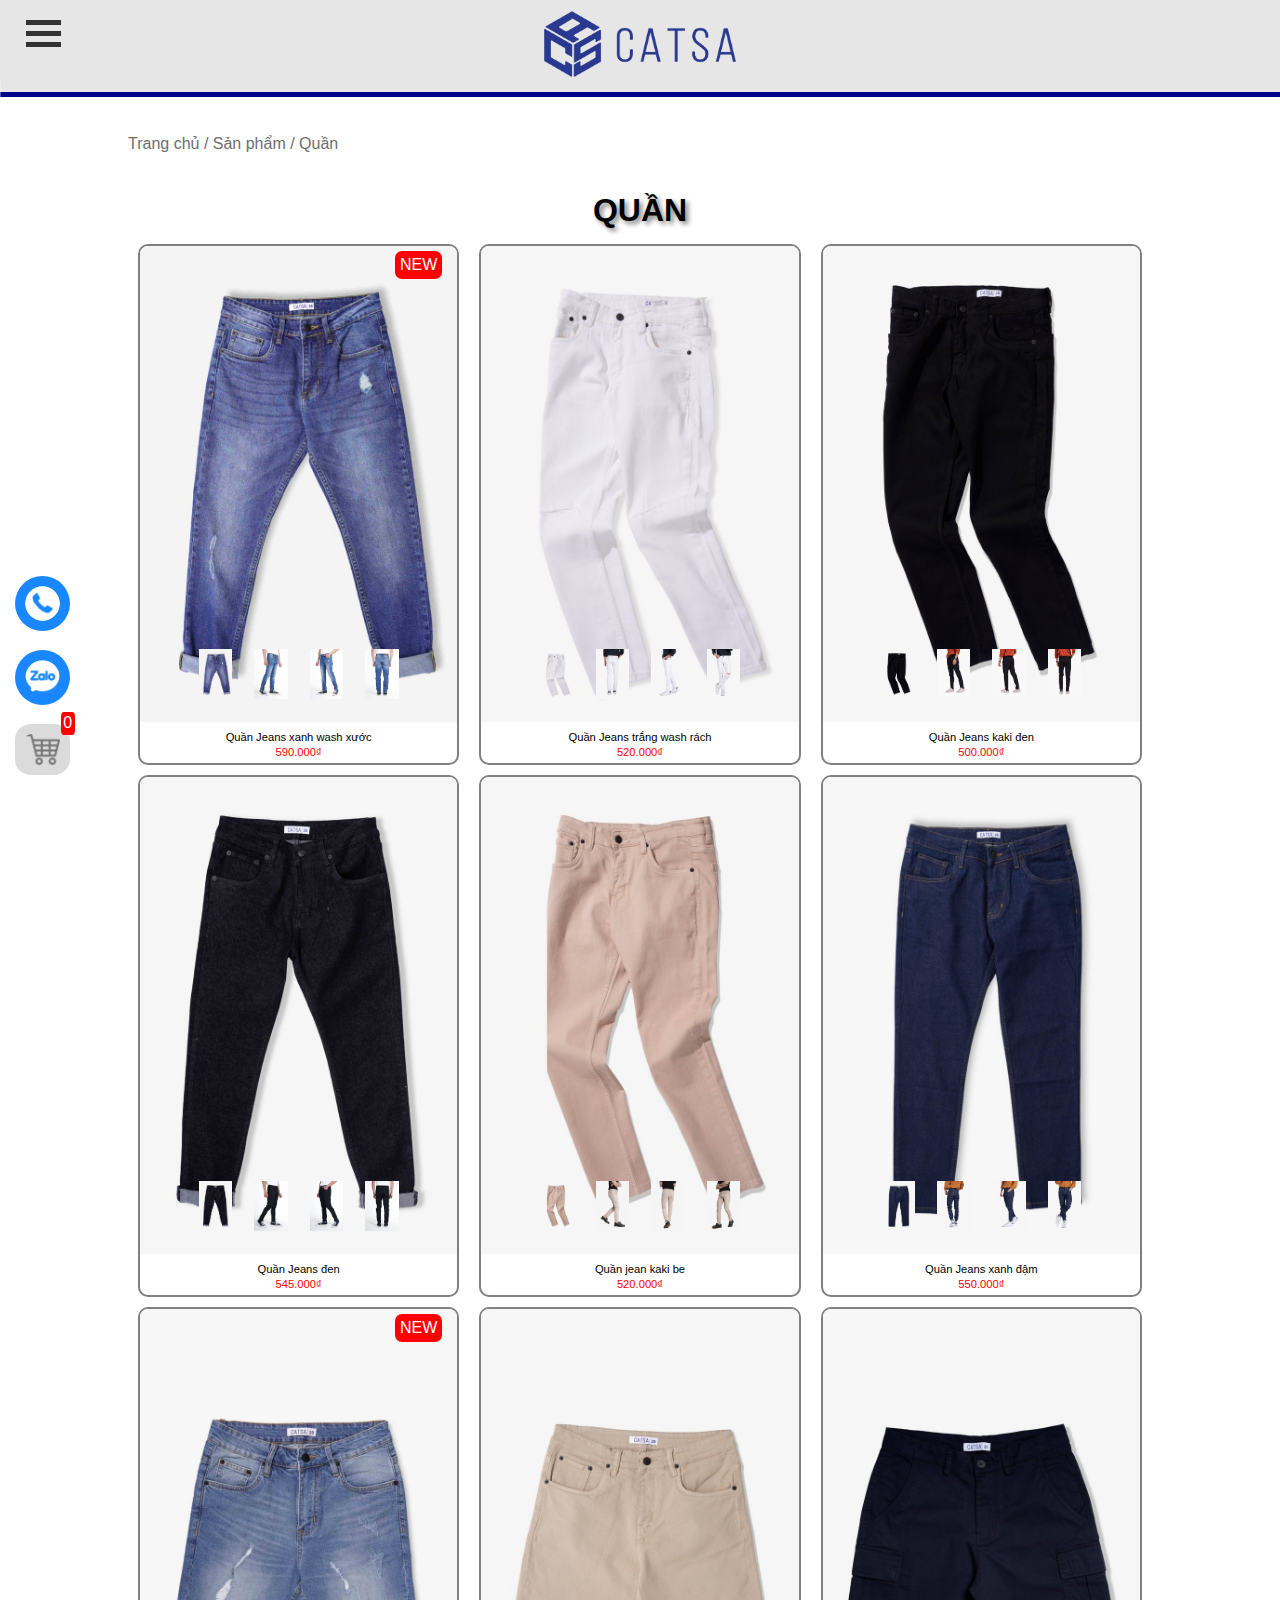
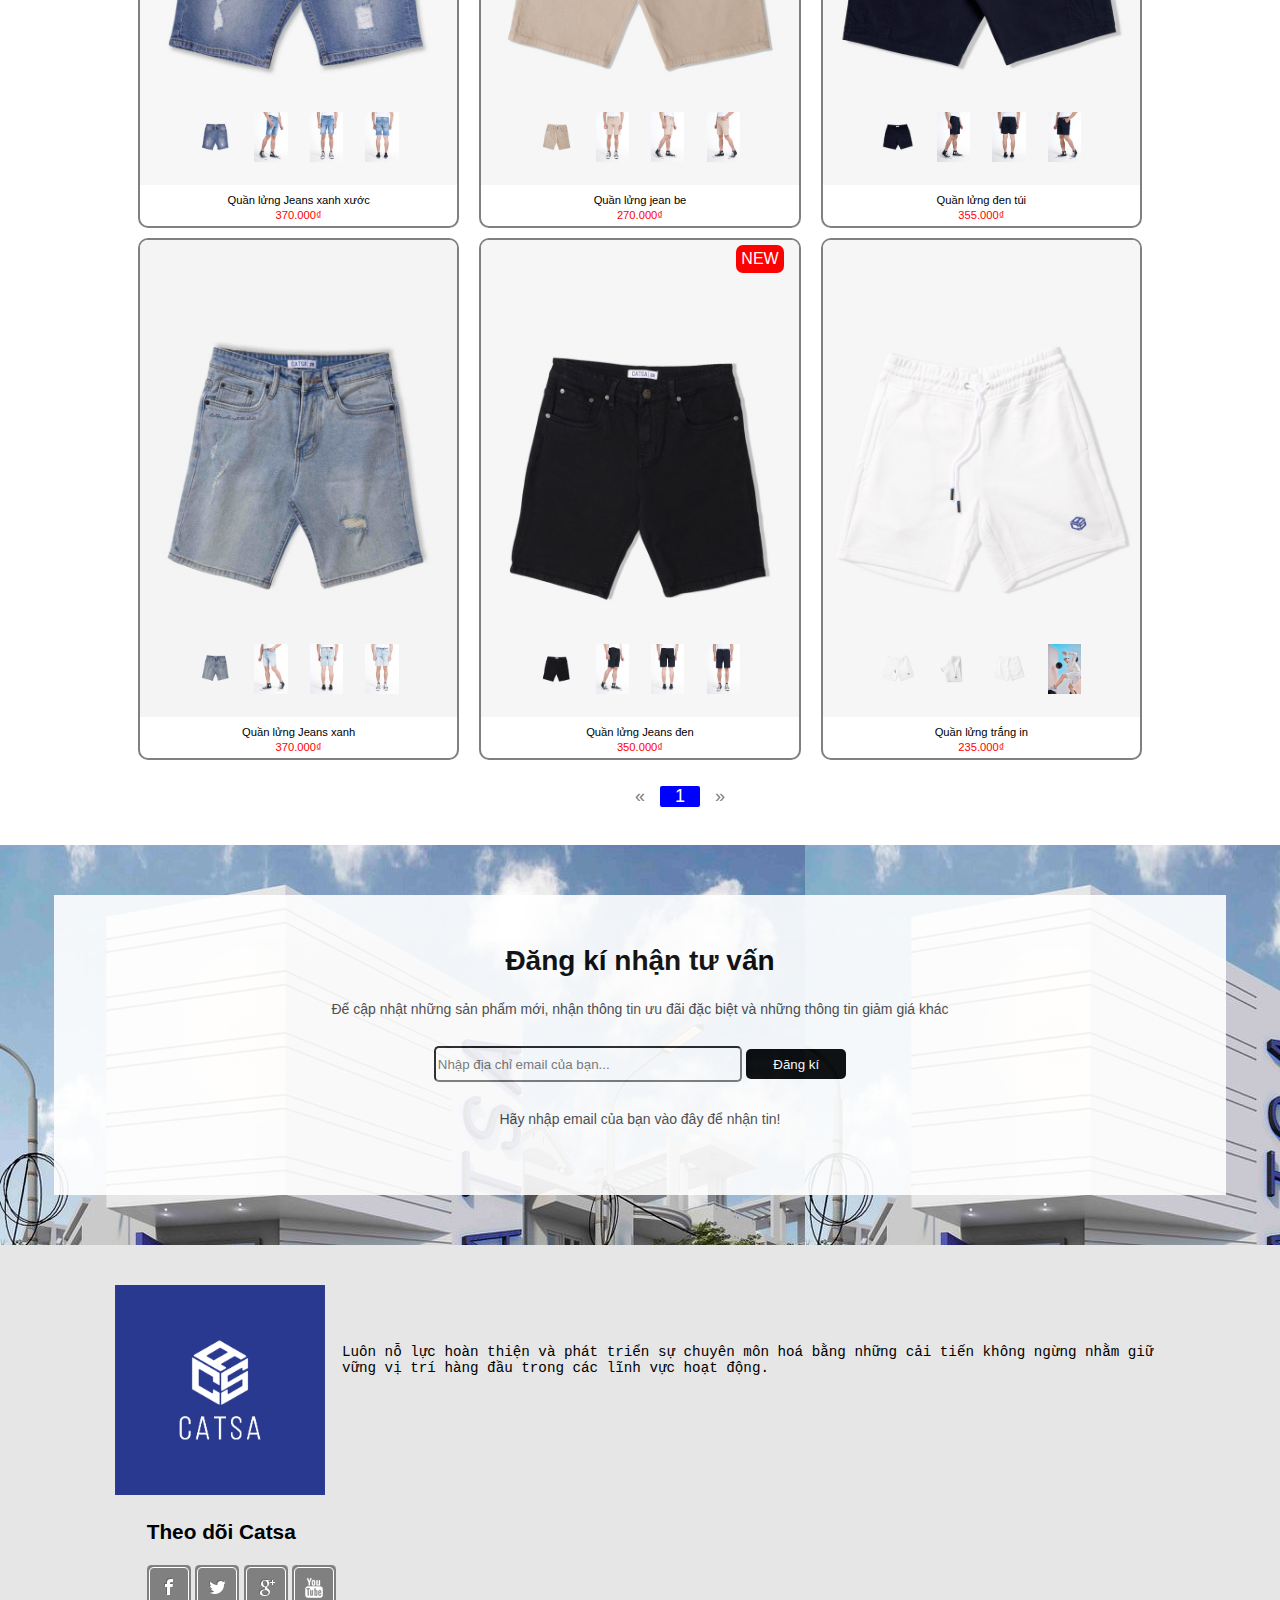
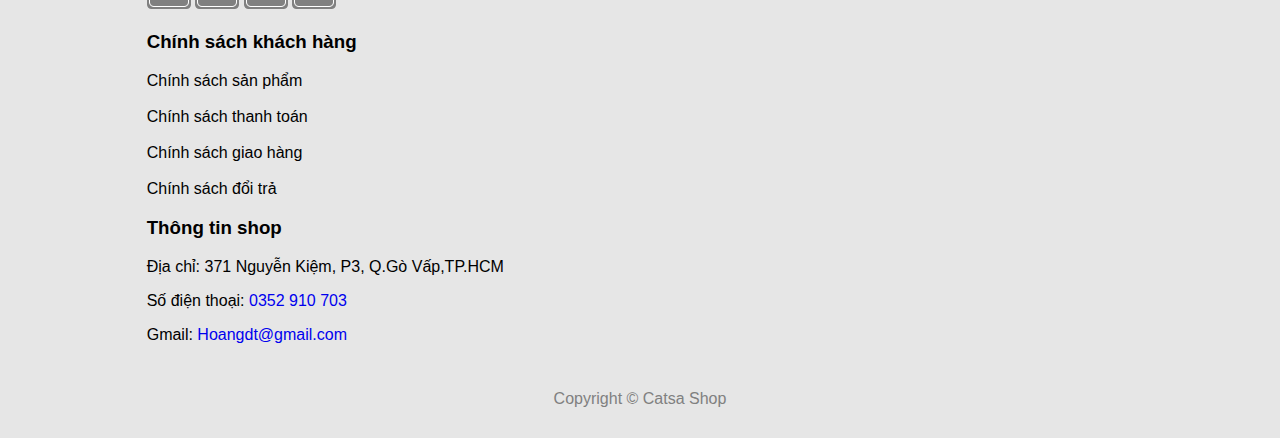
<file: products_trousers.html>
<!DOCTYPE html>
<html lang="en">
<head>
    <meta charset="utf-8"/>
    <meta name="viewport" content="width=device-width, initital-scale=1.0"/>
    <meta name="keywords" content="catsashop,CATSA Shop,Catsa shop,đồ nam,thời trang nam,shop đồ nam đẹp"/>
    <meta name="description" content="CATSA Shop thời trang nam trẻ trung..."/>
    <title>CATSA Shop</title>
    <link href="Hình ảnh/shortcut-icon.png" rel="shortcut icon"/>
    <link href="css/css.css" rel="stylesheet"/>
    <!-- <link href="css/screen-1390px.css" rel="stylesheet" media="screen and (max-width:1390px)"/>
    <link href="css/screen-800px.css" rel="stylesheet" media="screen and (max-width:800px)"/>
    <link href="css/screen-550px.css" rel="stylesheet" media="screen and (max-width:550px)"/> -->
    <script src="https://ajax.googleapis.com/ajax/libs/jquery/3.2.1/jquery.min.js"></script>
    <script src="js/javascript.js"></script>
</head>
<body onload="Load1()">
    <nav class="menu">
        <div class="container" onclick="myFunction(this)">
            <div class="bar1"></div>
            <div class="bar2"></div>
            <div class="bar3"></div>
        </div>
        <div>
            <div class="col15">
                <a href="index.html"><img src="Hình ảnh/LOGO.png"/></a>
            </div>
            <div class="col70">
                <ul class="sub" id="sub">
                    <li>
                        <a href="index.html">TRANG CHỦ</a>
                    </li>
                    <li class="menu-products">
                        <a href="products.html">SẢN PHẨM</a>
                        <a href="#!" class="blocknext" onclick="myFunctionProducts()">&#10095;</a>
                        <ul class="subcontent" id="subcontent">
                            <li><a href="products_shirt.html">Áo</a></li>
                            <li><a href="products_trousers.html">Quần</a></li>
                            <li><a href="products_accessory.html">Phụ kiện</a></li>
                        </ul>
                    </li>
                    <li>
                        <a href="contact.html">LIÊN HỆ</a>
                    </li>
                    <li>
                        <a href="author.html">VỀ CHÚNG TÔI</a>
                    </li>
                </ul>
            </div>
            <div class="col15 displayNone">
                <div class="img-Cart" id="img-Cart">
                    <img src="Hình ảnh/cart.png"/>
                </div>
                <div class="quantity-in-cart">
                    <p>Giỏ hàng</p>
                    <p>Sản phẩm: <span class="sumProducts" id="sumProducts">0</span></p>
                </div>
            </div>
            <div class="cart-total">
                    
                <strong class="cart-total-title">Tổng Tiền: </strong>
                <span class="cart-total-price">0đ</span>
                <strong><button class="btn-buy" type="button">Thanh Toán</button></strong>
            </div>
        </div>
    </nav>
    <div class="first">
        <p><a href="index.html">Trang chủ</a> / <a href="products.html"> Sản phẩm</a> / <a href="products_trousers.html"> Quần</a></p>
    </div>
    <section class="first">
        <div>
            <div class="title">
                <h1>Quần</h1> 
            </div>
            <div class="products pagina">
                <div class="product" id="product">
                    <div>
                        <div class="imgMain">
                            <img src="Hình ảnh/Quần jean/Xanh rách/1.jpg" id="main">
                        </div>
                        <div class="Superman">
                            <div class="imgSubs">
                                <a href="#!" class="imgSub">
                                    <img src="Hình ảnh/Quần jean/Xanh rách/1.jpg">
                                </a>
                                <a href="#!" class="imgSub">
                                    <img src="Hình ảnh/Quần jean/Xanh rách/2.jpg">
                                </a>
                                <a href="#!" class="imgSub">
                                    <img src="Hình ảnh/Quần jean/Xanh rách/3.jpg">
                                </a>
                                <a href="#!" class="imgSub">
                                    <img src="Hình ảnh/Quần jean/Xanh rách/4.jpg">
                                </a>
                            </div>
                            <div class="Buttons">
                                <input type="button" value="Mua ngay" class="buy"/>
                                <input type="button" value="Thêm vào giỏ hàng" class="addCart"/>
                            </div>
                        </div>
                        <div class="info">
                            <a class="name">Quần Jeans xanh wash xước</a>
                            <br>
                            <a class="price">590.000₫</a>   
                        </div>
                        <div class="label">
                            <span>NEW</span>
                        </div> 
                    </div>
                </div>
                
                <div class="product" id="product">
                    <div>
                        <div class="imgMain">
                            <img src="Hình ảnh/Quần jean/trắng rách/1.jpg" id="main">
                        </div>
                        <div class="Superman">
                            <div class="imgSubs">
                                <a href="#!" class="imgSub">
                                    <img src="Hình ảnh/Quần jean/trắng rách/1.jpg">
                                </a>
                                <a href="#!" class="imgSub">
                                    <img src="Hình ảnh/Quần jean/trắng rách/2.jpg">
                                </a>
                                <a href="#!" class="imgSub">
                                    <img src="Hình ảnh/Quần jean/trắng rách/3.jpg">
                                </a>
                                <a href="#!" class="imgSub">
                                    <img src="Hình ảnh/Quần jean/trắng rách/4.jpg">
                                </a>
                            </div>
                            <div class="Buttons">
                                <input type="button" value="Mua ngay" class="buy"/>
                                <input type="button" value="Thêm vào giỏ hàng" class="addCart"/>
                            </div>
                        </div>
                        <div class="info">
                            <a class="name">Quần Jeans trắng wash rách</a>
                            <br>
                            <a class="price">520.000₫</a>   
                        </div>
                         
                    </div>
                </div>
                <div class="product" id="product">
                    <div>
                        <div class="imgMain">
                            <img src="Hình ảnh/Quần jean/kaki đen/1.jpg" id="main">
                        </div>
                        <div class="Superman">
                            <div class="imgSubs">
                                <a href="#!" class="imgSub">
                                    <img src="Hình ảnh/Quần jean/kaki đen/1.jpg">
                                </a>
                                <a href="#!" class="imgSub">
                                    <img src="Hình ảnh/Quần jean/kaki đen/2.jpg">
                                </a>
                                <a href="#!" class="imgSub">
                                    <img src="Hình ảnh/Quần jean/kaki đen/3.jpg">
                                </a>
                                <a href="#!" class="imgSub">
                                    <img src="Hình ảnh/Quần jean/kaki đen/4.jpg">
                                </a>
                            </div>
                            <div class="Buttons">
                                <input type="button" value="Mua ngay" class="buy"/>
                                <input type="button" value="Thêm vào giỏ hàng" class="addCart"/>
                            </div>
                        </div>
                        <div class="info">
                            <a class="name">Quần Jeans kaki đen</a>
                            <br>
                            <a class="price">500.000₫</a>   
                        </div>
                    </div>
                </div>
                <div class="product" id="product">
                    <div>
                        <div class="imgMain">
                            <img src="Hình ảnh/Quần jean/đen/1.jpg" id="main">
                        </div>
                        <div class="Superman">
                            <div class="imgSubs">
                                <a href="#!" class="imgSub">
                                    <img src="Hình ảnh/Quần jean/đen/1.jpg">
                                </a>
                                <a href="#!" class="imgSub">
                                    <img src="Hình ảnh/Quần jean/đen/2.jpg">
                                </a>
                                <a href="#!" class="imgSub">
                                    <img src="Hình ảnh/Quần jean/đen/3.jpg">
                                </a>
                                <a href="#!" class="imgSub">
                                    <img src="Hình ảnh/Quần jean/đen/4.jpg">
                                </a>
                            </div>
                            <div class="Buttons">
                                <input type="button" value="Mua ngay" class="buy"/>
                                <input type="button" value="Thêm vào giỏ hàng" class="addCart"/>
                            </div>
                        </div>
                        <div class="info">
                            <a class="name">Quần Jeans đen</a>
                            <br>
                            <a class="price">545.000₫</a>   
                        </div>
                    </div>
                </div>
                <div class="product" id="product">
                    <div>
                        <div class="imgMain">
                            <img src="Hình ảnh/Quần jean/kaki be/1.jpg" id="main">
                        </div>
                        <div class="Superman">
                            <div class="imgSubs">
                                <a href="#!" class="imgSub">
                                    <img src="Hình ảnh/Quần jean/kaki be/1.jpg">
                                </a>
                                <a href="#!" class="imgSub">
                                    <img src="Hình ảnh/Quần jean/kaki be/2.jpg">
                                </a>
                                <a href="#!" class="imgSub">
                                    <img src="Hình ảnh/Quần jean/kaki be/3.jpg">
                                </a>
                                <a href="#!" class="imgSub">
                                    <img src="Hình ảnh/Quần jean/kaki be/4.jpg">
                                </a>
                            </div>
                            <div class="Buttons">
                                <input type="button" value="Mua ngay" class="buy"/>
                                <input type="button" value="Thêm vào giỏ hàng" class="addCart"/>
                            </div>
                        </div>
                        <div class="info">
                            <a class="name">Quần jean kaki be</a>
                            <br>
                            <a class="price">520.000₫</a>   
                        </div>
                    </div>
                </div>
                
                <div class="product" id="product">
                    <div>
                        <div class="imgMain">
                            <img src="Hình ảnh/Quần jean/Xanh đậm/1.jpg" id="main">
                        </div>
                        <div class="Superman">
                            <div class="imgSubs">
                                <a href="#!" class="imgSub">
                                    <img src="Hình ảnh/Quần jean/Xanh đậm/1.jpg">
                                </a>
                                <a href="#!" class="imgSub">
                                    <img src="Hình ảnh/Quần jean/Xanh đậm/2.jpg">
                                </a>
                                <a href="#!" class="imgSub">
                                    <img src="Hình ảnh/Quần jean/Xanh đậm/3.jpg">
                                </a>
                                <a href="#!" class="imgSub">
                                    <img src="Hình ảnh/Quần jean/Xanh đậm/4.jpg">
                                </a>
                            </div>
                            <div class="Buttons">
                                <input type="button" value="Mua ngay" class="buy"/>
                                <input type="button" value="Thêm vào giỏ hàng" class="addCart"/>
                            </div>
                        </div>
                        <div class="info">
                            <a class="name">Quần Jeans xanh đậm</a>
                            <br>
                            <a class="price">550.000₫</a>   
                        </div>
                    </div>
                </div>
                <div class="product" id="product">
                    <div>
                        <div class="imgMain">
                            <img src="Hình ảnh/Quần short/jeans rách/1.jpg" id="main">
                        </div>
                        <div class="Superman">
                            <div class="imgSubs">
                                <a href="#!" class="imgSub">
                                    <img src="Hình ảnh/Quần short/jeans rách/1.jpg">
                                </a>
                                <a href="#!" class="imgSub">
                                    <img src="Hình ảnh/Quần short/jeans rách/2.jpg">
                                </a>
                                <a href="#!" class="imgSub">
                                    <img src="Hình ảnh/Quần short/jeans rách/3.jpg">
                                </a>
                                <a href="#!" class="imgSub">
                                    <img src="Hình ảnh/Quần short/jeans rách/4.jpg">
                                </a>
                            </div>
                            <div class="Buttons">
                                <input type="button" value="Mua ngay" class="buy"/>
                                <input type="button" value="Thêm vào giỏ hàng" class="addCart"/>
                            </div>
                        </div>
                        <div class="info">
                            <a class="name">Quần lửng Jeans xanh xước</a>
                            <br>
                            <a class="price">370.000₫</a>   
                        </div>
                        <div class="label">
                            <span>NEW</span>
                        </div> 
                    </div>
                </div>
                <div class="product" id="product">
                    <div>
                        <div class="imgMain">
                            <img src="Hình ảnh/Quần short/jeans be/1.jpg" id="main">
                        </div>
                        <div class="Superman">
                            <div class="imgSubs">
                                <a href="#!" class="imgSub">
                                    <img src="Hình ảnh/Quần short/jeans be/1.jpg">
                                </a>
                                <a href="#!" class="imgSub">
                                    <img src="Hình ảnh/Quần short/jeans be/2.jpg">
                                </a>
                                <a href="#!" class="imgSub">
                                    <img src="Hình ảnh/Quần short/jeans be/3.jpg">
                                </a>
                                <a href="#!" class="imgSub">
                                    <img src="Hình ảnh/Quần short/jeans be/4.jpg">
                                </a>
                            </div>
                            <div class="Buttons">
                                <input type="button" value="Mua ngay" class="buy"/>
                                <input type="button" value="Thêm vào giỏ hàng" class="addCart"/>
                            </div>
                        </div>
                        <div class="info">
                            <a class="name">Quần lửng jean be</a>
                            <br>
                            <a class="price">270.000₫</a>       
                        </div>
                    </div>
                </div>
                <div class="product" id="product">
                    <div>
                        <div class="imgMain">
                            <img src="Hình ảnh/Quần short/đen túi/1.jpg" id="main">
                        </div>
                        <div class="Superman">
                            <div class="imgSubs">
                                <a href="#!" class="imgSub">
                                    <img src="Hình ảnh/Quần short/đen túi/1.jpg">
                                </a>
                                <a href="#!" class="imgSub">
                                    <img src="Hình ảnh/Quần short/đen túi/2.jpg">
                                </a>
                                <a href="#!" class="imgSub">
                                    <img src="Hình ảnh/Quần short/đen túi/3.jpg">
                                </a>
                                <a href="#!" class="imgSub">
                                    <img src="Hình ảnh/Quần short/đen túi/4.jpg">
                                </a>
                            </div>
                            <div class="Buttons">
                                <input type="button" value="Mua ngay" class="buy"/>
                                <input type="button" value="Thêm vào giỏ hàng" class="addCart"/>
                            </div>
                        </div>
                        <div class="info">
                            <a class="name">Quần lửng đen túi</a>
                            <br>
                            <a class="price">355.000₫</a>   
                        </div>
                    </div>
                </div>
                <div class="product" id="product">
                    <div>
                        <div class="imgMain">
                            <img src="Hình ảnh/Quần short/jean xanh/1.jpg" id="main">
                        </div>
                        <div class="Superman">
                            <div class="imgSubs">
                                <a href="#!" class="imgSub">
                                    <img src="Hình ảnh/Quần short/jean xanh/1.jpg">
                                </a>
                                <a href="#!" class="imgSub">
                                    <img src="Hình ảnh/Quần short/jean xanh/2.jpg">
                                </a>
                                <a href="#!" class="imgSub">
                                    <img src="Hình ảnh/Quần short/jean xanh/3.jpg">
                                </a>
                                <a href="#!" class="imgSub">
                                    <img src="Hình ảnh/Quần short/jean xanh/4.jpg">
                                </a>
                            </div>
                            <div class="Buttons">
                                <input type="button" value="Mua ngay" class="buy"/>
                                <input type="button" value="Thêm vào giỏ hàng" class="addCart"/>
                            </div>
                        </div>
                        <div class="info">
                            <a class="name">Quần lửng Jeans xanh</a>
                            <br>
                            <a class="price">370.000₫</a>   
                        </div>
                    </div>
                </div>
                <div class="product" id="product">
                    <div>
                        <div class="imgMain">
                            <img src="Hình ảnh/Quần short/jeans đen/1.jpg" id="main">
                        </div>
                        <div class="Superman">
                            <div class="imgSubs">
                                <a href="#!" class="imgSub">
                                    <img src="Hình ảnh/Quần short/jeans đen/1.jpg">
                                </a>
                                <a href="#!" class="imgSub">
                                    <img src="Hình ảnh/Quần short/jeans đen/2.jpg">
                                </a>
                                <a href="#!" class="imgSub">
                                    <img src="Hình ảnh/Quần short/jeans đen/3.jpg">
                                </a>
                                <a href="#!" class="imgSub">
                                    <img src="Hình ảnh/Quần short/jeans đen/4.jpg">
                                </a>
                            </div>
                            <div class="Buttons">
                                <input type="button" value="Mua ngay" class="buy"/>
                                <input type="button" value="Thêm vào giỏ hàng" class="addCart"/>
                            </div>
                        </div>
                        <div class="info">
                            <a class="name">Quần lửng Jeans đen</a>
                            <br>
                            <a class="price">350.000₫</a>   
                        </div>
                        <div class="label">
                            <span>NEW</span>
                        </div> 
                    </div>
                </div>
                <div class="product" id="product">
                    <div>
                        <div class="imgMain">
                            <img src="Hình ảnh/Quần short/trắng in/1.jpg" id="main">
                        </div>
                        <div class="Superman">
                            <div class="imgSubs">
                                <a href="#!" class="imgSub">
                                    <img src="Hình ảnh/Quần short/trắng in/1.jpg">
                                </a>
                                <a href="#!" class="imgSub">
                                    <img src="Hình ảnh/Quần short/trắng in/2.jpg">
                                </a>
                                <a href="#!" class="imgSub">
                                    <img src="Hình ảnh/Quần short/trắng in/3.jpg">
                                </a>
                                <a href="#!" class="imgSub">
                                    <img src="Hình ảnh/Quần short/trắng in/4.jpg">
                                </a>
                            </div>
                            <div class="Buttons">
                                <input type="button" value="Mua ngay" class="buy"/>
                                <input type="button" value="Thêm vào giỏ hàng" class="addCart"/>
                            </div>
                        </div>
                        <div class="info">
                            <a class="name">Quần lửng trắng in</a>
                            <br>
                            <a class="price">235.000₫</a>   
                        </div>
                    </div>
                </div>
            </div>
        </div>
        <div class="pagination">
            <ul>
                <li>
                    <span>&laquo;</a>
                </li>
                <li>
                    <a href="#" style="background-color:blue; color:white" id="first" onclick="Click1()">1</a>
                </li>
                <li>
                    <span>&raquo;</a>
                </li>
            </ul>
        </div>
    </section>
    <section class="second">
        <div class="MapAndMail">
            <div style="background-image: url(Hình\ ảnh/nền.jpg);" class="col50 mail">
                <div class="email">
                    <h3>Đăng kí nhận tư vấn</h3>
                    <p>Để cập nhật những sản phẩm mới, nhận thông tin ưu đãi đặc biệt và những thông tin giảm giá khác</p>
                    <div>
                        <input type="email" placeholder="Nhập địa chỉ email của bạn..." id="email">
                        <button type="submit" id="submit">Đăng kí</button>
                    </div>
                    <p>Hãy nhập email của bạn vào đây để nhận tin!</p>
                </div>
            </div>
        </div>
    </section>
    <footer>
        <div class="col82">
            <div class="footer">
                <div class="content">
                    <div class="col60">
                        <img src="Hình ảnh/Logo2.jpg">
                    </div>
                    <div class="col40">
                        <p>Luôn nỗ lực hoàn thiện và phát triển sự chuyên môn hoá bằng những cải tiến không ngừng nhằm giữ vững vị trí hàng đầu trong các lĩnh vực hoạt động. </p>
                    </div>  
                </div>  
                <div class="follow">
                    <h3>Theo dõi Catsa</h3>
                    <div>
                        <img src="Hình ảnh/Liên hệ/facebook.png">
                        <img src="Hình ảnh/Liên hệ/twitter.png">
                        <img src="Hình ảnh/Liên hệ/google.png">
                        <img src="Hình ảnh/Liên hệ/youtube.png">
                    </div>
                </div>
                <div class="poli">
                    <h3>Chính sách khách hàng</h3>
                    <a href="#!">Chính sách sản phẩm</a>
                    <br>
                    <a href="#!">Chính sách thanh toán</a>
                    <br>
                    <a href="#!">Chính sách giao hàng</a>
                    <br>
                    <a href="#!">Chính sách đổi trả</a>
                </div>
                <div class="address">
                    <h3>Thông tin shop</h3>
                    <p>Địa chỉ: 371 Nguyễn Kiệm, P3, Q.Gò Vấp,TP.HCM </p>
                    <p>Số điện thoại: <a href="tel:0352910703">0352 910 703</a></p>
                    <p>Gmail: <a href="mailto:Hoangdt@gmail.com">Hoangdt@gmail.com</a></p>
                </div>
                
            </div>
            <p style="text-align: center">Copyright &copy <a href="index.html" style="color: gray;">Catsa Shop</a></p>
        </div>
    </footer>
    <div class="connect">
        <a href="tel:0352910703"><img src="Hình ảnh/Liên hệ/phone.png"/></a>
        <br>
        <a href="https://zalo.me/0362400302"><img src="Hình ảnh/Liên hệ/zalo.png"/></a>
        <br>
        <a href="#!" class="cartTablet">
            <img src="Hình ảnh/cart.png">
            <span class="sumProducts" >0</span>
        </a>
    </div>
    <div>
        <a href="javascript:;" ><img src="Hình ảnh/gototop.png" id="gototop"/></a>
    </div>
</body>
</html>
</file>
<file: css/css.css>
*{
    font-family: Arial, Helvetica, sans-serif;
}
body{
    margin:0;
    padding:0;
}
.menu{
    width: 100%;
    background-color: #E6E6E6;
    border-bottom:5px solid darkblue;
    padding:3px 0px;
    z-index: 999;
    position: relative;
}
.menu>div:not(:first-child){
    width: 80%;
    display:flex;
    margin:0% auto;
    align-items: center;
}
.container{
    display: inline-block;
    cursor: pointer;
    position: absolute;
    display:none;
}
.bar1, .bar2, .bar3 {
    width: 35px;
    height: 5px;
    background-color: #333;
    margin: 6px 0;
    transition: 0.4s;
}
.change .bar1{
    transform: rotate(-45deg) translate(-9px, 6px);
} 
.change .bar2{opacity: 0;}
.change .bar3{
    transform: rotate(45deg) translate(-8px, -8px);
}
.col70{
    width: 70%;
    padding-right:10px;
}
.col70>ul{
    display:flex;
    list-style-type: none;
    justify-content:space-around;
}
.col70 a{
    text-decoration: none;
    color:#404040;
    
}
.sub>li>a{
    padding:15px 35px;
    font-size: 20px;
    text-transform: uppercase;
    font-weight: 700;
}
.sub>li>a:hover{
    color:blue;
    border-bottom:blue 3px solid;
}
.menu img{
    width:100%;
}
.col15{
    width: 15%;
    display:flex;
    position: relative;
}
.col15>div:first-child{
    width: 30%;
    cursor: pointer;
    padding:7px;
}
.col15>div.quantity-in-cart{
    width: 70%;
}
.quantity-in-cart span{
    font-weight: 700;
}
.quantity-in-cart>p{
    margin:0;
    padding:7px 5px;
}
.cart-total{
    background-color: white;
    position: absolute;
    padding:2%;
    top:100%;
    right: 0px; 
    width:20%;
}
.item-column-cart{
    display:flex;
    width:100%;
    padding-bottom:5%;
}
.item-img-cart{
    width:25%;
}
.item-img-cart>img{
    width:100%;
}
.item-info-cart{
    width:65%;
}
.item-info-cart p{
    margin:0px;
}
.item-info-name-cart{
    text-align: center;
    font-weight: 600;
    padding:2% 0%;
}
.item-info-price-cart{
    padding:2% 0% 2% 7%;
    font-weight: 750;
    color: red;
}
.item-info-cart>div{
    padding-left:7%;
}
.item-info-cart>div>input{
    color: red;
    padding:1% 0% 2% 2%;
    margin:2% 0%;
    font-weight: 550;
}
.item-clear-cart{
    margin-top:15%;
    width:10%;
}
.item-clear-cart>button{
    width:100%;
    padding:0px;
    border:1px solid gray;
}
.item-clear-cart>button:hover{
    background-color: blue;
    color:white;
    cursor: pointer;
}
.cart-total-price{
    color:red;
    font-weight: 750;
}
.btn-buy{
    position:absolute;
    cursor: pointer;
    background-color: red;
    color:white;
    border:2px solid red;
    right:2%;
    bottom:5%;
    padding:2%;
}
.blocknext{
    display:none;
}
.subcontent{
    text-align: center;
    padding:0px;
    background-color: white;
    margin-top: 17px;  
    list-style-type: none;
    z-index: 998;
    position: absolute;
    opacity: 0;
    transform: translateY(-100%);
    transition:all 0.5s linear;
}
.sub>li:hover .subcontent{
    opacity: 1;
    transform: translateY(0);
}
.subcontent li{
    padding:10px;
    border-bottom: 2px solid #F2F2F2;
}
.subcontent a{
    font-weight: 600;
    padding:5px 45px; 
}
.subcontent a:hover{
    color:blue;
}

.slideShow{
    position: relative;
    width:100%; 
}
.slides{
    width:100%;
}
.slides>img{
    display: none;
    width:100%;
}
.pointer a{
    position: absolute;
    text-decoration: none;
    color:white;
    bottom:43%;
    padding: 1%;
    margin: 1%;
    border-radius: 25%;
    font-size: 1rem;
}
header a{
    background-color: gray;
    opacity: 0.5;
    transition: opacity 1.5s, background-color 1.5s;
}
.prev{
    left:0;
}
.next{
    right:0;
}
.dot{
    border-radius: 50%;
    height: 15px;
    width:15px;
    display: inline-block;
    margin:12px 5px;
}
.slideShow a:hover, .Dot{
    opacity:1 !important;
    background-color: #2E2E2E !important;
}
.title{
    text-align: center;
}
.title h1{
    font-size: 2rem;
    text-transform: uppercase;
    text-shadow: 3px 3px 5px gray;
    margin: 15px;
}
.title h4{
    font-family: monospace;
    font-size: 1.4rem;
    font-weight: 530;
    color: #2E2E2E;
    margin:15px 15px 0px;
}
.first{
    width: 80%;
    margin:3% auto;
}
.products{
    margin-top:1.5%;
    display:flex;
    flex-wrap: wrap;
}
.product{
    width: 25%;
    box-sizing: border-box;
    padding:0px 10px 10px;
    position: relative;
    text-align: center;
}
.product>div{
    border:2px solid gray;
    border-radius: 10px;
    overflow: hidden;
    position: relative;
}
.product img{
    width: 100%;  
}
.label{
    position:absolute;
    top:5px;
    right:15px;
    color:white;
    font-weight: 530;
    padding:5px;
    background-color:red;
    border-radius: 7px;
}
.imgMain{
    overflow: hidden;
}
.imgMain>img{
    width: 100%;
    transition: transform 1s;
}
.imgMain>img:hover{
    transform: scale(1.2);
}
.info{
    margin: 10px 0px 10px;
    font-weight: 550;
    font-size: 1.1rem;
}
.price{
    color:red;
    display:block;
    padding-top: 5px;
}
.Superman{
    position: absolute;
    bottom:10%;
}
.imgSubs{
    display:flex;
    width: 70%;
    margin:0% auto;
    justify-content: space-around;
    transform: translateY(50%);
    transition: 0.3s linear;
}
.imgSub{
    width: 15%;  
}
.Buttons{
    width: 100%;
    display:flex;
}
.Buttons>input{
    width:46%;
    padding:7px 0px;
    margin:0% 2% 2% 2%;
    color:white;
    cursor: pointer;
    border:none;
    transform: translateY(100%);
    transition: 0.3s linear;
    opacity: 0;
}
.product>div:hover input{
    transform: translateY(0);
    opacity: 1;
}
.product>div:hover .imgSubs{
    transform: translateY(0);
}
.buy{
    background-color: red;

}
.addCart{
    background-color: blue;
}
.Arrow{
    text-align: center;
}
.Arrow a.text{
    text-decoration: none;
    color:black;
    padding:15px 15px;
    background-color: #F2F2F2;
    margin-top:25px;
    display: inline-block;
}
.Arrow a.text:hover{
    color:white;
    background-color: gray;
}
.downArrow {
    border-right: 5px solid black;
    border-bottom: 5px solid black;
    padding:17px;
    display: inline-block;
    transform: rotate(45deg);  
}
.upImg a.text{
    margin:0px;
}
.upArrow{
    border-right: 5px solid black;
    border-bottom: 5px solid black;
    padding:17px;
    display: inline-block;
    transform: rotate(-135deg);
}
.conceal{
    display:none;
}
.feedbacks{
   width: 100%;
   margin-top:2%;
   background-color: #F2F2F2;
   padding:15px;
}
.feedbacks>div{
    display:flex;
    
}
.feedback{
    width: 20%;
    padding:10px;
}
.avatar{
    align-items: center;
}
.avatar>img{
    width: 150px;
    height:150px;
    border-radius: 50%;  
    margin:0px auto; 
    display:block;
    box-shadow: 3px 5px 5px gray;
}
.feedback h2{
    margin:10px 0px 7px;
    text-align: center;
    font-size: 1.3rem;
}

.time{
    color:gray;
}
.time>span{
    color:darkblue;
}
.second:first-child(){
    width: 100%;
    margin:5% auto;
}
.policy{
    margin:2% 0%;
    background-color: #f8f8f8;
    text-align: center;
    padding:50px 0px;
}
.policy>div{
    width: 75%;
    display:flex;
    margin:0px auto;
}
.policy>div>div{
    width: 25%;
    border-right:1px solid #E6E6E6;
}
.policy>div>div:last-child{
    border:none;
}
.policy img{
    width: 25%;
}
.policy p{
    font-style: italic;
    font-weight: 100;
}
.MapAndMail{
    display:flex;
}
.col50{
    width: 50%;
    height:400px;
}
.col50 iframe{
    width: 100%;
}
.email{
    width: 90%;
    background-color: white;
    opacity: 0.9;
    margin: 50px auto;
    padding:50px 10px;
    height: 200px;
    text-align: center;
}
.email>h3{
    font-size: 28px;
    font-weight: 700px;
    margin:0px;
    padding-bottom: 10px;
}
.email>p{
    font-size: 14px;
    font-weight: 400;
    color: #444444;
}
.email div{
    padding:15px; 
}
.email div>input{
    width: 300px;
    height: 30px;
    border-radius: 5px;
}
.email div>button{
    width: 100px;
    height: 30px;
    border-radius: 5px;
    background-color: black;
    color:white;
    border:none;
    cursor: pointer;
}
.email div>button:hover{
    background-color: blue;
}
footer{
    background-color: #E6E6E6;
    padding:40px 0px 30px ;
    text-align: center;
}
.col82{
    width: 82%;
    margin:0px auto;
}
.footer{
    display:flex;
    width: 100%;
}
.footer>div{
    width: 25%;
    box-sizing: border-box
}
.footer>div:not(:first-child){
    padding: 0% 3%;
}
.footer>div:last-child{
    padding-right: 0px;
}
.content{
    display:flex;
}
.col60{
    width: 60%;
}
.col40{
    width: 40%;
}
.col40 p{
    margin:0px;
    padding-left:5px;
    font-family: monospace;
    font-size: 0.89rem;
}
.content img{
    width: 100%;
}
footer a{
    text-decoration: none;
}
.col82>p{
    margin:30px 0px 0px;
    color: gray;
}
.follow>h3{
    font-size: 1.3rem;
}
.follow>div>img{
    cursor: pointer;
    background-color: gray;
    border-radius: 10%;
    padding:2px;
}
.follow>div>img:hover{
    background-color: blue;
}
.poli>a{
    display:block;
    color:black;
    font-weight: 200;
}
.poli>a:hover{
    color:blue;
}
.connect{
    position: fixed;
    left:15px;
    bottom:125px;
    z-index: 999;
}
.connect>a:not(:last-child) >img
{
    padding:10px;
    background-color: #007bff;
    width: 35px;
    margin-top: 15px;
    border-radius:50%;
    opacity: 0.9;
    animation: shake 0.5s;
    animation-iteration-count: infinite;
}
.connect>a:last-child{
    text-decoration: none;
}
.connect>a:last-child>img{
    display:none;
    padding:10px;
    background-color:#D8D8D8;
    width: 35px;
    margin-top: 15px;
    border-radius:30%;
    opacity: 0.9;
}
.connect>a:last-child>span{
    color: white;
    background-color: red;
    padding:5%;
    border-radius:20%;
    position: absolute;
    bottom:40px;
    right:-5px;
    display:none;
}
@keyframes shake {
    0% { transform:  rotate(10deg); }
    20% { transform:  rotate(-5deg); }
    40% { transform:  rotate(10deg); }
    60% { transform:  rotate(-5deg); }
    80% { transform:  rotate(10deg); }
    100% { transform:  rotate(-5deg); }
}
#gototop{
    position: fixed;
    width: 40px;
    right:20px;
    bottom:20px;
    z-index: 1000;
    display:block;
}
div.first>p{
    color:#6E6E6E;
}
div.first a{
    color:#6E6E6E;
    text-decoration: none;
}

/* products */
.mail{
    width:100%;
}
.pagination ul{
    list-style-type: none;
    display:flex;
    justify-content: center;
    align-items: center;
    width: 100%;
}
.pagination a{
    text-decoration: none;
    color:gray;
    display: block;
    text-align: center;
    border-radius: 2px;
    font-size: 18px;
    min-width: 40px;
}
/* .pagination a:hover{
    background-color: blue;
    color:white;
} */
.pagina>div{
    display:none;
}
.pagination span{
    text-decoration: none;
    color:gray;
    display: block;
    text-align: center;
    border-radius: 2px;
    font-size: 18px;
    min-width: 40px;
}
/* contact */
.map{
    width: 100%;
}
.form{
    display:flex;
}
.form>div:first-child{
    width: 45%;
    padding:60px 0px 0px 5%;
}
.form>div:last-child{
    width: 55%;
}
.form>div:last-child>div{
    margin:20px;
}
.form>div:last-child>div.two>input{
    width: 40%;
    height:30px;
    margin-right:10px;
}
.form>div:last-child>div.one>input{
    width: 83%;
    height:30px;  
}
.form>div:last-child>div.one>textarea{
    width: 82%;
    height:100px; 
}
.form button{
    cursor: pointer;
    width: 70px;
    height:30px;
    margin:0px 0px 50px 20px;
    color: white;
    font-weight: 500;
    font-size: 15px;
    background-color: #007bff;
    border:none;
}
.form button:hover{background-color: blue;}
.form h2{
    margin-left: 20%;
    font-size: 20px;
    font-weight: 550;
}
.form input[text],.form textarea{
    border:1px solid gray;
}
/* author */
.member{
    display:flex;
    justify-content: center;
}
.member>div{
    width: 30%;
    text-align: center;
    margin:3%;
    border:1px solid blue;
    border-radius: 20px;
}
.member img{
    width: 100%;
    background-color: lightblue;
    border-radius: 20px 20px 0px 0px;
}
@media screen and (max-width:1390px) {
    .connect>a:last-child>img{
        display:block;
    }
    .menu{
        position: relative;
    }
    .menu>div:not(:first-child){
        flex-direction: column;
        width:100%;
    }
    .container{
        display:block;
        top:15%;
        left:2%;
    }
    .displayNone{
        display:none;
    }
    .col15{
       margin:0px auto;
    }
    .sub{
        flex-direction: column;
        position: absolute;
        top:70%;
        left:0;
        padding:0;
        background-color: #FFFFFF;
        transform: translateX(-100%);
        transition:all 0.5s linear;
    }
    .sub-toggle{
        transform: translateX(0%);
    }
    .sub>li>a{
        display:block;
        border-bottom: 2px solid #F2F2F2;
    }
    .cart-total{
        right: auto; 
        width:40%;
    }
    .subcontent{
        transform: translate(0%);
        opacity: 1;
        position: absolute;
        top: -17px;
        right:-175px;
        display:none;
    }
    .subcontent-blocknext{
        display: block !important;
    }
    .blocknext{
        display:block;
        border-left:2px solid #F2F2F2; 
    }
    .menu-products{
        display:flex;
        position: relative;
    }
    .product{
        width: calc(100%/3);
    }
    .info{
        margin: 5px 0px 5px;
        font-weight: 500;
        font-size: 0.7rem;
    }
    .connect>a:last-child>span{
        display:block;
    }
    .price{
        padding-top: 3px;
    }
    .feedbacks{
        padding:0px;
    }
    .feedbacks>div{
        flex-direction: column; 
    }
    .feedback{
        width: 100%;
        border-top: 2px solid white;
        padding:3%;
        box-sizing: border-box;
        padding:3%;
    }
    .feedback:first-child{
        border:none;
    }
    .feedback h2{ 
        text-align: left;
    }
    .avatar{
        width: 20%;
        float:left;
        padding-right: 5%;
    }
    .avatar>img{  
        margin:0 auto; 
        width: 80%; 
        height:fit-content;
    }
    .infomation{
        padding-left: 3%;
    }
    .MapAndMail{
        flex-direction: column;
    }
    .MapAndMail>.col50{
        width:100%;
    }
    footer{
        text-align: left;
    }
    .footer{
        flex-direction: column;
    }
    .footer>div{
        width:100%;
    }
    .col60{
        width:20%;
    }
    .col40{
        width:80%;
        align-items: center;
    }
    .col40 p {
        margin-top: 7%;
        padding-left: 2%;
    }
    /* contact */
    .form>div:first-child{ 
        padding:60px 0px 0px;
    }
    .form h2 {
        margin-left: 0%;
        text-align: center;
        font-size: 20px;
        font-weight: 550;
    }
    .form>div:last-child>div.two>input{
        width: 45%;
        margin-right:1%;
    }
    .form>div:last-child>div.one>input{
        width: 98%;
    }
    .form>div:last-child>div.one>textarea{
        width: 98%;
    }
    
}
@media screen and (max-width:800px){
    .cart-total{
        width:60%;
    }
    .first{
        width:70%;
    }
    .title h1{
        font-size: 1rem;
    }
    .title h4{
        font-size: 0.7rem;
    }
    .product{
        width: calc(100%/2);
    }
    .info{
        margin: 5px 0px 5px;
        font-weight: 500;
        font-size: 0.7rem;
    }
    .price{
        padding-top: 3px;
    }
    .feedback h2{ 
        font-size: 0.8rem;
    }
    .time{
        font-size: 0.7rem;
    }
    .infomation p{
        font-size: 0.7rem;
    }
    .policy h4{
        font-size: 0.8rem;
    }
    .policy p,.policy a{
        font-size: 0.6rem;
    }
    .col50{
        height:250px;
    }
    .col50 iframe{
        height:100%
    }
    .col40 p{
        margin-top:3%;
    }
    .email{
        margin: 25px auto;
        padding:25px 10px;
        height: 150px;
    }
    .email>h3{
       font-size: 1.2rem;
    }
    .email>p{
        font-size: 0.8rem;
        font-weight: 350;
    }
    .email div{
        padding:5px; 
    }
    
    /* contact */
    .form{
        flex-direction: column;
    }
    .form>div:first-child{
        width:100%; 
        padding:0px;      
    }
    .form>div:last-child{
        width:100%;
    }

    /* author */
    .member>div{
        width:40%;
    }
    .member h3{
        font-size: 1.1rem;
        margin:8px 0px 
    }
    .member p{
        font-size: 0.9rem;
        margin:5px 0px 
    }

}
@media screen and (max-width:550px){
    .btn-buy{
        right:0%;
        bottom:0%;
        font-size: 0.6rem;
    }
    .bar1, .bar2, .bar3 {
        width: 20px;
        height: 3px;
        margin: 3px 0;
    }
    .change .bar1{
        transform: rotate(-45deg) translate(-5px, 3px);
    } 
    .change .bar3{
        transform: rotate(45deg) translate(-4px, -5px);
    }
    .sub>li>a{
        padding:10px;
        font-size: 1rem;
        font-weight: 700;
    }
    .subcontent{
        right:-95px;
    }
    .subcontent li{
        padding:5px;
        border-bottom: 2px solid #F2F2F2;
    }
    .subcontent a{
        font-weight: 600;
        padding:5px 10px; 
    }
    .first{
        width:60%;
    }
    .product{
        width: 100%;
    }
    .policy{
        padding:20px 0px;
    }
    .policy h4{
        font-size: 0.5rem;
    }
    .policy p,.policy a{
        font-size: 0.35rem;
    }
    .col50{
        height:180px;
    } 
    .email{
        margin:15px auto;
        height: 100px;
    }
    .email>h3{
       font-size: 0.8rem;
       padding:0px;
    }
    .email>p{
        font-size: 0.6rem;
        margin:7px;
    }
    .email div{
        padding:5px; 
    }
    .email div>input{
        width: 220px;
        height: 20px;
        font-size: 0.5rem;
    }
    .email div>button{
        width: 50px;
        height: 20px;
        font-size: 0.5rem;
    }
    .content{
        flex-direction: column;
    }
    .col60{
        width:100%;
    }
    .col60{
        width:40%;
        margin:0px auto;
    }
    .col40{
        width:100%;
    }
    footer p{
        font-size: 0.7rem;
    }
    footer h3{
        font-size: 1rem;
    }
    footer a{
        font-size: 0.7rem;
    }
    .follow img{
        height:25px;
        width:25px;
    }
    .connect a:not(:last-child){
        display:none;
    }
    
    /* contact */
    .form>div:last-child>div.two>input{
        width: 43%;
    }
    .form p{
        font-size: 0.8rem;
    }
    .form h2{
        font-size: 0.9rem;
    }
    .form input,.form textarea{
        font-size: 0.7rem;
    }
    /* author */
    .member{
        flex-direction: column;
    }
    .member>div{
        width:70%;
        margin:5px auto 10px;
    }
    .school{
        font-size: 0.8rem;
    }
}
</file>
